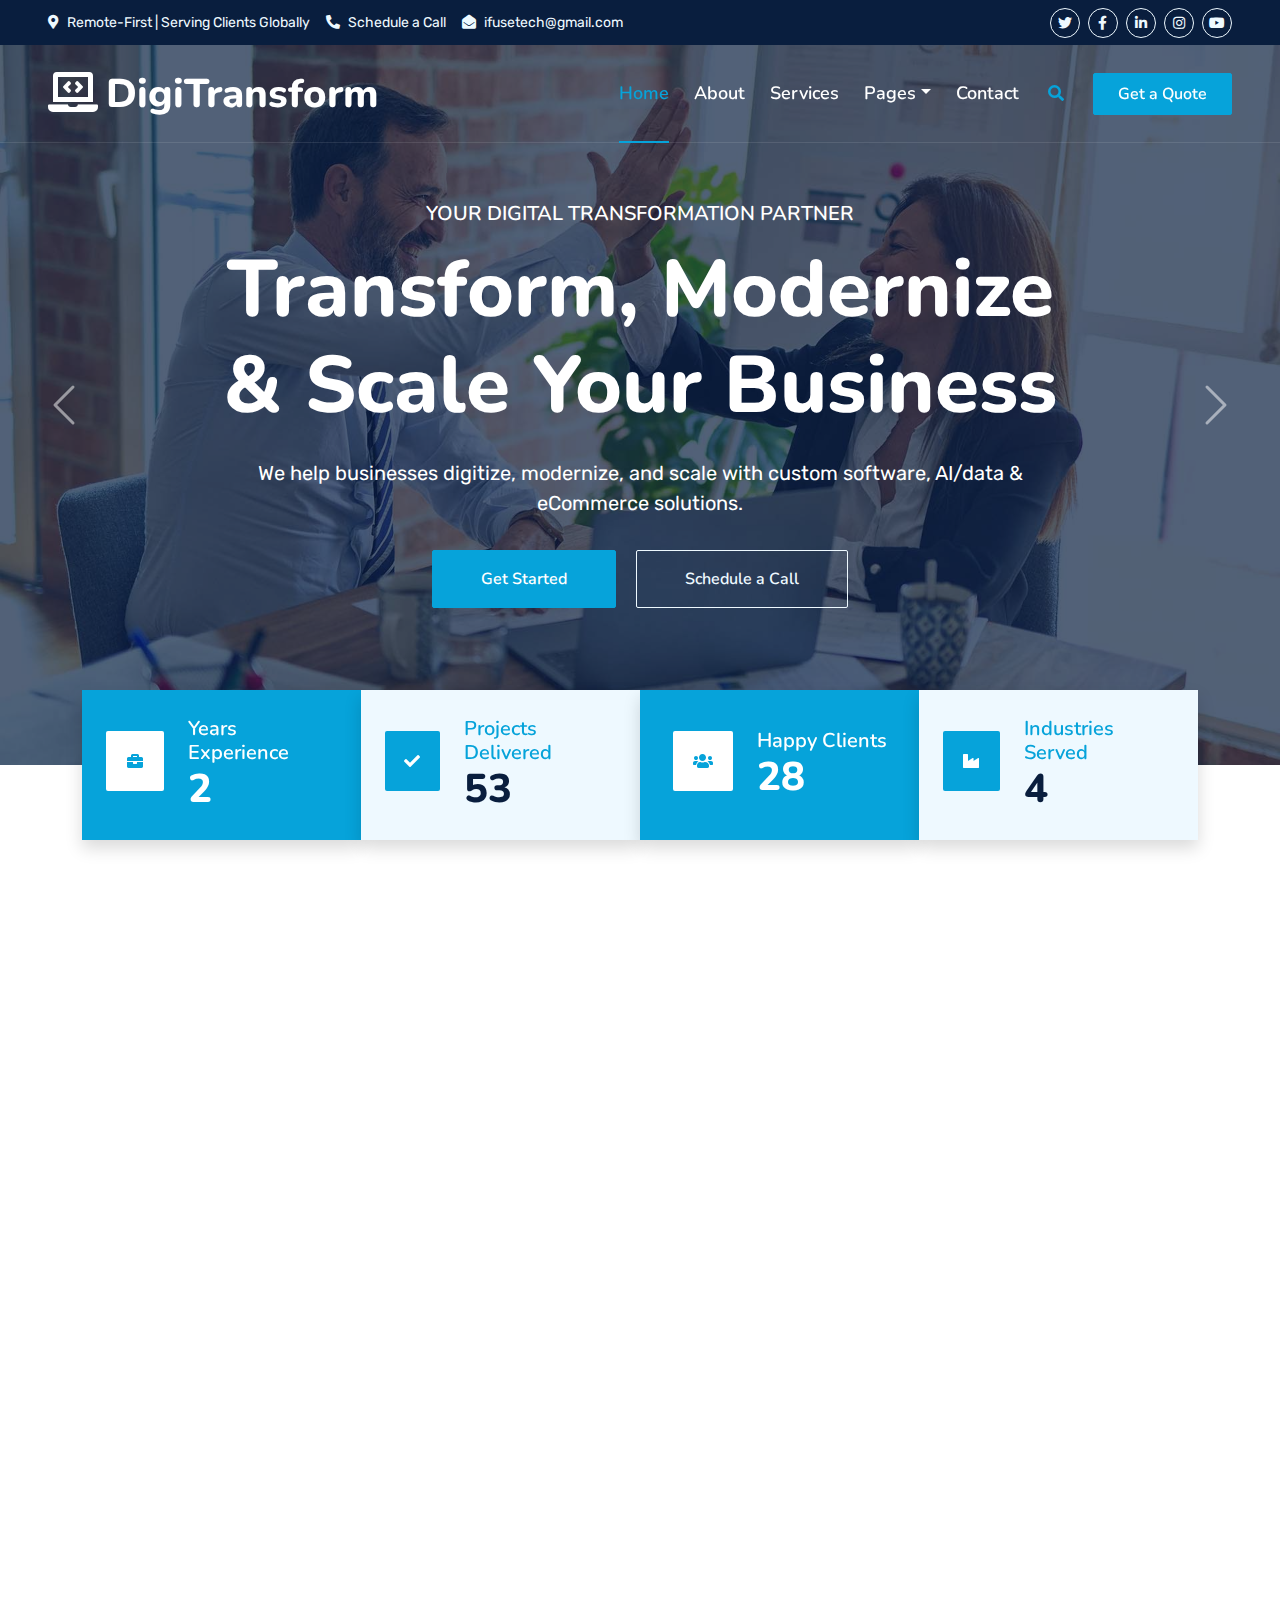
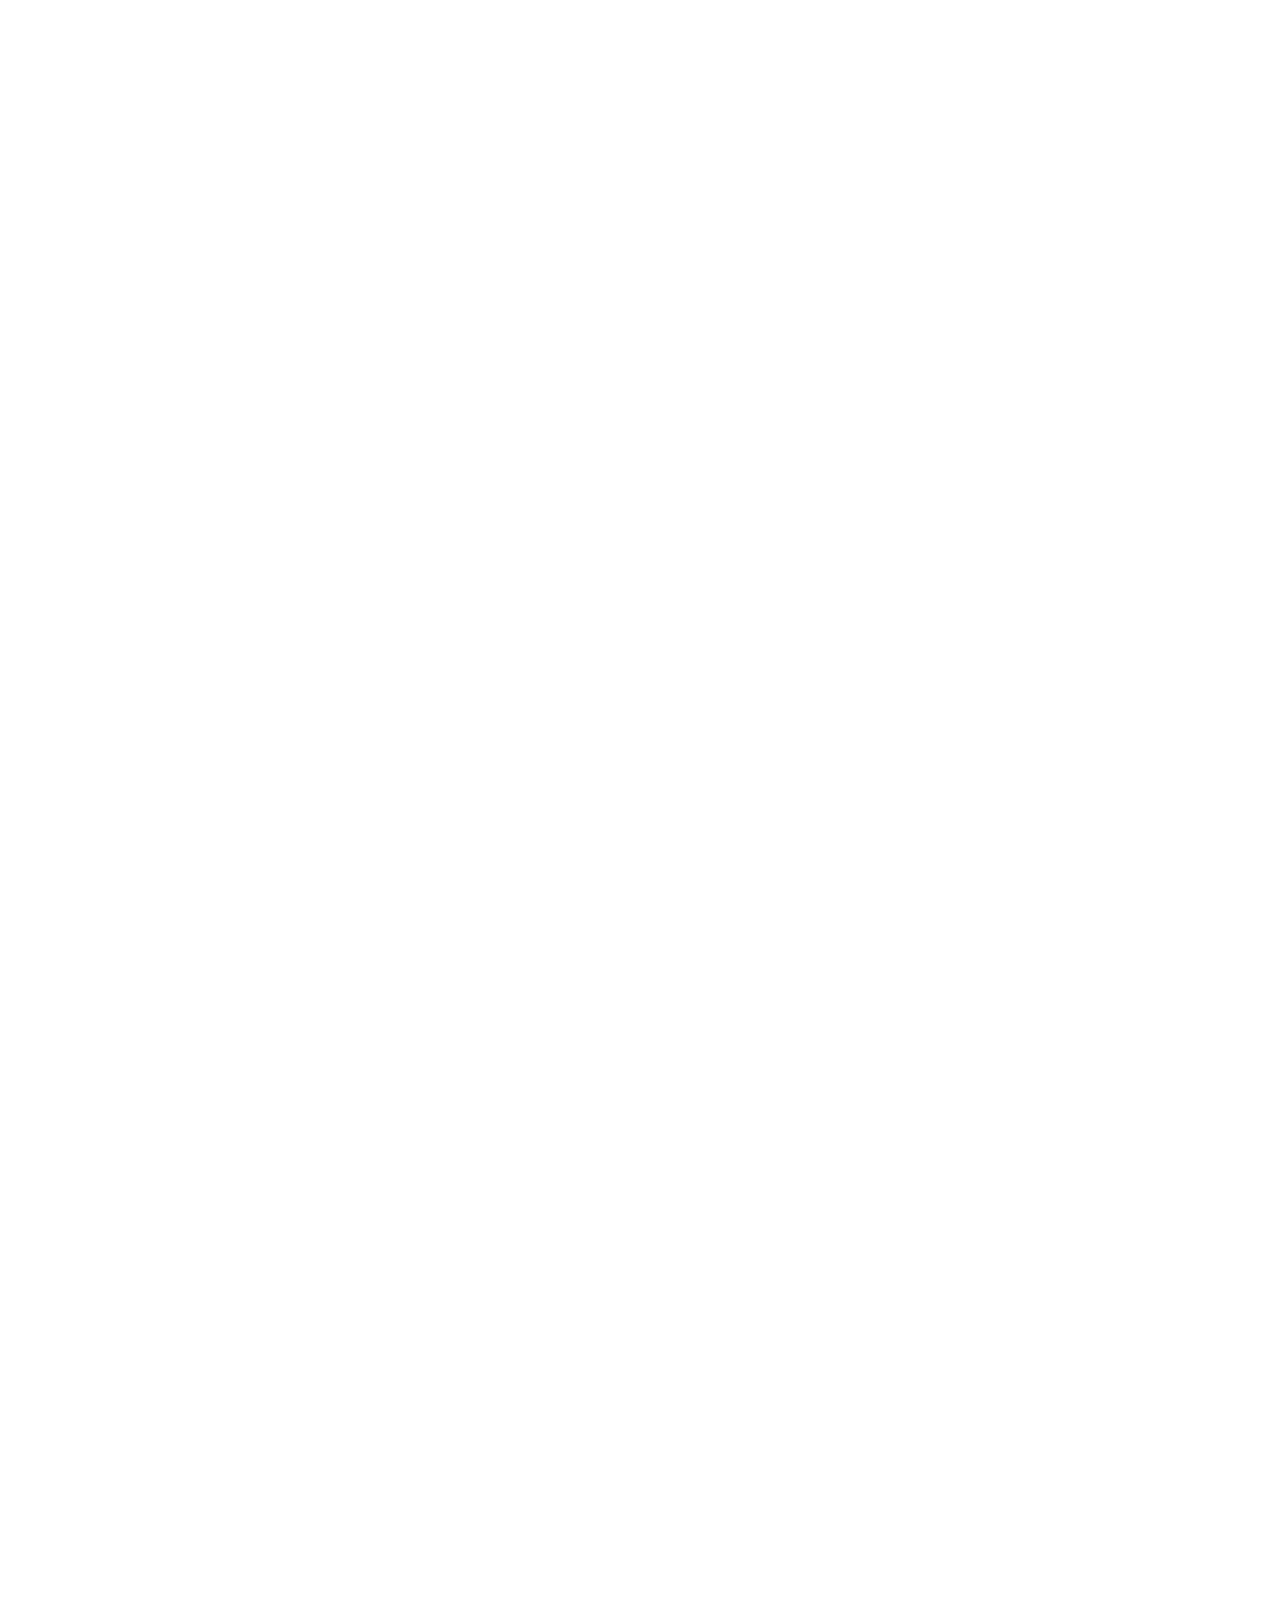
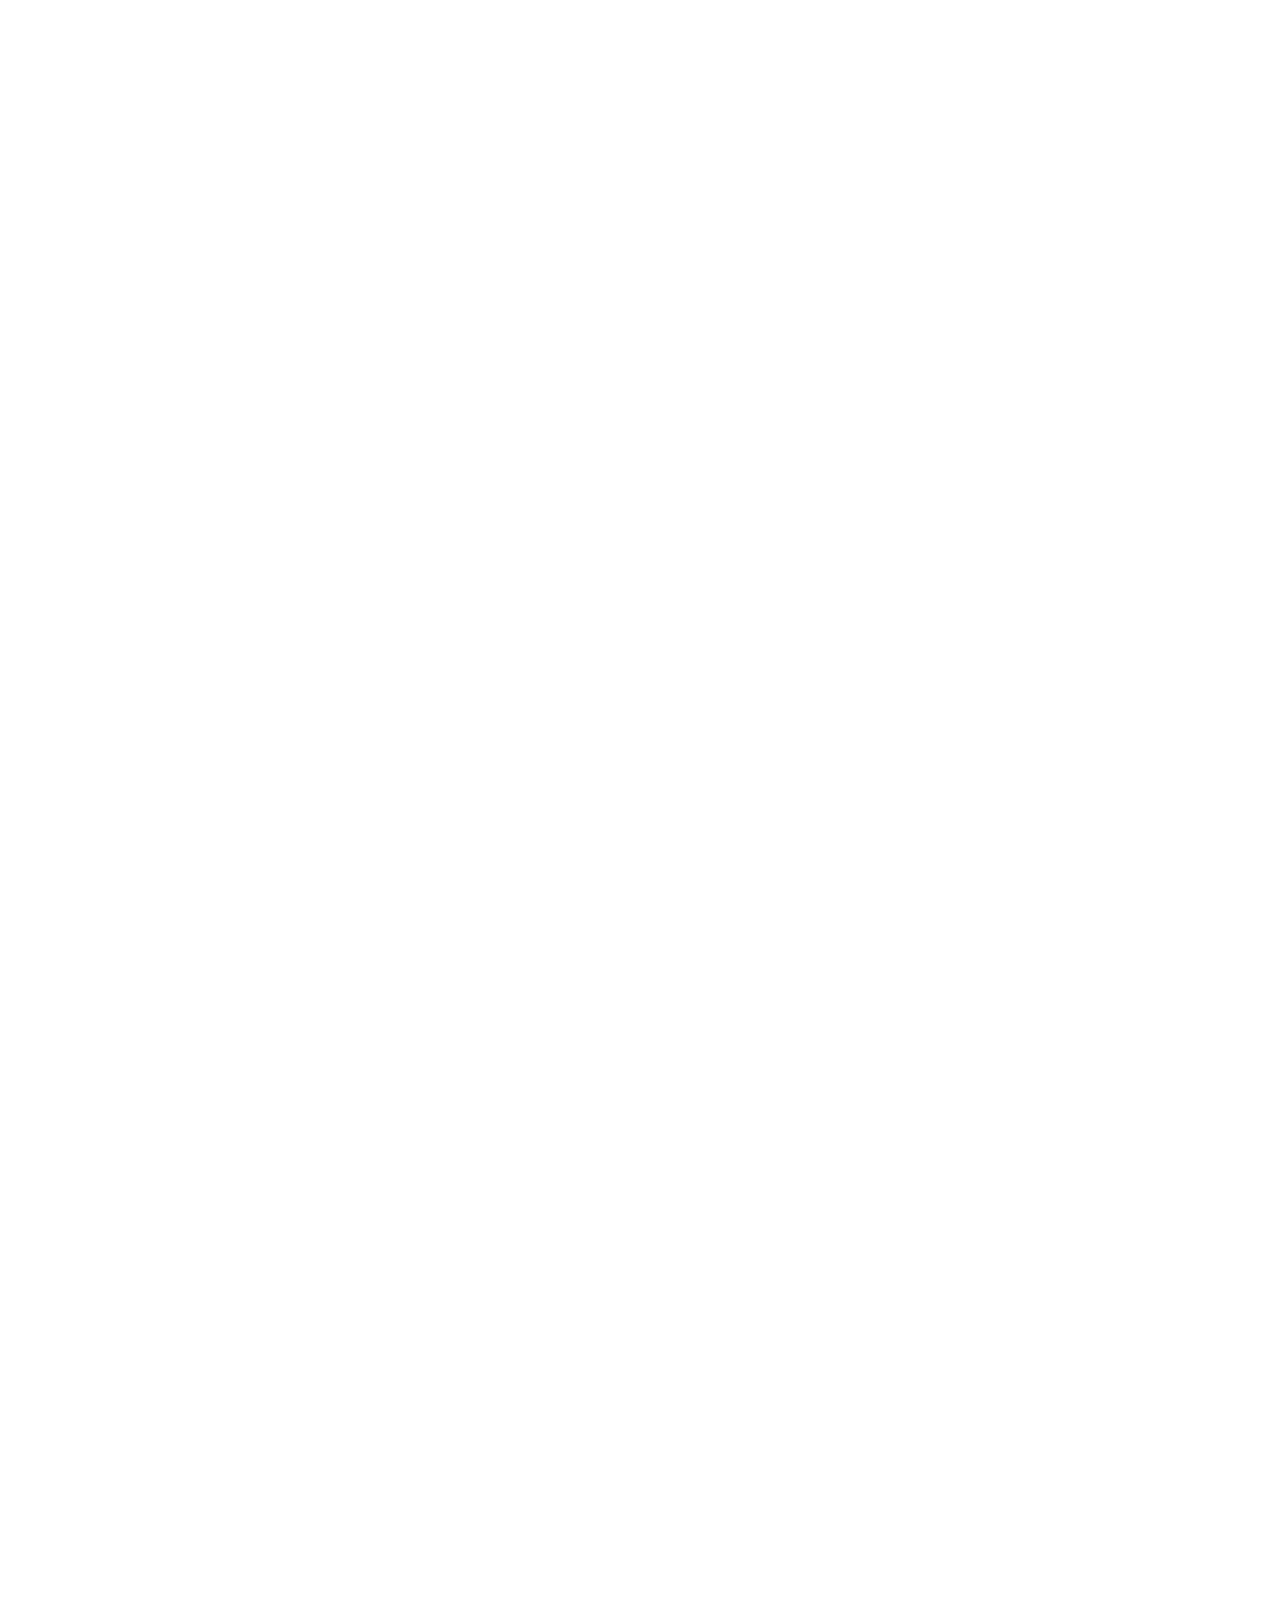
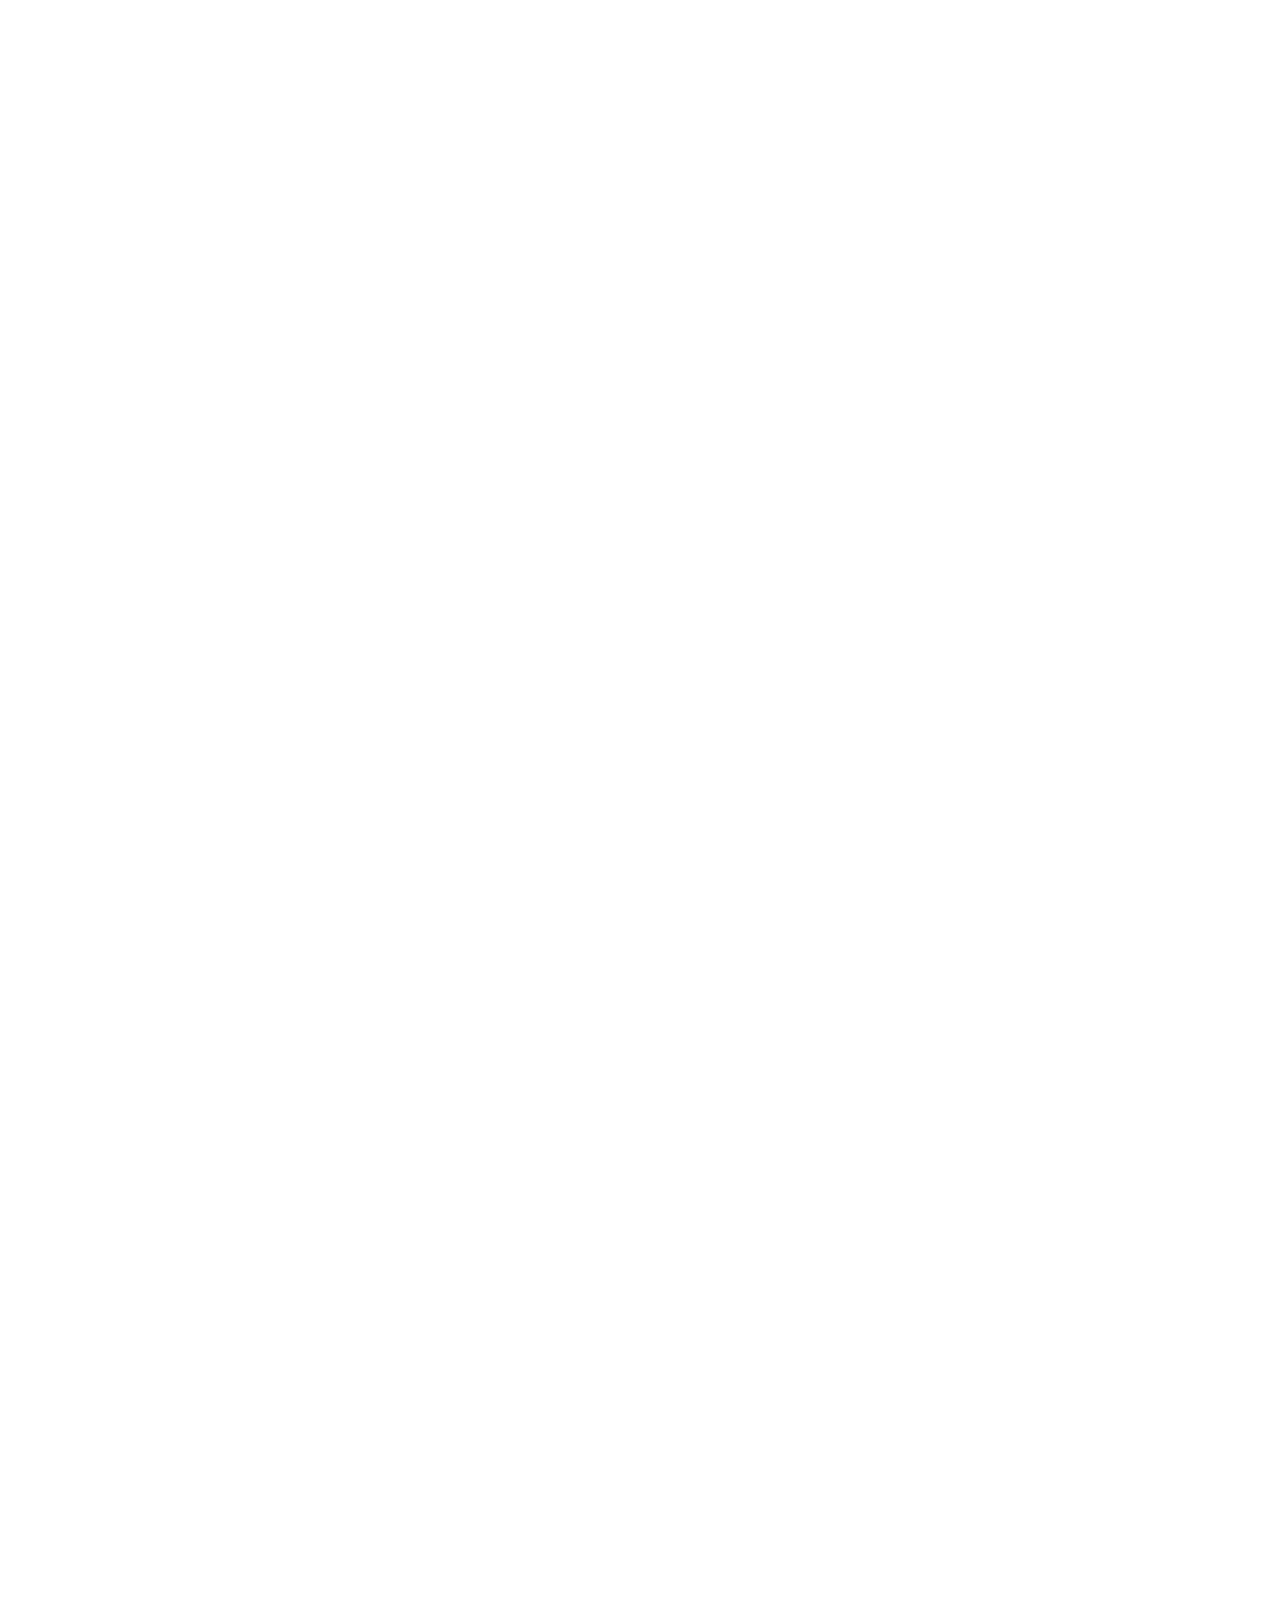
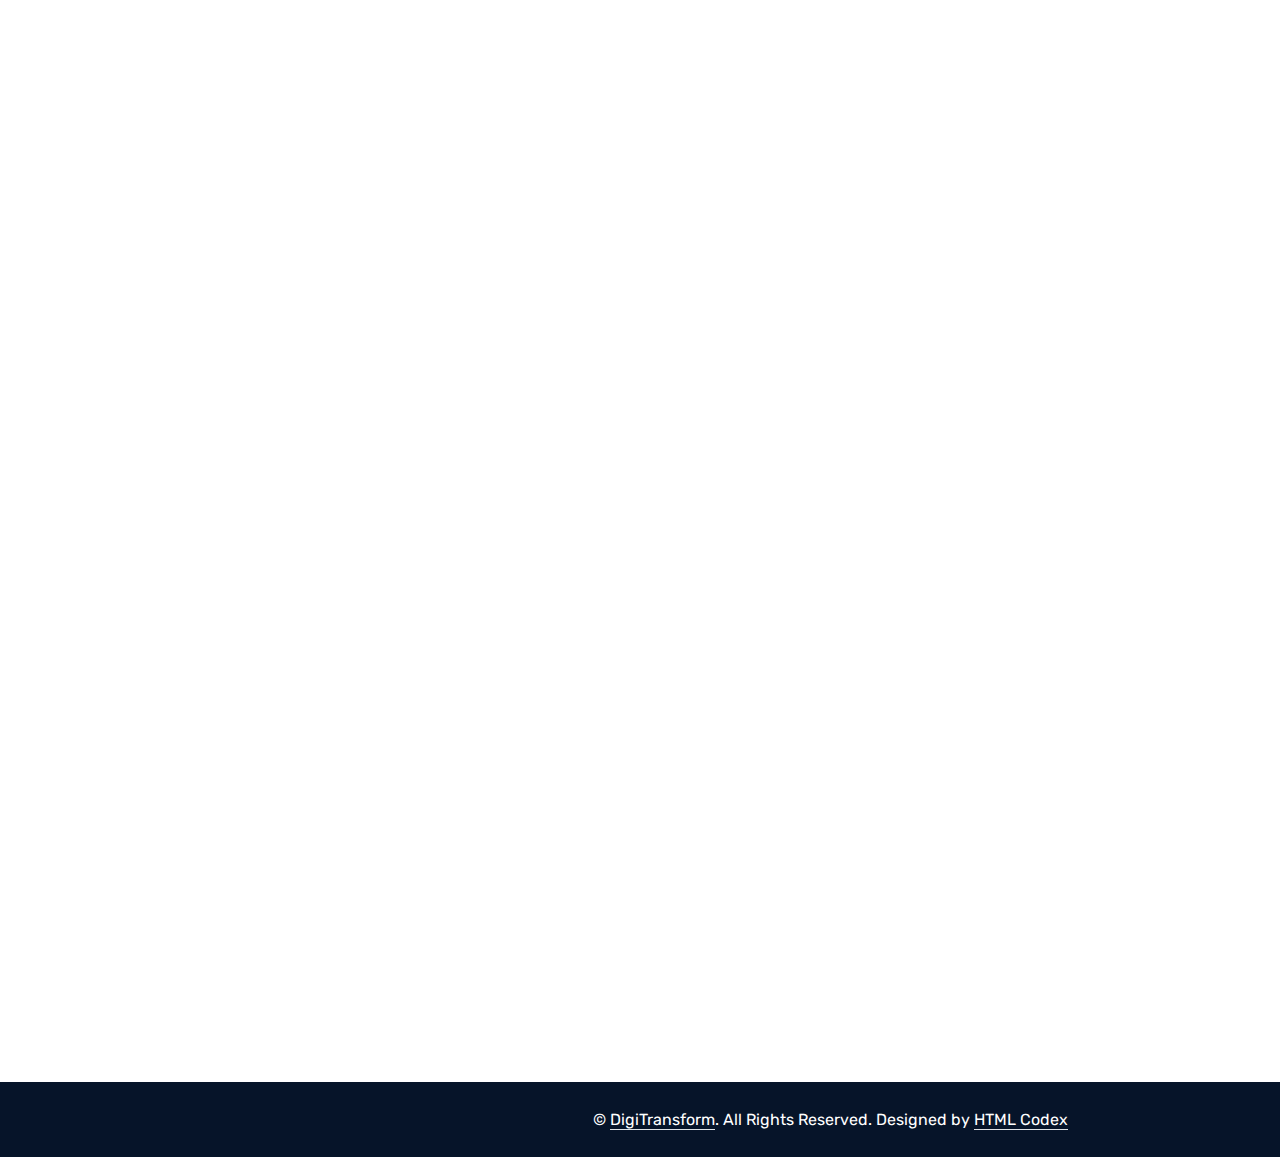
<file: index.html>
<!DOCTYPE html>
<html lang="en">

<head>
    <meta charset="utf-8">
    <title>Digital Transformation & IT Services Partner</title>
    <meta content="width=device-width, initial-scale=1.0" name="viewport">
    <meta content="Digital Transformation, AI, ML, Gen-AI, E-commerce, Custom Software Development, IT Consulting" name="keywords">
    <meta content="We help businesses digitize, modernize, and scale with custom software, AI/data & eCommerce solutions." name="description">

    <!-- Favicon -->
    <link href="img/favicon.ico" rel="icon">

    <!-- Google Web Fonts -->
    <link rel="preconnect" href="https://fonts.googleapis.com">
    <link rel="preconnect" href="https://fonts.gstatic.com" crossorigin>
    <link href="https://fonts.googleapis.com/css2?family=Nunito:wght@400;600;700;800&family=Rubik:wght@400;500;600;700&display=swap" rel="stylesheet">

    <!-- Icon Font Stylesheet -->
    <link href="https://cdnjs.cloudflare.com/ajax/libs/font-awesome/5.10.0/css/all.min.css" rel="stylesheet">
    <link href="https://cdn.jsdelivr.net/npm/bootstrap-icons@1.4.1/font/bootstrap-icons.css" rel="stylesheet">

    <!-- Libraries Stylesheet -->
    <link href="lib/owlcarousel/assets/owl.carousel.min.css" rel="stylesheet">
    <link href="lib/animate/animate.min.css" rel="stylesheet">

    <!-- Customized Bootstrap Stylesheet -->
    <link href="css/bootstrap.min.css" rel="stylesheet">

    <!-- Template Stylesheet -->
    <link href="css/style.css" rel="stylesheet">
</head>

<body>
    <!-- Spinner Start -->
    <div id="spinner" class="show bg-white position-fixed translate-middle w-100 vh-100 top-50 start-50 d-flex align-items-center justify-content-center">
        <div class="spinner"></div>
    </div>
    <!-- Spinner End -->


    <!-- Topbar Start -->
    <div class="container-fluid bg-dark px-5 d-none d-lg-block">
        <div class="row gx-0">
            <div class="col-lg-8 text-center text-lg-start mb-2 mb-lg-0">
                <div class="d-inline-flex align-items-center" style="height: 45px;">
                    <small class="me-3 text-light"><i class="fa fa-map-marker-alt me-2"></i>Remote-First | Serving Clients Globally</small>
                    <small class="me-3 text-light"><i class="fa fa-phone-alt me-2"></i>Schedule a Call</small>
                    <small class="text-light"><i class="fa fa-envelope-open me-2"></i>ifusetech@gmail.com</small>
                </div>
            </div>
            <div class="col-lg-4 text-center text-lg-end">
                <div class="d-inline-flex align-items-center" style="height: 45px;">
                    <a class="btn btn-sm btn-outline-light btn-sm-square rounded-circle me-2" href=""><i class="fab fa-twitter fw-normal"></i></a>
                    <a class="btn btn-sm btn-outline-light btn-sm-square rounded-circle me-2" href=""><i class="fab fa-facebook-f fw-normal"></i></a>
                    <a class="btn btn-sm btn-outline-light btn-sm-square rounded-circle me-2" href=""><i class="fab fa-linkedin-in fw-normal"></i></a>
                    <a class="btn btn-sm btn-outline-light btn-sm-square rounded-circle me-2" href=""><i class="fab fa-instagram fw-normal"></i></a>
                    <a class="btn btn-sm btn-outline-light btn-sm-square rounded-circle" href=""><i class="fab fa-youtube fw-normal"></i></a>
                </div>
            </div>
        </div>
    </div>
    <!-- Topbar End -->


    <!-- Navbar & Carousel Start -->
    <div class="container-fluid position-relative p-0">
        <nav class="navbar navbar-expand-lg navbar-dark px-5 py-3 py-lg-0">
            <a href="index.html" class="navbar-brand p-0">
                <h1 class="m-0"><i class="fa fa-laptop-code me-2"></i>DigiTransform</h1>
            </a>
            <button class="navbar-toggler" type="button" data-bs-toggle="collapse" data-bs-target="#navbarCollapse">
                <span class="fa fa-bars"></span>
            </button>
            <div class="collapse navbar-collapse" id="navbarCollapse">
                <div class="navbar-nav ms-auto py-0">
                    <a href="index.html" class="nav-item nav-link active">Home</a>
                    <a href="about.html" class="nav-item nav-link">About</a>
                    <a href="service.html" class="nav-item nav-link">Services</a>
                    <div class="nav-item dropdown">
                        <a href="#" class="nav-link dropdown-toggle" data-bs-toggle="dropdown">Pages</a>
                        <div class="dropdown-menu m-0">
                            <a href="feature.html" class="dropdown-item">Our features</a>
                            <a href="team.html" class="dropdown-item">Industries</a>
                            <a href="testimonial.html" class="dropdown-item">Case Studies</a>
                            <a href="quote.html" class="dropdown-item">Free Quote</a>
                        </div>
                    </div>
                    <a href="contact.html" class="nav-item nav-link">Contact</a>
                </div>
                <butaton type="button" class="btn text-primary ms-3" data-bs-toggle="modal" data-bs-target="#searchModal"><i class="fa fa-search"></i></butaton>
                <a href="quote.html" class="btn btn-primary py-2 px-4 ms-3">Get a Quote</a>
            </div>
        </nav>

        <div id="header-carousel" class="carousel slide carousel-fade" data-bs-ride="carousel">
            <div class="carousel-inner">
                <div class="carousel-item active">
                    <img class="w-100" src="img/carousel-1.jpg" alt="Image">
                    <div class="carousel-caption d-flex flex-column align-items-center justify-content-center">
                        <div class="p-3" style="max-width: 900px;">
                            <h5 class="text-white text-uppercase mb-3 animated slideInDown">Your Digital Transformation Partner</h5>
                            <h1 class="display-1 text-white mb-md-4 animated zoomIn">Transform, Modernize & Scale Your Business</h1>
                            <p class="fs-5 text-white mb-4 pb-2 animated slideInDown">We help businesses digitize, modernize, and scale with custom software, AI/data & eCommerce solutions.</p>
                            <a href="quote.html" class="btn btn-primary py-md-3 px-md-5 me-3 animated slideInLeft">Get Started</a>
                            <a href="contact.html" class="btn btn-outline-light py-md-3 px-md-5 animated slideInRight">Schedule a Call</a>
                        </div>
                    </div>
                </div>
                <div class="carousel-item">
                    <img class="w-100" src="img/carousel-2.jpg" alt="Image">
                    <div class="carousel-caption d-flex flex-column align-items-center justify-content-center">
                        <div class="p-3" style="max-width: 900px;">
                            <h5 class="text-white text-uppercase mb-3 animated slideInDown">AI & Data-Driven Solutions</h5>
                            <h1 class="display-1 text-white mb-md-4 animated zoomIn">Unlock the Power of AI & Analytics</h1>
                            <p class="fs-5 text-white mb-4 pb-2 animated slideInDown">Leverage cutting-edge AI, ML, and Gen-AI technologies to drive innovation and growth.</p>
                            <a href="quote.html" class="btn btn-primary py-md-3 px-md-5 me-3 animated slideInLeft">Explore Services</a>
                            <a href="contact.html" class="btn btn-outline-light py-md-3 px-md-5 animated slideInRight">Contact Us</a>
                        </div>
                    </div>
                </div>
            </div>
            <button class="carousel-control-prev" type="button" data-bs-target="#header-carousel"
                data-bs-slide="prev">
                <span class="carousel-control-prev-icon" aria-hidden="true"></span>
                <span class="visually-hidden">Previous</span>
            </button>
            <button class="carousel-control-next" type="button" data-bs-target="#header-carousel"
                data-bs-slide="next">
                <span class="carousel-control-next-icon" aria-hidden="true"></span>
                <span class="visually-hidden">Next</span>
            </button>
        </div>
    </div>
    <!-- Navbar & Carousel End -->


    <!-- Full Screen Search Start -->
    <div class="modal fade" id="searchModal" tabindex="-1">
        <div class="modal-dialog modal-fullscreen">
            <div class="modal-content" style="background: rgba(9, 30, 62, .7);">
                <div class="modal-header border-0">
                    <button type="button" class="btn bg-white btn-close" data-bs-dismiss="modal" aria-label="Close"></button>
                </div>
                <div class="modal-body d-flex align-items-center justify-content-center">
                    <div class="input-group" style="max-width: 600px;">
                        <input type="text" class="form-control bg-transparent border-primary p-3" placeholder="Type search keyword">
                        <button class="btn btn-primary px-4"><i class="bi bi-search"></i></button>
                    </div>
                </div>
            </div>
        </div>
    </div>
    <!-- Full Screen Search End -->


    <!-- Facts Start -->
    <div class="container-fluid facts py-5 pt-lg-0">
        <div class="container py-5 pt-lg-0">
            <div class="row gx-0">
                <div class="col-lg-3 wow zoomIn" data-wow-delay="0.1s">
                    <div class="bg-primary shadow d-flex align-items-center justify-content-center p-4" style="height: 150px;">
                        <div class="bg-white d-flex align-items-center justify-content-center rounded mb-2" style="width: 60px; height: 60px;">
                            <i class="fa fa-briefcase text-primary"></i>
                        </div>
                        <div class="ps-4">
                            <h5 class="text-white mb-0">Years Experience</h5>
                            <h1 class="text-white mb-0" data-toggle="counter-up">5</h1>
                        </div>
                    </div>
                </div>
                <div class="col-lg-3 wow zoomIn" data-wow-delay="0.3s">
                    <div class="bg-light shadow d-flex align-items-center justify-content-center p-4" style="height: 150px;">
                        <div class="bg-primary d-flex align-items-center justify-content-center rounded mb-2" style="width: 60px; height: 60px;">
                            <i class="fa fa-check text-white"></i>
                        </div>
                        <div class="ps-4">
                            <h5 class="text-primary mb-0">Projects Delivered</h5>
                            <h1 class="mb-0" data-toggle="counter-up">150</h1>
                        </div>
                    </div>
                </div>
                <div class="col-lg-3 wow zoomIn" data-wow-delay="0.5s">
                    <div class="bg-primary shadow d-flex align-items-center justify-content-center p-4" style="height: 150px;">
                        <div class="bg-white d-flex align-items-center justify-content-center rounded mb-2" style="width: 60px; height: 60px;">
                            <i class="fa fa-users text-primary"></i>
                        </div>
                        <div class="ps-4">
                            <h5 class="text-white mb-0">Happy Clients</h5>
                            <h1 class="text-white mb-0" data-toggle="counter-up">80</h1>
                        </div>
                    </div>
                </div>
                <div class="col-lg-3 wow zoomIn" data-wow-delay="0.7s">
                    <div class="bg-light shadow d-flex align-items-center justify-content-center p-4" style="height: 150px;">
                        <div class="bg-primary d-flex align-items-center justify-content-center rounded mb-2" style="width: 60px; height: 60px;">
                            <i class="fa fa-industry text-white"></i>
                        </div>
                        <div class="ps-4">
                            <h5 class="text-primary mb-0">Industries Served</h5>
                            <h1 class="mb-0" data-toggle="counter-up">10</h1>
                        </div>
                    </div>
                </div>
            </div>
        </div>
    </div>
    <!-- Facts Start -->


    <!-- About Start -->
    <div class="container-fluid py-5 wow fadeInUp" data-wow-delay="0.1s">
        <div class="container py-5">
            <div class="row g-5">
                <div class="col-lg-7">
                    <div class="section-title position-relative pb-3 mb-5">
                        <h5 class="fw-bold text-primary text-uppercase">About Us</h5>
                        <h1 class="mb-0">Your Trusted Partner in Digital Transformation & IT Innovation</h1>
                    </div>
                    <p class="mb-4">We specialize in helping businesses navigate the digital landscape with cutting-edge technology solutions. From AI-powered analytics to custom e-commerce platforms, we deliver tailored solutions that drive growth, efficiency, and competitive advantage. Our expertise spans across industries including retail, cosmetics, manufacturing, and SMEs seeking digital modernization.</p>
                    <div class="row g-0 mb-3">
                        <div class="col-sm-6 wow zoomIn" data-wow-delay="0.2s">
                            <h5 class="mb-3"><i class="fa fa-check text-primary me-3"></i>Agile & Lean Approach</h5>
                            <h5 class="mb-3"><i class="fa fa-check text-primary me-3"></i>AI/ML Expertise</h5>
                        </div>
                        <div class="col-sm-6 wow zoomIn" data-wow-delay="0.4s">
                            <h5 class="mb-3"><i class="fa fa-check text-primary me-3"></i>E-commerce Specialists</h5>
                            <h5 class="mb-3"><i class="fa fa-check text-primary me-3"></i>Cost-Efficient Solutions</h5>
                        </div>
                    </div>
                    <div class="d-flex align-items-center mb-4 wow fadeIn" data-wow-delay="0.6s">
                        <div class="bg-primary d-flex align-items-center justify-content-center rounded" style="width: 60px; height: 60px;">
                            <i class="fa fa-phone-alt text-white"></i>
                        </div>
                        <div class="ps-4">
                            <h5 class="mb-2">Ready to transform your business?</h5>
                            <h4 class="text-primary mb-0">Schedule a Discovery Call</h4>
                        </div>
                    </div>
                    <a href="quote.html" class="btn btn-primary py-3 px-5 mt-3 wow zoomIn" data-wow-delay="0.9s">Get Started Today</a>
                </div>
                <div class="col-lg-5" style="min-height: 500px;">
                    <div class="position-relative h-100">
                        <img class="position-absolute w-100 h-100 rounded wow zoomIn" data-wow-delay="0.9s" src="img/about.jpg" style="object-fit: cover;">
                    </div>
                </div>
            </div>
        </div>
    </div>
    <!-- About End -->


    <!-- Features Start -->
    <div class="container-fluid py-5 wow fadeInUp" data-wow-delay="0.1s">
        <div class="container py-5">
            <div class="section-title text-center position-relative pb-3 mb-5 mx-auto" style="max-width: 700px;">
                <h5 class="fw-bold text-primary text-uppercase">Why Choose Us</h5>
                <h1 class="mb-0">What Makes Us Different in Digital Transformation</h1>
            </div>
            <div class="row g-5">
                <div class="col-lg-4">
                    <div class="row g-5">
                        <div class="col-12 wow zoomIn" data-wow-delay="0.2s">
                            <div class="bg-primary rounded d-flex align-items-center justify-content-center mb-3" style="width: 60px; height: 60px;">
                                <i class="fa fa-rocket text-white"></i>
                            </div>
                            <h4>Startup-Friendly & Agile</h4>
                            <p class="mb-0">Fast turnaround with lean methodologies designed for startups and growing businesses seeking rapid innovation</p>
                        </div>
                        <div class="col-12 wow zoomIn" data-wow-delay="0.6s">
                            <div class="bg-primary rounded d-flex align-items-center justify-content-center mb-3" style="width: 60px; height: 60px;">
                                <i class="fa fa-gem text-white"></i>
                            </div>
                            <h4>E-commerce Expertise</h4>
                            <p class="mb-0">Deep experience in jewelry, cosmetics, and retail e-commerce with proven commerce acceleration strategies</p>
                        </div>
                    </div>
                </div>
                <div class="col-lg-4  wow zoomIn" data-wow-delay="0.9s" style="min-height: 350px;">
                    <div class="position-relative h-100">
                        <img class="position-absolute w-100 h-100 rounded wow zoomIn" data-wow-delay="0.1s" src="img/feature.jpg" style="object-fit: cover;">
                    </div>
                </div>
                <div class="col-lg-4">
                    <div class="row g-5">
                        <div class="col-12 wow zoomIn" data-wow-delay="0.4s">
                            <div class="bg-primary rounded d-flex align-items-center justify-content-center mb-3" style="width: 60px; height: 60px;">
                                <i class="fa fa-brain text-white"></i>
                            </div>
                            <h4>AI & Data Innovation</h4>
                            <p class="mb-0">Cutting-edge AI, ML, and Gen-AI capabilities to unlock insights and automate intelligent processes</p>
                        </div>
                        <div class="col-12 wow zoomIn" data-wow-delay="0.8s">
                            <div class="bg-primary rounded d-flex align-items-center justify-content-center mb-3" style="width: 60px; height: 60px;">
                                <i class="fa fa-dollar-sign text-white"></i>
                            </div>
                            <h4>Cost-Efficient Quality</h4>
                            <p class="mb-0">Premium quality solutions at competitive prices with transparent pricing and no hidden costs</p>
                        </div>
                    </div>
                </div>
            </div>
        </div>
    </div>
    <!-- Features Start -->


    <!-- Service Start -->
    <div class="container-fluid py-5 wow fadeInUp" data-wow-delay="0.1s">
        <div class="container py-5">
            <div class="section-title text-center position-relative pb-3 mb-5 mx-auto" style="max-width: 700px;">
                <h5 class="fw-bold text-primary text-uppercase">What We Do</h5>
                <h1 class="mb-0">Comprehensive Digital Solutions for Modern Businesses</h1>
            </div>
            <div class="row g-5">
                <div class="col-lg-4 col-md-6 wow zoomIn" data-wow-delay="0.3s">
                    <div class="service-item bg-light rounded d-flex flex-column align-items-center justify-content-center text-center">
                        <div class="service-icon">
                            <i class="fa fa-sync-alt text-white"></i>
                        </div>
                        <h4 class="mb-3">Digital Transformation</h4>
                        <p class="m-0">End-to-end enterprise transformation, legacy system modernization, and process automation</p>
                        <a class="btn btn-lg btn-primary rounded" href="service.html">
                            <i class="bi bi-arrow-right"></i>
                        </a>
                    </div>
                </div>
                <div class="col-lg-4 col-md-6 wow zoomIn" data-wow-delay="0.6s">
                    <div class="service-item bg-light rounded d-flex flex-column align-items-center justify-content-center text-center">
                        <div class="service-icon">
                            <i class="fa fa-brain text-white"></i>
                        </div>
                        <h4 class="mb-3">AI, ML & Gen-AI Services</h4>
                        <p class="m-0">Advanced analytics, machine learning models, generative AI solutions, and intelligent automation</p>
                        <a class="btn btn-lg btn-primary rounded" href="service.html">
                            <i class="bi bi-arrow-right"></i>
                        </a>
                    </div>
                </div>
                <div class="col-lg-4 col-md-6 wow zoomIn" data-wow-delay="0.9s">
                    <div class="service-item bg-light rounded d-flex flex-column align-items-center justify-content-center text-center">
                        <div class="service-icon">
                            <i class="fa fa-shopping-cart text-white"></i>
                        </div>
                        <h4 class="mb-3">E-commerce Solutions</h4>
                        <p class="m-0">Custom e-commerce platforms, commerce acceleration, and omnichannel retail experiences</p>
                        <a class="btn btn-lg btn-primary rounded" href="service.html">
                            <i class="bi bi-arrow-right"></i>
                        </a>
                    </div>
                </div>
                <div class="col-lg-4 col-md-6 wow zoomIn" data-wow-delay="0.3s">
                    <div class="service-item bg-light rounded d-flex flex-column align-items-center justify-content-center text-center">
                        <div class="service-icon">
                            <i class="fa fa-code text-white"></i>
                        </div>
                        <h4 class="mb-3">Custom Software Development</h4>
                        <p class="m-0">Tailored web, mobile, and enterprise applications built with modern tech stacks</p>
                        <a class="btn btn-lg btn-primary rounded" href="service.html">
                            <i class="bi bi-arrow-right"></i>
                        </a>
                    </div>
                </div>
                <div class="col-lg-4 col-md-6 wow zoomIn" data-wow-delay="0.6s">
                    <div class="service-item bg-light rounded d-flex flex-column align-items-center justify-content-center text-center">
                        <div class="service-icon">
                            <i class="fa fa-lightbulb text-white"></i>
                        </div>
                        <h4 class="mb-3">Tech Consulting & Strategy</h4>
                        <p class="m-0">Strategic technology roadmaps, architecture design, and digital innovation consulting</p>
                        <a class="btn btn-lg btn-primary rounded" href="service.html">
                            <i class="bi bi-arrow-right"></i>
                        </a>
                    </div>
                </div>
                <div class="col-lg-4 col-md-6 wow zoomIn" data-wow-delay="0.9s">
                    <div class="position-relative bg-primary rounded h-100 d-flex flex-column align-items-center justify-content-center text-center p-5">
                        <h3 class="text-white mb-3">Ready to Get Started?</h3>
                        <p class="text-white mb-3">Tell us about your needs and let's discuss how we can help transform your business</p>
                        <a href="quote.html" class="btn btn-dark py-2 px-4">Request a Quote</a>
                    </div>
                </div>
            </div>
        </div>
    </div>
    <!-- Service End -->


    <!-- Quote Start -->
    <div class="container-fluid py-5 wow fadeInUp" data-wow-delay="0.1s">
        <div class="container py-5">
            <div class="row g-5">
                <div class="col-lg-7">
                    <div class="section-title position-relative pb-3 mb-5">
                        <h5 class="fw-bold text-primary text-uppercase">Get Started Today</h5>
                        <h1 class="mb-0">Tell Us About Your Needs & Let's Transform Your Business</h1>
                    </div>
                    <div class="row gx-3">
                        <div class="col-sm-6 wow zoomIn" data-wow-delay="0.2s">
                            <h5 class="mb-4"><i class="fa fa-reply text-primary me-3"></i>Response within 24 hours</h5>
                        </div>
                        <div class="col-sm-6 wow zoomIn" data-wow-delay="0.4s">
                            <h5 class="mb-4"><i class="fa fa-calendar-check text-primary me-3"></i>Free discovery call</h5>
                        </div>
                    </div>
                    <p class="mb-4">Whether you're looking to modernize legacy systems, build a custom e-commerce platform, implement AI solutions, or accelerate your digital transformation journey, we're here to help. Share your requirements and our experts will get back to you with a tailored proposal and timeline.</p>
                    <div class="d-flex align-items-center mt-2 wow zoomIn" data-wow-delay="0.6s">
                        <div class="bg-primary d-flex align-items-center justify-content-center rounded" style="width: 60px; height: 60px;">
                            <i class="fa fa-calendar-alt text-white"></i>
                        </div>
                        <div class="ps-4">
                            <h5 class="mb-2">Schedule a discovery call</h5>
                            <h4 class="text-primary mb-0">Let's discuss your project</h4>
                        </div>
                    </div>
                </div>
                <div class="col-lg-5">
                    <div class="bg-primary rounded h-100 d-flex align-items-center p-5 wow zoomIn" data-wow-delay="0.9s">
                        <form>
                            <div class="row g-3">
                                <div class="col-xl-12">
                                    <input type="text" class="form-control bg-light border-0" placeholder="Your Name" style="height: 55px;">
                                </div>
                                <div class="col-12">
                                    <input type="email" class="form-control bg-light border-0" placeholder="Your Email" style="height: 55px;">
                                </div>
                                <div class="col-12">
                                    <select class="form-select bg-light border-0" style="height: 55px;">
                                        <option selected>Select A Service</option>
                                        <option value="1">Digital Transformation</option>
                                        <option value="2">AI, ML & Gen-AI Services</option>
                                        <option value="3">E-commerce Solutions</option>
                                        <option value="4">Custom Software Development</option>
                                        <option value="5">Tech Consulting & Strategy</option>
                                        <option value="6">Legacy System Modernization</option>
                                    </select>
                                </div>
                                <div class="col-12">
                                    <textarea class="form-control bg-light border-0" rows="3" placeholder="Message"></textarea>
                                </div>
                                <div class="col-12">
                                    <button class="btn btn-dark w-100 py-3" type="submit">Request A Quote</button>
                                </div>
                            </div>
                        </form>
                    </div>
                </div>
            </div>
        </div>
    </div>
    <!-- Quote End -->


    <!-- Industries Start -->
    <div class="container-fluid py-5 wow fadeInUp" data-wow-delay="0.1s">
        <div class="container py-5">
            <div class="section-title text-center position-relative pb-3 mb-5 mx-auto" style="max-width: 700px;">
                <h5 class="fw-bold text-primary text-uppercase">Industries We Serve</h5>
                <h1 class="mb-0">Delivering Excellence Across Multiple Verticals</h1>
            </div>
            <div class="row g-4">
                <div class="col-lg-3 col-md-6 wow zoomIn" data-wow-delay="0.1s">
                    <div class="bg-light rounded text-center p-4" style="min-height: 200px;">
                        <div class="bg-primary rounded d-flex align-items-center justify-content-center mb-3 mx-auto" style="width: 60px; height: 60px;">
                            <i class="fa fa-shopping-bag text-white"></i>
                        </div>
                        <h5 class="mb-2">E-commerce & Retail</h5>
                        <p class="mb-0">Online stores, marketplaces, and omnichannel solutions</p>
                    </div>
                </div>
                <div class="col-lg-3 col-md-6 wow zoomIn" data-wow-delay="0.3s">
                    <div class="bg-light rounded text-center p-4" style="min-height: 200px;">
                        <div class="bg-primary rounded d-flex align-items-center justify-content-center mb-3 mx-auto" style="width: 60px; height: 60px;">
                            <i class="fa fa-gem text-white"></i>
                        </div>
                        <h5 class="mb-2">Jewelry & Luxury</h5>
                        <p class="mb-0">Custom jewelry platforms and luxury retail experiences</p>
                    </div>
                </div>
                <div class="col-lg-3 col-md-6 wow zoomIn" data-wow-delay="0.5s">
                    <div class="bg-light rounded text-center p-4" style="min-height: 200px;">
                        <div class="bg-primary rounded d-flex align-items-center justify-content-center mb-3 mx-auto" style="width: 60px; height: 60px;">
                            <i class="fa fa-spa text-white"></i>
                        </div>
                        <h5 class="mb-2">Cosmetics & Beauty</h5>
                        <p class="mb-0">Beauty e-commerce and personalized shopping experiences</p>
                    </div>
                </div>
                <div class="col-lg-3 col-md-6 wow zoomIn" data-wow-delay="0.7s">
                    <div class="bg-light rounded text-center p-4" style="min-height: 200px;">
                        <div class="bg-primary rounded d-flex align-items-center justify-content-center mb-3 mx-auto" style="width: 60px; height: 60px;">
                            <i class="fa fa-industry text-white"></i>
                        </div>
                        <h5 class="mb-2">Manufacturing</h5>
                        <p class="mb-0">Digital transformation and process automation</p>
                    </div>
                </div>
                <div class="col-lg-3 col-md-6 wow zoomIn" data-wow-delay="0.2s">
                    <div class="bg-light rounded text-center p-4" style="min-height: 200px;">
                        <div class="bg-primary rounded d-flex align-items-center justify-content-center mb-3 mx-auto" style="width: 60px; height: 60px;">
                            <i class="fa fa-building text-white"></i>
                        </div>
                        <h5 class="mb-2">SMEs & Startups</h5>
                        <p class="mb-0">Scalable solutions for growing businesses</p>
                    </div>
                </div>
                <div class="col-lg-3 col-md-6 wow zoomIn" data-wow-delay="0.4s">
                    <div class="bg-light rounded text-center p-4" style="min-height: 200px;">
                        <div class="bg-primary rounded d-flex align-items-center justify-content-center mb-3 mx-auto" style="width: 60px; height: 60px;">
                            <i class="fa fa-heartbeat text-white"></i>
                        </div>
                        <h5 class="mb-2">Healthcare</h5>
                        <p class="mb-0">Digital health solutions and patient management systems</p>
                    </div>
                </div>
                <div class="col-lg-3 col-md-6 wow zoomIn" data-wow-delay="0.6s">
                    <div class="bg-light rounded text-center p-4" style="min-height: 200px;">
                        <div class="bg-primary rounded d-flex align-items-center justify-content-center mb-3 mx-auto" style="width: 60px; height: 60px;">
                            <i class="fa fa-graduation-cap text-white"></i>
                        </div>
                        <h5 class="mb-2">Education & EdTech</h5>
                        <p class="mb-0">Learning platforms and educational technology</p>
                    </div>
                </div>
                <div class="col-lg-3 col-md-6 wow zoomIn" data-wow-delay="0.8s">
                    <div class="bg-light rounded text-center p-4" style="min-height: 200px;">
                        <div class="bg-primary rounded d-flex align-items-center justify-content-center mb-3 mx-auto" style="width: 60px; height: 60px;">
                            <i class="fa fa-utensils text-white"></i>
                        </div>
                        <h5 class="mb-2">Food & Hospitality</h5>
                        <p class="mb-0">Restaurant tech and hospitality management systems</p>
                    </div>
                </div>
            </div>
        </div>
    </div>
    <!-- Industries End -->


    <!-- Testimonial Start -->
    <div class="container-fluid py-5 wow fadeInUp" data-wow-delay="0.1s">
        <div class="container py-5">
            <div class="section-title text-center position-relative pb-3 mb-4 mx-auto" style="max-width: 700px;">
                <h5 class="fw-bold text-primary text-uppercase">Client Success Stories</h5>
                <h1 class="mb-0">What Our Clients Say About Our Digital Transformation Services</h1>
            </div>
            <div class="owl-carousel testimonial-carousel wow fadeInUp" data-wow-delay="0.6s">
                <div class="testimonial-item bg-light my-4">
                    <div class="d-flex align-items-center border-bottom pt-5 pb-4 px-5">
                        <img class="img-fluid rounded" src="img/testimonial-1.jpg" style="width: 60px; height: 60px;" >
                        <div class="ps-4">
                            <h4 class="text-primary mb-1">Sarah Johnson</h4>
                            <small class="text-uppercase">CEO, Luxury Jewelry Brand</small>
                        </div>
                    </div>
                    <div class="pt-4 pb-5 px-5">
                        "Their e-commerce expertise transformed our online presence. Sales increased by 300% within 6 months of launching our new platform. The team understood our luxury brand perfectly."
                    </div>
                </div>
                <div class="testimonial-item bg-light my-4">
                    <div class="d-flex align-items-center border-bottom pt-5 pb-4 px-5">
                        <img class="img-fluid rounded" src="img/testimonial-2.jpg" style="width: 60px; height: 60px;" >
                        <div class="ps-4">
                            <h4 class="text-primary mb-1">Michael Chen</h4>
                            <small class="text-uppercase">CTO, Tech Startup</small>
                        </div>
                    </div>
                    <div class="pt-4 pb-5 px-5">
                        "The AI-powered analytics solution they built gave us insights we never had before. Their agile approach and fast turnaround were exactly what our startup needed."
                    </div>
                </div>
                <div class="testimonial-item bg-light my-4">
                    <div class="d-flex align-items-center border-bottom pt-5 pb-4 px-5">
                        <img class="img-fluid rounded" src="img/testimonial-3.jpg" style="width: 60px; height: 60px;" >
                        <div class="ps-4">
                            <h4 class="text-primary mb-1">Emily Rodriguez</h4>
                            <small class="text-uppercase">Director, Cosmetics Company</small>
                        </div>
                    </div>
                    <div class="pt-4 pb-5 px-5">
                        "Outstanding work on our digital transformation project. They modernized our legacy systems and the results exceeded expectations. Highly professional and cost-efficient."
                    </div>
                </div>
                <div class="testimonial-item bg-light my-4">
                    <div class="d-flex align-items-center border-bottom pt-5 pb-4 px-5">
                        <img class="img-fluid rounded" src="img/testimonial-4.jpg" style="width: 60px; height: 60px;" >
                        <div class="ps-4">
                            <h4 class="text-primary mb-1">David Thompson</h4>
                            <small class="text-uppercase">Operations Manager, Manufacturing</small>
                        </div>
                    </div>
                    <div class="pt-4 pb-5 px-5">
                        "The custom automation solution streamlined our entire production workflow. We've seen a 40% increase in efficiency. Their team is knowledgeable and responsive."
                    </div>
                </div>
            </div>
            <div class="text-center mt-4">
                <a href="testimonial.html" class="btn btn-primary py-3 px-5">View All Case Studies</a>
            </div>
        </div>
    </div>
    <!-- Testimonial End -->


    <!-- Team Start -->
    <div class="container-fluid py-5 wow fadeInUp" data-wow-delay="0.1s">
        <div class="container py-5">
            <div class="section-title text-center position-relative pb-3 mb-5 mx-auto" style="max-width: 600px;">
                <h5 class="fw-bold text-primary text-uppercase">Team Members</h5>
                <h1 class="mb-0">Professional Stuffs Ready to Help Your Business</h1>
            </div>
            <div class="row g-5">
                <div class="col-lg-4 wow slideInUp" data-wow-delay="0.3s">
                    <div class="team-item bg-light rounded overflow-hidden">
                        <div class="team-img position-relative overflow-hidden">
                            <img class="img-fluid w-100" src="img/team-1.jpg" alt="">
                            <div class="team-social">
                                <a class="btn btn-lg btn-primary btn-lg-square rounded" href=""><i class="fab fa-twitter fw-normal"></i></a>
                                <a class="btn btn-lg btn-primary btn-lg-square rounded" href=""><i class="fab fa-facebook-f fw-normal"></i></a>
                                <a class="btn btn-lg btn-primary btn-lg-square rounded" href=""><i class="fab fa-instagram fw-normal"></i></a>
                                <a class="btn btn-lg btn-primary btn-lg-square rounded" href=""><i class="fab fa-linkedin-in fw-normal"></i></a>
                            </div>
                        </div>
                        <div class="text-center py-4">
                            <h4 class="text-primary">Full Name</h4>
                            <p class="text-uppercase m-0">Designation</p>
                        </div>
                    </div>
                </div>
                <div class="col-lg-4 wow slideInUp" data-wow-delay="0.6s">
                    <div class="team-item bg-light rounded overflow-hidden">
                        <div class="team-img position-relative overflow-hidden">
                            <img class="img-fluid w-100" src="img/team-2.jpg" alt="">
                            <div class="team-social">
                                <a class="btn btn-lg btn-primary btn-lg-square rounded" href=""><i class="fab fa-twitter fw-normal"></i></a>
                                <a class="btn btn-lg btn-primary btn-lg-square rounded" href=""><i class="fab fa-facebook-f fw-normal"></i></a>
                                <a class="btn btn-lg btn-primary btn-lg-square rounded" href=""><i class="fab fa-instagram fw-normal"></i></a>
                                <a class="btn btn-lg btn-primary btn-lg-square rounded" href=""><i class="fab fa-linkedin-in fw-normal"></i></a>
                            </div>
                        </div>
                        <div class="text-center py-4">
                            <h4 class="text-primary">Full Name</h4>
                            <p class="text-uppercase m-0">Designation</p>
                        </div>
                    </div>
                </div>
                <div class="col-lg-4 wow slideInUp" data-wow-delay="0.9s">
                    <div class="team-item bg-light rounded overflow-hidden">
                        <div class="team-img position-relative overflow-hidden">
                            <img class="img-fluid w-100" src="img/team-3.jpg" alt="">
                            <div class="team-social">
                                <a class="btn btn-lg btn-primary btn-lg-square rounded" href=""><i class="fab fa-twitter fw-normal"></i></a>
                                <a class="btn btn-lg btn-primary btn-lg-square rounded" href=""><i class="fab fa-facebook-f fw-normal"></i></a>
                                <a class="btn btn-lg btn-primary btn-lg-square rounded" href=""><i class="fab fa-instagram fw-normal"></i></a>
                                <a class="btn btn-lg btn-primary btn-lg-square rounded" href=""><i class="fab fa-linkedin-in fw-normal"></i></a>
                            </div>
                        </div>
                        <div class="text-center py-4">
                            <h4 class="text-primary">Full Name</h4>
                            <p class="text-uppercase m-0">Designation</p>
                        </div>
                    </div>
                </div>
            </div>
        </div>
    </div>
    <!-- Team End -->


    <!-- Vendor Start -->
    <div class="container-fluid py-5 wow fadeInUp" data-wow-delay="0.1s">
        <div class="container py-5 mb-5">
            <div class="bg-white">
                <div class="owl-carousel vendor-carousel">
                    <img src="img/vendor-1.jpg" alt="">
                    <img src="img/vendor-2.jpg" alt="">
                    <img src="img/vendor-3.jpg" alt="">
                    <img src="img/vendor-4.jpg" alt="">
                    <img src="img/vendor-5.jpg" alt="">
                    <img src="img/vendor-6.jpg" alt="">
                    <img src="img/vendor-7.jpg" alt="">
                    <img src="img/vendor-8.jpg" alt="">
                    <img src="img/vendor-9.jpg" alt="">
                </div>
            </div>
        </div>
    </div>
    <!-- Vendor End -->
    

    <!-- Footer Start -->
    <div class="container-fluid bg-dark text-light mt-5 wow fadeInUp" data-wow-delay="0.1s">
        <div class="container">
            <div class="row gx-5">
                <div class="col-lg-4 col-md-6 footer-about">
                    <div class="d-flex flex-column align-items-center justify-content-center text-center h-100 bg-primary p-4">
                        <a href="index.html" class="navbar-brand">
                            <h1 class="m-0 text-white"><i class="fa fa-laptop-code me-2"></i>DigiTransform</h1>
                        </a>
                        <p class="mt-3 mb-4">Your trusted partner in digital transformation, AI innovation, and e-commerce excellence. We help businesses digitize, modernize, and scale with cutting-edge technology solutions.</p>
                        <form action="">
                            <div class="input-group">
                                <input type="text" class="form-control border-white p-3" placeholder="Your Email">
                                <button class="btn btn-dark">Subscribe</button>
                            </div>
                        </form>
                    </div>
                </div>
                <div class="col-lg-8 col-md-6">
                    <div class="row gx-5">
                        <div class="col-lg-4 col-md-12 pt-5 mb-5">
                            <div class="section-title section-title-sm position-relative pb-3 mb-4">
                                <h3 class="text-light mb-0">Get In Touch</h3>
                            </div>
                            <div class="d-flex mb-2">
                                <i class="bi bi-geo-alt text-primary me-2"></i>
                                <p class="mb-0">123 Street, New York, USA</p>
                            </div>
                            <div class="d-flex mb-2">
                                <i class="bi bi-envelope-open text-primary me-2"></i>
                                <p class="mb-0">info@example.com</p>
                            </div>
                            <div class="d-flex mb-2">
                                <i class="bi bi-telephone text-primary me-2"></i>
                                <p class="mb-0">+012 345 67890</p>
                            </div>
                            <div class="d-flex mt-4">
                                <a class="btn btn-primary btn-square me-2" href="#"><i class="fab fa-twitter fw-normal"></i></a>
                                <a class="btn btn-primary btn-square me-2" href="#"><i class="fab fa-facebook-f fw-normal"></i></a>
                                <a class="btn btn-primary btn-square me-2" href="#"><i class="fab fa-linkedin-in fw-normal"></i></a>
                                <a class="btn btn-primary btn-square" href="#"><i class="fab fa-instagram fw-normal"></i></a>
                            </div>
                        </div>
                        <div class="col-lg-4 col-md-12 pt-0 pt-lg-5 mb-5">
                            <div class="section-title section-title-sm position-relative pb-3 mb-4">
                                <h3 class="text-light mb-0">Quick Links</h3>
                            </div>
                            <div class="link-animated d-flex flex-column justify-content-start">
                                <a class="text-light mb-2" href="index.html"><i class="bi bi-arrow-right text-primary me-2"></i>Home</a>
                                <a class="text-light mb-2" href="about.html"><i class="bi bi-arrow-right text-primary me-2"></i>About Us</a>
                                <a class="text-light mb-2" href="service.html"><i class="bi bi-arrow-right text-primary me-2"></i>Our Services</a>
                                <a class="text-light mb-2" href="team.html"><i class="bi bi-arrow-right text-primary me-2"></i>Industries</a>
                                <a class="text-light mb-2" href="testimonial.html"><i class="bi bi-arrow-right text-primary me-2"></i>Case Studies</a>
                                <a class="text-light" href="contact.html"><i class="bi bi-arrow-right text-primary me-2"></i>Contact Us</a>
                            </div>
                        </div>
                        <div class="col-lg-4 col-md-12 pt-0 pt-lg-5 mb-5">
                            <div class="section-title section-title-sm position-relative pb-3 mb-4">
                                <h3 class="text-light mb-0">Our Services</h3>
                            </div>
                            <div class="link-animated d-flex flex-column justify-content-start">
                                <a class="text-light mb-2" href="service.html"><i class="bi bi-arrow-right text-primary me-2"></i>Digital Transformation</a>
                                <a class="text-light mb-2" href="service.html"><i class="bi bi-arrow-right text-primary me-2"></i>AI & ML Services</a>
                                <a class="text-light mb-2" href="service.html"><i class="bi bi-arrow-right text-primary me-2"></i>E-commerce Solutions</a>
                                <a class="text-light mb-2" href="service.html"><i class="bi bi-arrow-right text-primary me-2"></i>Custom Software</a>
                                <a class="text-light mb-2" href="service.html"><i class="bi bi-arrow-right text-primary me-2"></i>Tech Consulting</a>
                                <a class="text-light" href="quote.html"><i class="bi bi-arrow-right text-primary me-2"></i>Get a Quote</a>
                            </div>
                        </div>
                    </div>
                </div>
            </div>
        </div>
    </div>
    <div class="container-fluid text-white" style="background: #061429;">
        <div class="container text-center">
            <div class="row justify-content-end">
                <div class="col-lg-8 col-md-6">
                    <div class="d-flex align-items-center justify-content-center" style="height: 75px;">
                        <p class="mb-0">&copy; <a class="text-white border-bottom" href="#">DigiTransform</a>. All Rights Reserved.

						<!--/*** The author’s attribution link must remain intact in the template. ***/-->
                        <!--/*** If you wish to remove this credit link, please purchase the Pro Version . ***/-->
                        Designed by <a class="text-white border-bottom" href="https://htmlcodex.com">HTML Codex</a></p>
                    </div>
                </div>
            </div>
        </div>
    </div>
    <!-- Footer End -->


    <!-- Back to Top -->
    <a href="#" class="btn btn-lg btn-primary btn-lg-square rounded back-to-top"><i class="bi bi-arrow-up"></i></a>


    <!-- JavaScript Libraries -->
    <script src="https://code.jquery.com/jquery-3.4.1.min.js"></script>
    <script src="https://cdn.jsdelivr.net/npm/bootstrap@5.0.0/dist/js/bootstrap.bundle.min.js"></script>
    <script src="lib/wow/wow.min.js"></script>
    <script src="lib/easing/easing.min.js"></script>
    <script src="lib/waypoints/waypoints.min.js"></script>
    <script src="lib/counterup/counterup.min.js"></script>
    <script src="lib/owlcarousel/owl.carousel.min.js"></script>

    <!-- Template Javascript -->
    <script src="js/main.js"></script>
</body>

</html>
</file>
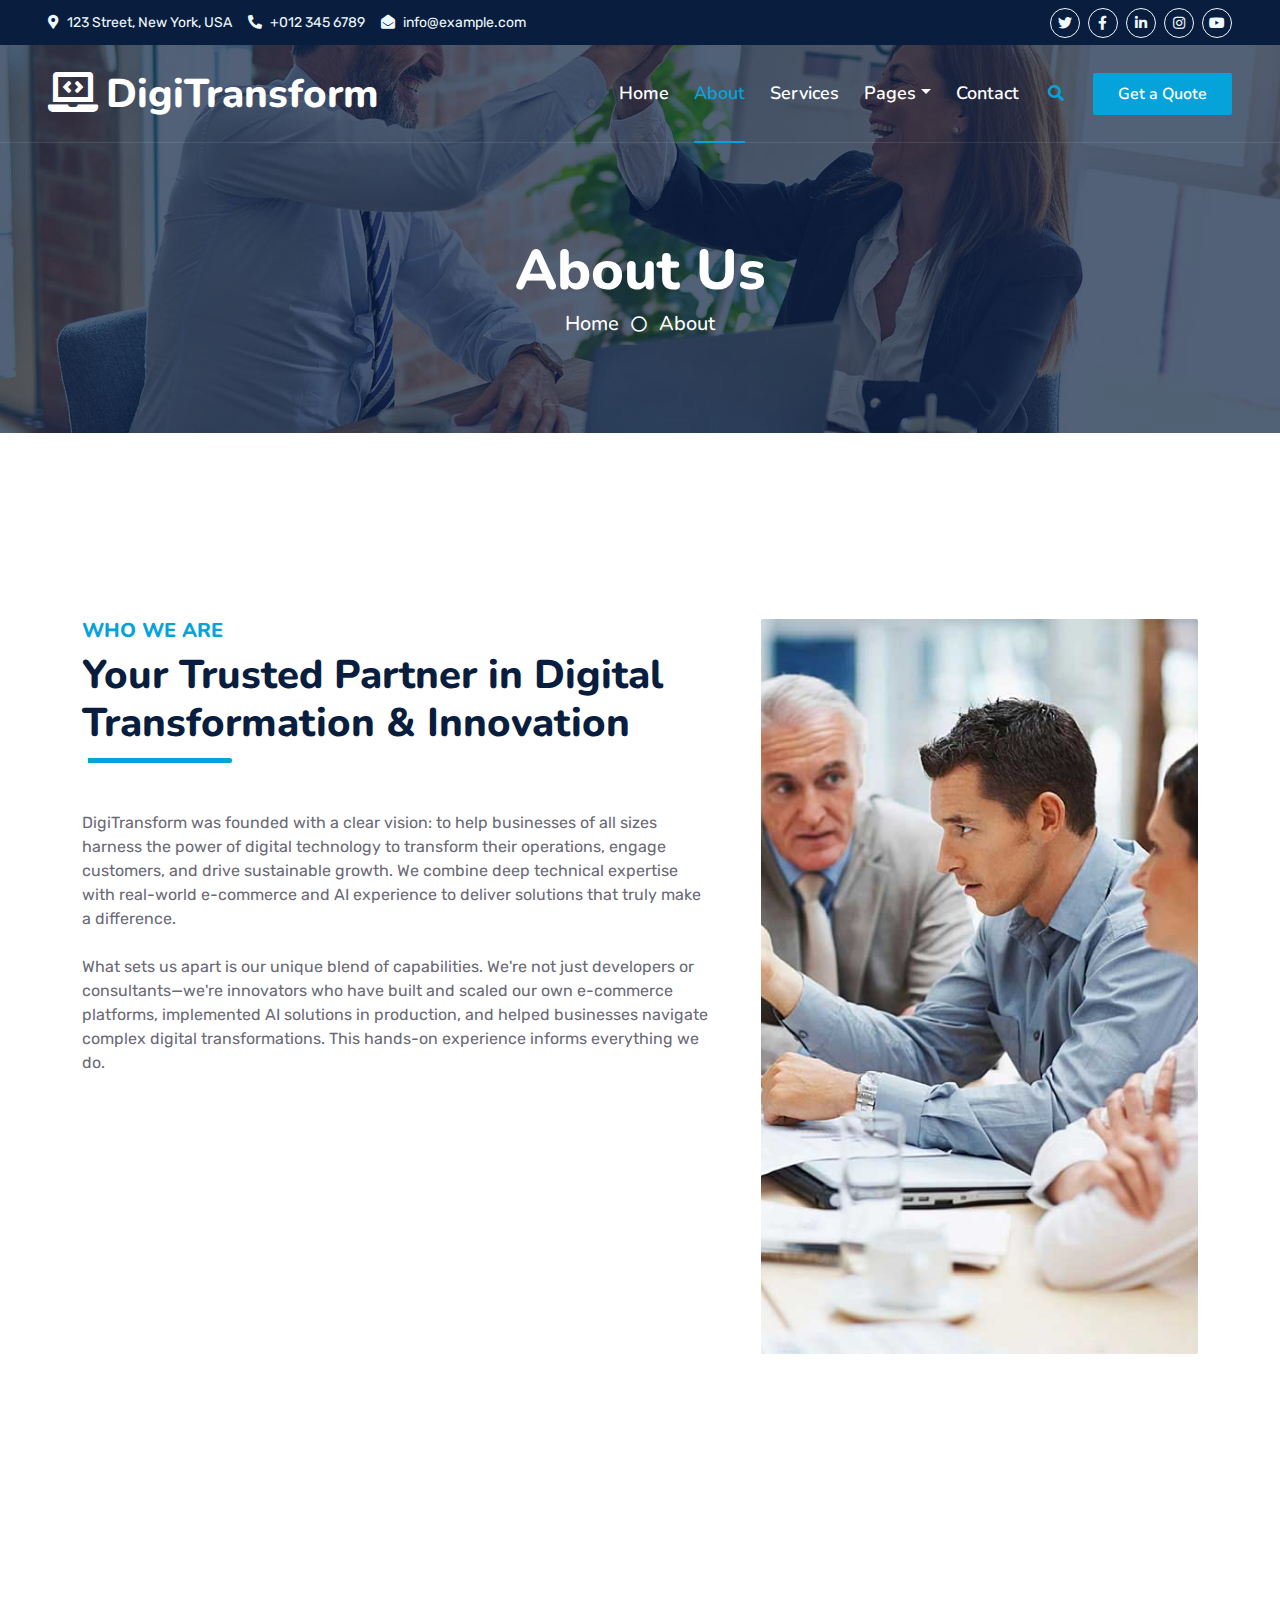
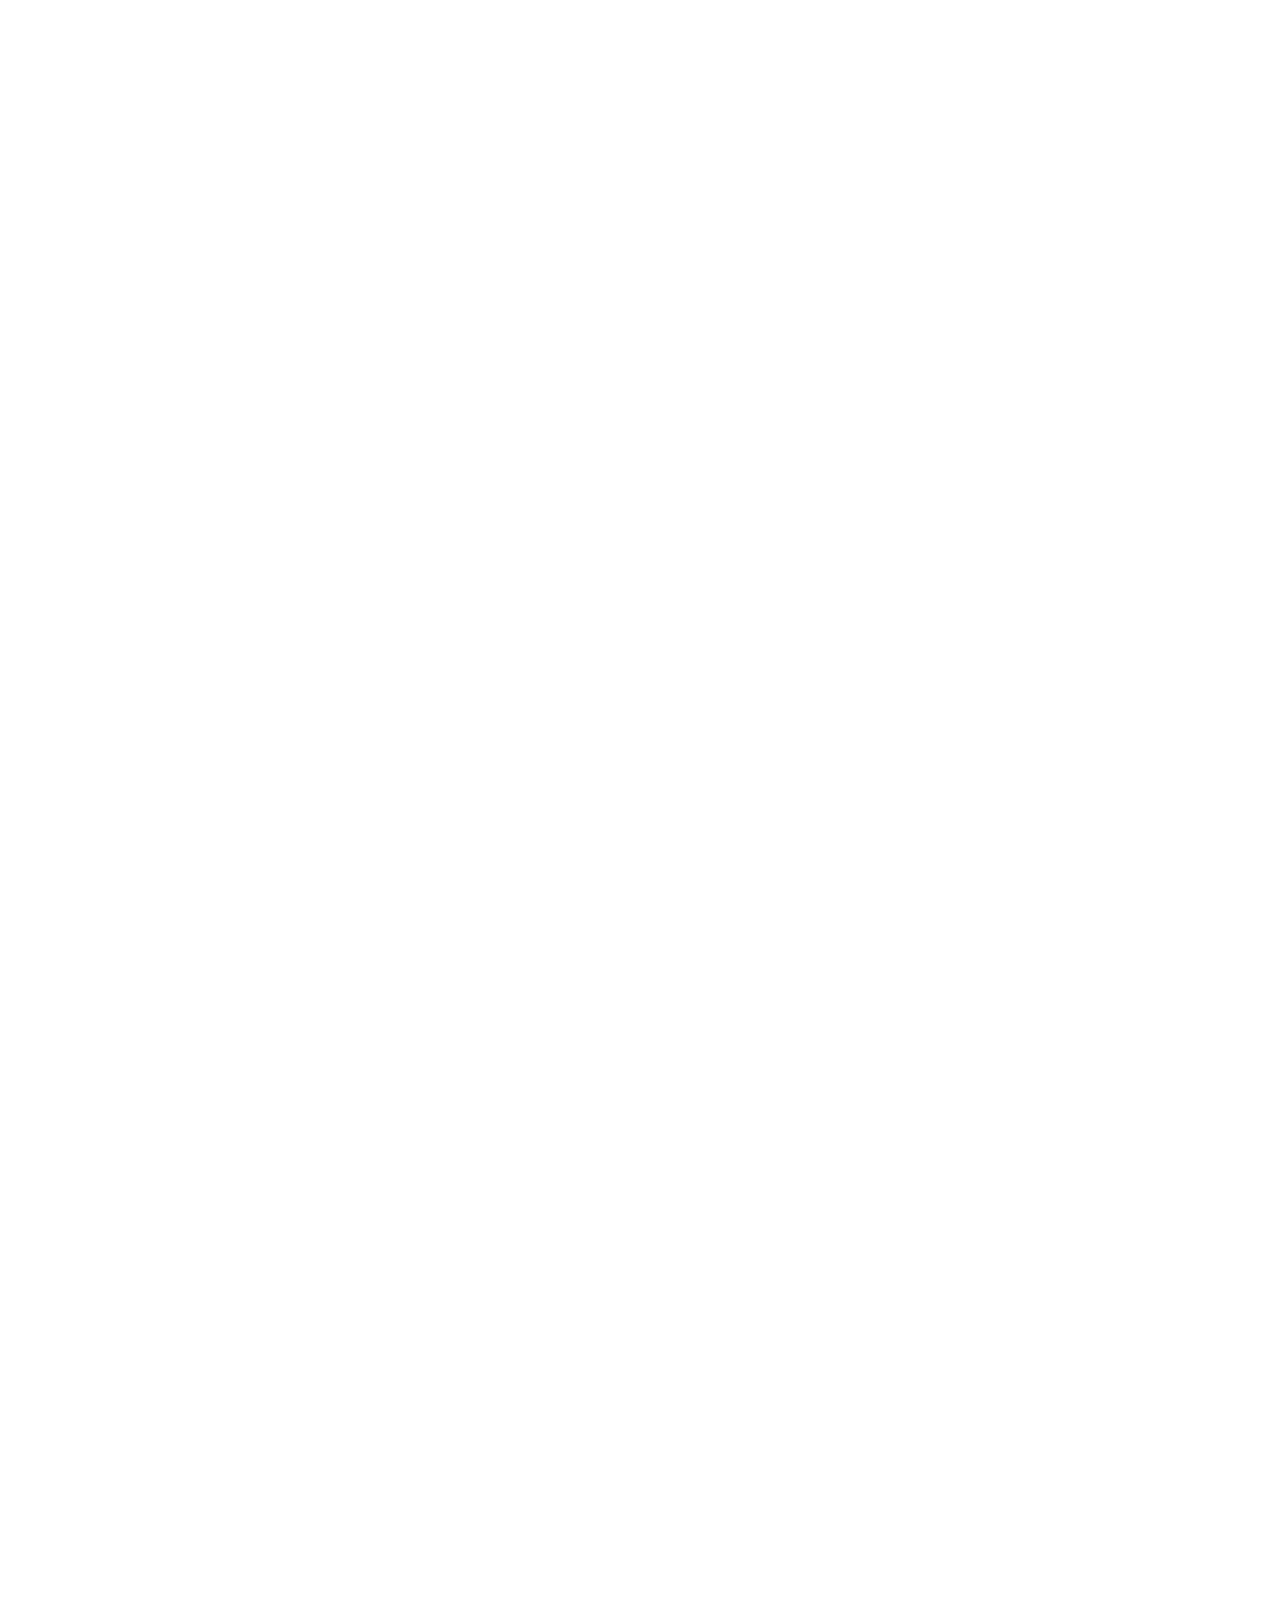
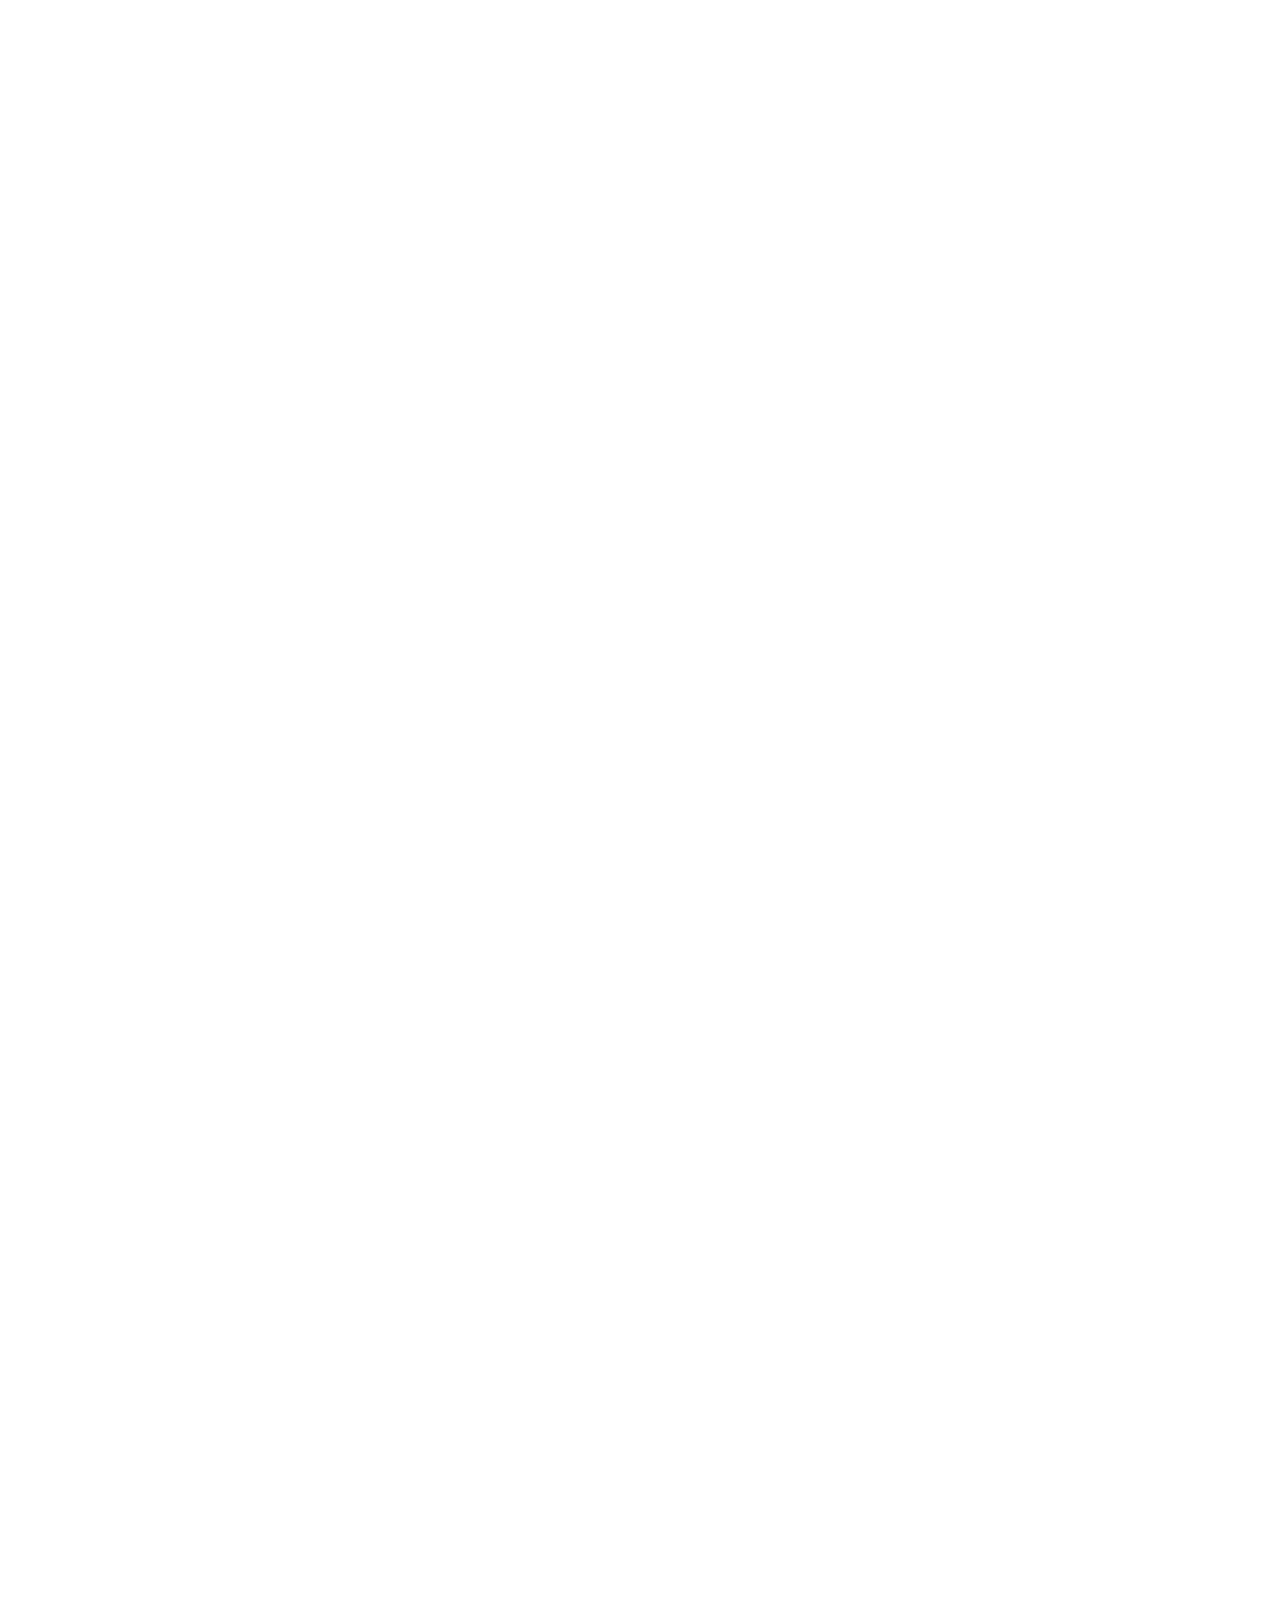
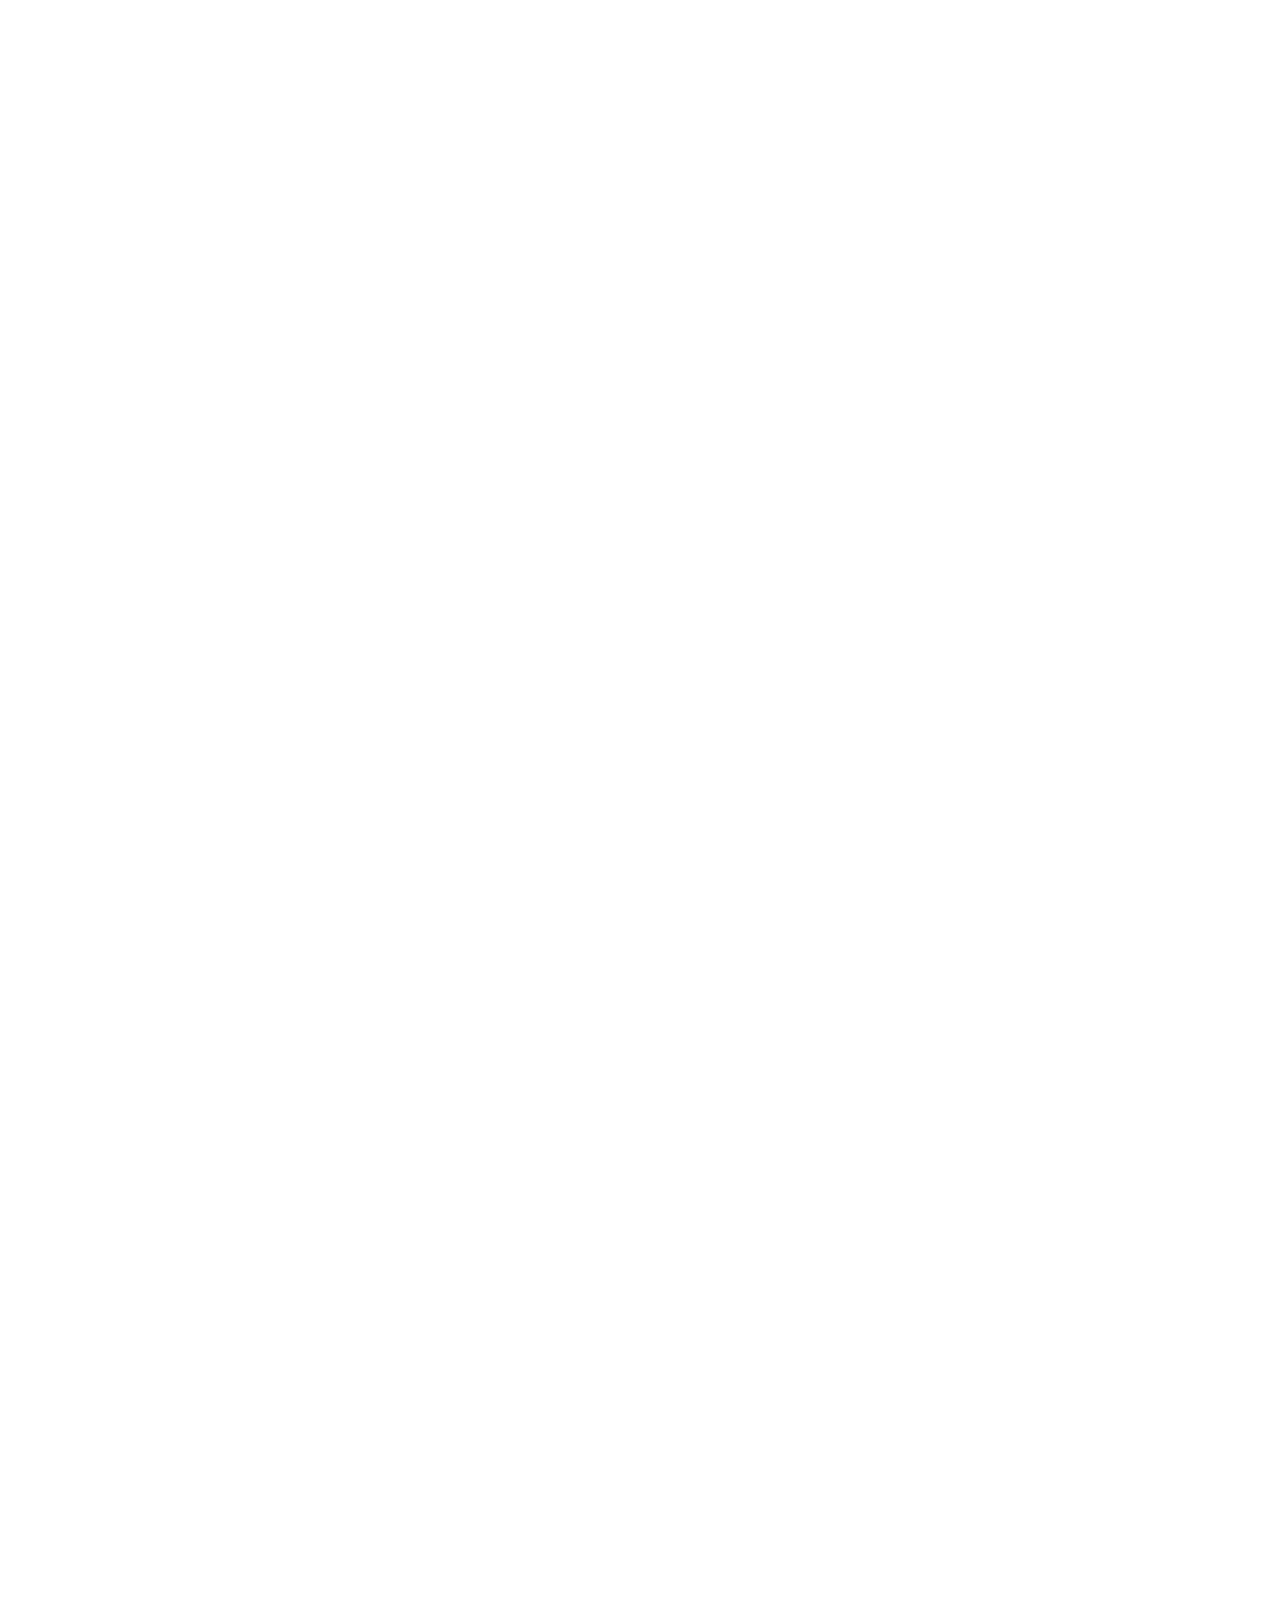
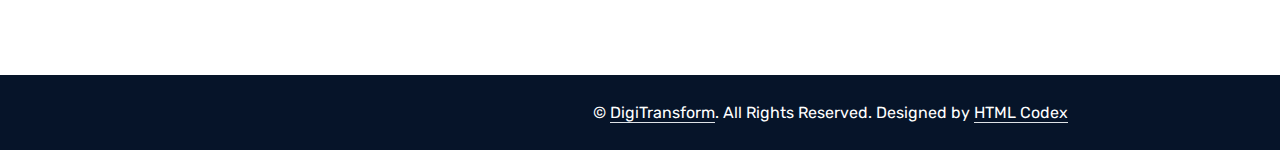
<file: about.html>
<!DOCTYPE html>
<html lang="en">

<head>
    <meta charset="utf-8">
    <title>About Us - DigiTransform | Your Digital Transformation Partner</title>
    <meta content="width=device-width, initial-scale=1.0" name="viewport">
    <meta content="About DigiTransform, Digital Transformation, AI Experts, E-commerce Specialists, Mission, Vision, Values" name="keywords">
    <meta content="Learn about DigiTransform - your trusted partner in digital transformation, AI innovation, and e-commerce excellence." name="description">

    <!-- Favicon -->
    <link href="img/favicon.ico" rel="icon">

    <!-- Google Web Fonts -->
    <link rel="preconnect" href="https://fonts.googleapis.com">
    <link rel="preconnect" href="https://fonts.gstatic.com" crossorigin>
    <link href="https://fonts.googleapis.com/css2?family=Nunito:wght@400;600;700;800&family=Rubik:wght@400;500;600;700&display=swap" rel="stylesheet">

    <!-- Icon Font Stylesheet -->
    <link href="https://cdnjs.cloudflare.com/ajax/libs/font-awesome/5.10.0/css/all.min.css" rel="stylesheet">
    <link href="https://cdn.jsdelivr.net/npm/bootstrap-icons@1.4.1/font/bootstrap-icons.css" rel="stylesheet">

    <!-- Libraries Stylesheet -->
    <link href="lib/owlcarousel/assets/owl.carousel.min.css" rel="stylesheet">
    <link href="lib/animate/animate.min.css" rel="stylesheet">

    <!-- Customized Bootstrap Stylesheet -->
    <link href="css/bootstrap.min.css" rel="stylesheet">

    <!-- Template Stylesheet -->
    <link href="css/style.css" rel="stylesheet">
</head>

<body>
    <!-- Spinner Start -->
    <div id="spinner" class="show bg-white position-fixed translate-middle w-100 vh-100 top-50 start-50 d-flex align-items-center justify-content-center">
        <div class="spinner"></div>
    </div>
    <!-- Spinner End -->


    <!-- Topbar Start -->
    <div class="container-fluid bg-dark px-5 d-none d-lg-block">
        <div class="row gx-0">
            <div class="col-lg-8 text-center text-lg-start mb-2 mb-lg-0">
                <div class="d-inline-flex align-items-center" style="height: 45px;">
                    <small class="me-3 text-light"><i class="fa fa-map-marker-alt me-2"></i>123 Street, New York, USA</small>
                    <small class="me-3 text-light"><i class="fa fa-phone-alt me-2"></i>+012 345 6789</small>
                    <small class="text-light"><i class="fa fa-envelope-open me-2"></i>info@example.com</small>
                </div>
            </div>
            <div class="col-lg-4 text-center text-lg-end">
                <div class="d-inline-flex align-items-center" style="height: 45px;">
                    <a class="btn btn-sm btn-outline-light btn-sm-square rounded-circle me-2" href=""><i class="fab fa-twitter fw-normal"></i></a>
                    <a class="btn btn-sm btn-outline-light btn-sm-square rounded-circle me-2" href=""><i class="fab fa-facebook-f fw-normal"></i></a>
                    <a class="btn btn-sm btn-outline-light btn-sm-square rounded-circle me-2" href=""><i class="fab fa-linkedin-in fw-normal"></i></a>
                    <a class="btn btn-sm btn-outline-light btn-sm-square rounded-circle me-2" href=""><i class="fab fa-instagram fw-normal"></i></a>
                    <a class="btn btn-sm btn-outline-light btn-sm-square rounded-circle" href=""><i class="fab fa-youtube fw-normal"></i></a>
                </div>
            </div>
        </div>
    </div>
    <!-- Topbar End -->


    <!-- Navbar Start -->
    <div class="container-fluid position-relative p-0">
        <nav class="navbar navbar-expand-lg navbar-dark px-5 py-3 py-lg-0">
            <a href="index.html" class="navbar-brand p-0">
                <h1 class="m-0"><i class="fa fa-laptop-code me-2"></i>DigiTransform</h1>
            </a>
            <button class="navbar-toggler" type="button" data-bs-toggle="collapse" data-bs-target="#navbarCollapse">
                <span class="fa fa-bars"></span>
            </button>
            <div class="collapse navbar-collapse" id="navbarCollapse">
                <div class="navbar-nav ms-auto py-0">
                    <a href="index.html" class="nav-item nav-link">Home</a>
                    <a href="about.html" class="nav-item nav-link active">About</a>
                    <a href="service.html" class="nav-item nav-link">Services</a>
                    <div class="nav-item dropdown">
                        <a href="#" class="nav-link dropdown-toggle" data-bs-toggle="dropdown">Pages</a>
                        <div class="dropdown-menu m-0">
                            <a href="feature.html" class="dropdown-item">Our features</a>
                            <a href="team.html" class="dropdown-item">Industries</a>
                            <a href="testimonial.html" class="dropdown-item">Case Studies</a>
                            <a href="quote.html" class="dropdown-item">Free Quote</a>
                        </div>
                    </div>
                    <a href="contact.html" class="nav-item nav-link">Contact</a>
                </div>
                <butaton type="button" class="btn text-primary ms-3" data-bs-toggle="modal" data-bs-target="#searchModal"><i class="fa fa-search"></i></butaton>
                <a href="quote.html" class="btn btn-primary py-2 px-4 ms-3">Get a Quote</a>
            </div>
        </nav>

        <div class="container-fluid bg-primary py-5 bg-header" style="margin-bottom: 90px;">
            <div class="row py-5">
                <div class="col-12 pt-lg-5 mt-lg-5 text-center">
                    <h1 class="display-4 text-white animated zoomIn">About Us</h1>
                    <a href="index.html" class="h5 text-white">Home</a>
                    <i class="far fa-circle text-white px-2"></i>
                    <a href="" class="h5 text-white">About</a>
                </div>
            </div>
        </div>
    </div>
    <!-- Navbar End -->


    <!-- Full Screen Search Start -->
    <div class="modal fade" id="searchModal" tabindex="-1">
        <div class="modal-dialog modal-fullscreen">
            <div class="modal-content" style="background: rgba(9, 30, 62, .7);">
                <div class="modal-header border-0">
                    <button type="button" class="btn bg-white btn-close" data-bs-dismiss="modal" aria-label="Close"></button>
                </div>
                <div class="modal-body d-flex align-items-center justify-content-center">
                    <div class="input-group" style="max-width: 600px;">
                        <input type="text" class="form-control bg-transparent border-primary p-3" placeholder="Type search keyword">
                        <button class="btn btn-primary px-4"><i class="bi bi-search"></i></button>
                    </div>
                </div>
            </div>
        </div>
    </div>
    <!-- Full Screen Search End -->


    <!-- About Start -->
    <div class="container-fluid py-5 wow fadeInUp" data-wow-delay="0.1s">
        <div class="container py-5">
            <div class="row g-5">
                <div class="col-lg-7">
                    <div class="section-title position-relative pb-3 mb-5">
                        <h5 class="fw-bold text-primary text-uppercase">Who We Are</h5>
                        <h1 class="mb-0">Your Trusted Partner in Digital Transformation & Innovation</h1>
                    </div>
                    <p class="mb-4">DigiTransform was founded with a clear vision: to help businesses of all sizes harness the power of digital technology to transform their operations, engage customers, and drive sustainable growth. We combine deep technical expertise with real-world e-commerce and AI experience to deliver solutions that truly make a difference.</p>
                    <p class="mb-4">What sets us apart is our unique blend of capabilities. We're not just developers or consultants—we're innovators who have built and scaled our own e-commerce platforms, implemented AI solutions in production, and helped businesses navigate complex digital transformations. This hands-on experience informs everything we do.</p>
                    <div class="row g-0 mb-3">
                        <div class="col-sm-6 wow zoomIn" data-wow-delay="0.2s">
                            <h5 class="mb-3"><i class="fa fa-check text-primary me-3"></i>E-commerce Specialists</h5>
                            <h5 class="mb-3"><i class="fa fa-check text-primary me-3"></i>AI/ML Experts</h5>
                        </div>
                        <div class="col-sm-6 wow zoomIn" data-wow-delay="0.4s">
                            <h5 class="mb-3"><i class="fa fa-check text-primary me-3"></i>Agile & Transparent</h5>
                            <h5 class="mb-3"><i class="fa fa-check text-primary me-3"></i>Customer-Centric</h5>
                        </div>
                    </div>
                    <div class="d-flex align-items-center mb-4 wow fadeIn" data-wow-delay="0.6s">
                        <div class="bg-primary d-flex align-items-center justify-content-center rounded" style="width: 60px; height: 60px;">
                            <i class="fa fa-handshake text-white"></i>
                        </div>
                        <div class="ps-4">
                            <h5 class="mb-2">Ready to transform your business?</h5>
                            <h4 class="text-primary mb-0">Let's start a conversation</h4>
                        </div>
                    </div>
                    <a href="quote.html" class="btn btn-primary py-3 px-5 mt-3 wow zoomIn" data-wow-delay="0.9s">Get Started Today</a>
                </div>
                <div class="col-lg-5" style="min-height: 500px;">
                    <div class="position-relative h-100">
                        <img class="position-absolute w-100 h-100 rounded wow zoomIn" data-wow-delay="0.9s" src="img/about.jpg" style="object-fit: cover;">
                    </div>
                </div>
            </div>
        </div>
    </div>
    <!-- About End -->

    <!-- Vision, Mission, Values Start -->
    <div class="container-fluid py-5 wow fadeInUp" data-wow-delay="0.1s" style="background: #f8f9fa;">
        <div class="container py-5">
            <div class="section-title text-center position-relative pb-3 mb-5 mx-auto" style="max-width: 700px;">
                <h5 class="fw-bold text-primary text-uppercase">Our Foundation</h5>
                <h1 class="mb-0">Vision, Mission & Core Values</h1>
            </div>
            <div class="row g-5">
                <!-- Vision -->
                <div class="col-lg-4 wow zoomIn" data-wow-delay="0.2s">
                    <div class="bg-white rounded h-100 p-5 text-center">
                        <div class="bg-primary rounded-circle d-inline-flex align-items-center justify-content-center mb-4" style="width: 80px; height: 80px;">
                            <i class="fa fa-eye text-white" style="font-size: 40px;"></i>
                        </div>
                        <h4 class="mb-3">Our Vision</h4>
                        <p class="mb-0">To be the go-to digital transformation partner for businesses seeking to innovate, scale, and thrive in the digital age. We envision a world where every business, regardless of size, has access to world-class technology solutions that drive meaningful growth.</p>
                    </div>
                </div>
                <!-- Mission -->
                <div class="col-lg-4 wow zoomIn" data-wow-delay="0.4s">
                    <div class="bg-white rounded h-100 p-5 text-center">
                        <div class="bg-secondary rounded-circle d-inline-flex align-items-center justify-content-center mb-4" style="width: 80px; height: 80px;">
                            <i class="fa fa-bullseye text-white" style="font-size: 40px;"></i>
                        </div>
                        <h4 class="mb-3">Our Mission</h4>
                        <p class="mb-0">To empower businesses through innovative digital solutions that combine cutting-edge technology with practical business value. We deliver custom software, AI-powered tools, and e-commerce platforms that solve real problems and create lasting competitive advantages.</p>
                    </div>
                </div>
                <!-- Why We Started -->
                <div class="col-lg-4 wow zoomIn" data-wow-delay="0.6s">
                    <div class="bg-white rounded h-100 p-5 text-center">
                        <div class="bg-primary rounded-circle d-inline-flex align-items-center justify-content-center mb-4" style="width: 80px; height: 80px;">
                            <i class="fa fa-rocket text-white" style="font-size: 40px;"></i>
                        </div>
                        <h4 class="mb-3">Why We Started</h4>
                        <p class="mb-0">We saw too many businesses struggling with outdated systems, missed opportunities in e-commerce, and untapped potential in AI. We founded DigiTransform to bridge this gap—bringing enterprise-grade solutions to businesses of all sizes with a startup-friendly approach.</p>
                    </div>
                </div>
            </div>
        </div>
    </div>
    <!-- Vision, Mission, Values End -->


    <!-- Core Values Start -->
    <div class="container-fluid py-5 wow fadeInUp" data-wow-delay="0.1s">
        <div class="container py-5">
            <div class="section-title text-center position-relative pb-3 mb-5 mx-auto" style="max-width: 700px;">
                <h5 class="fw-bold text-primary text-uppercase">Our Core Values</h5>
                <h1 class="mb-0">What We Believe In & Stand For</h1>
            </div>
            <div class="row g-4">
                <div class="col-lg-3 col-md-6 wow zoomIn" data-wow-delay="0.1s">
                    <div class="value-item bg-light rounded text-center p-4 h-100">
                        <div class="bg-primary rounded-circle d-inline-flex align-items-center justify-content-center mb-3" style="width: 70px; height: 70px;">
                            <i class="fa fa-users text-white" style="font-size: 35px;"></i>
                        </div>
                        <h5 class="mb-3">Customer-Centricity</h5>
                        <p class="mb-0">Your success is our success. We listen, understand your unique challenges, and build solutions that deliver real business value.</p>
                    </div>
                </div>
                <div class="col-lg-3 col-md-6 wow zoomIn" data-wow-delay="0.2s">
                    <div class="value-item bg-light rounded text-center p-4 h-100">
                        <div class="bg-secondary rounded-circle d-inline-flex align-items-center justify-content-center mb-3" style="width: 70px; height: 70px;">
                            <i class="fa fa-award text-white" style="font-size: 35px;"></i>
                        </div>
                        <h5 class="mb-3">Quality Excellence</h5>
                        <p class="mb-0">We never compromise on quality. Every line of code, every design decision, every integration is built to the highest standards.</p>
                    </div>
                </div>
                <div class="col-lg-3 col-md-6 wow zoomIn" data-wow-delay="0.3s">
                    <div class="value-item bg-light rounded text-center p-4 h-100">
                        <div class="bg-primary rounded-circle d-inline-flex align-items-center justify-content-center mb-3" style="width: 70px; height: 70px;">
                            <i class="fa fa-lightbulb text-white" style="font-size: 35px;"></i>
                        </div>
                        <h5 class="mb-3">Innovation First</h5>
                        <p class="mb-0">We stay ahead of technology trends, constantly learning and adopting cutting-edge tools to give you a competitive edge.</p>
                    </div>
                </div>
                <div class="col-lg-3 col-md-6 wow zoomIn" data-wow-delay="0.4s">
                    <div class="value-item bg-light rounded text-center p-4 h-100">
                        <div class="bg-secondary rounded-circle d-inline-flex align-items-center justify-content-center mb-3" style="width: 70px; height: 70px;">
                            <i class="fa fa-eye text-white" style="font-size: 35px;"></i>
                        </div>
                        <h5 class="mb-3">Transparency</h5>
                        <p class="mb-0">Clear communication, honest timelines, and no hidden costs. You always know where your project stands.</p>
                    </div>
                </div>
                <div class="col-lg-3 col-md-6 wow zoomIn" data-wow-delay="0.5s">
                    <div class="value-item bg-light rounded text-center p-4 h-100">
                        <div class="bg-primary rounded-circle d-inline-flex align-items-center justify-content-center mb-3" style="width: 70px; height: 70px;">
                            <i class="fa fa-handshake text-white" style="font-size: 35px;"></i>
                        </div>
                        <h5 class="mb-3">Long-Term Partnerships</h5>
                        <p class="mb-0">We're not just vendors—we're partners invested in your long-term success. We build relationships that last.</p>
                    </div>
                </div>
                <div class="col-lg-3 col-md-6 wow zoomIn" data-wow-delay="0.6s">
                    <div class="value-item bg-light rounded text-center p-4 h-100">
                        <div class="bg-secondary rounded-circle d-inline-flex align-items-center justify-content-center mb-3" style="width: 70px; height: 70px;">
                            <i class="fa fa-sync-alt text-white" style="font-size: 35px;"></i>
                        </div>
                        <h5 class="mb-3">Agile & Adaptive</h5>
                        <p class="mb-0">We embrace change and iterate quickly. Our agile approach ensures you get value early and often.</p>
                    </div>
                </div>
                <div class="col-lg-3 col-md-6 wow zoomIn" data-wow-delay="0.7s">
                    <div class="value-item bg-light rounded text-center p-4 h-100">
                        <div class="bg-primary rounded-circle d-inline-flex align-items-center justify-content-center mb-3" style="width: 70px; height: 70px;">
                            <i class="fa fa-shield-alt text-white" style="font-size: 35px;"></i>
                        </div>
                        <h5 class="mb-3">Security & Compliance</h5>
                        <p class="mb-0">Your data and your customers' data are sacred. We build with security and compliance at the core.</p>
                    </div>
                </div>
                <div class="col-lg-3 col-md-6 wow zoomIn" data-wow-delay="0.8s">
                    <div class="value-item bg-light rounded text-center p-4 h-100">
                        <div class="bg-secondary rounded-circle d-inline-flex align-items-center justify-content-center mb-3" style="width: 70px; height: 70px;">
                            <i class="fa fa-graduation-cap text-white" style="font-size: 35px;"></i>
                        </div>
                        <h5 class="mb-3">Continuous Learning</h5>
                        <p class="mb-0">Technology evolves rapidly. We invest in continuous learning to bring you the best and latest solutions.</p>
                    </div>
                </div>
            </div>
        </div>
    </div>
    <!-- Core Values End -->


    <!-- What Makes Us Different Start -->
    <div class="container-fluid py-5 wow fadeInUp" data-wow-delay="0.1s" style="background: #f8f9fa;">
        <div class="container py-5">
            <div class="section-title text-center position-relative pb-3 mb-5 mx-auto" style="max-width: 700px;">
                <h5 class="fw-bold text-primary text-uppercase">Our Differentiators</h5>
                <h1 class="mb-0">What Makes DigiTransform Different</h1>
            </div>
            <div class="row g-5">
                <div class="col-lg-6 wow fadeInLeft" data-wow-delay="0.1s">
                    <div class="bg-white rounded p-5 h-100">
                        <div class="d-flex align-items-center mb-4">
                            <div class="bg-primary rounded-circle d-flex align-items-center justify-content-center me-3" style="width: 60px; height: 60px; flex-shrink: 0;">
                                <i class="fa fa-shopping-cart text-white" style="font-size: 30px;"></i>
                            </div>
                            <h4 class="mb-0">Real E-commerce Experience</h4>
                        </div>
                        <p class="mb-0">We're not just consultants—we've built and scaled our own e-commerce platforms, including a luxury jewelry store. We understand product catalogs, payment gateways, inventory management, and customer experience from the inside out. This hands-on experience means we anticipate challenges before they arise.</p>
                    </div>
                </div>
                <div class="col-lg-6 wow fadeInRight" data-wow-delay="0.2s">
                    <div class="bg-white rounded p-5 h-100">
                        <div class="d-flex align-items-center mb-4">
                            <div class="bg-secondary rounded-circle d-flex align-items-center justify-content-center me-3" style="width: 60px; height: 60px; flex-shrink: 0;">
                                <i class="fa fa-brain text-white" style="font-size: 30px;"></i>
                            </div>
                            <h4 class="mb-0">AI & Data Expertise</h4>
                        </div>
                        <p class="mb-0">We're actively working on cutting-edge AI projects including cosmetic product enrichment, 3D imaging, and generative AI applications. Our team stays current with the latest in machine learning, NLP, and computer vision—bringing enterprise-grade AI capabilities to businesses of all sizes.</p>
                    </div>
                </div>
                <div class="col-lg-6 wow fadeInLeft" data-wow-delay="0.3s">
                    <div class="bg-white rounded p-5 h-100">
                        <div class="d-flex align-items-center mb-4">
                            <div class="bg-primary rounded-circle d-flex align-items-center justify-content-center me-3" style="width: 60px; height: 60px; flex-shrink: 0;">
                                <i class="fa fa-code text-white" style="font-size: 30px;"></i>
                            </div>
                            <h4 class="mb-0">Full-Stack Technical Depth</h4>
                        </div>
                        <p class="mb-0">From frontend React applications to backend microservices, from cloud infrastructure to database optimization—we have deep technical expertise across the entire stack. This means seamless integration, better architecture decisions, and solutions that scale.</p>
                    </div>
                </div>
                <div class="col-lg-6 wow fadeInRight" data-wow-delay="0.4s">
                    <div class="bg-white rounded p-5 h-100">
                        <div class="d-flex align-items-center mb-4">
                            <div class="bg-secondary rounded-circle d-flex align-items-center justify-content-center me-3" style="width: 60px; height: 60px; flex-shrink: 0;">
                                <i class="fa fa-rocket text-white" style="font-size: 30px;"></i>
                            </div>
                            <h4 class="mb-0">Startup-Friendly Approach</h4>
                        </div>
                        <p class="mb-0">We understand the constraints and urgency of startups and SMEs. Our agile methodology, transparent pricing, and focus on MVP delivery mean you get to market faster without sacrificing quality. We're flexible, responsive, and committed to your success.</p>
                    </div>
                </div>
            </div>
        </div>
    </div>
    <!-- What Makes Us Different End -->

    <!-- Our Approach Start -->
    <div class="container-fluid py-5 wow fadeInUp" data-wow-delay="0.1s">
        <div class="container py-5">
            <div class="section-title text-center position-relative pb-3 mb-5 mx-auto" style="max-width: 700px;">
                <h5 class="fw-bold text-primary text-uppercase">How We Work</h5>
                <h1 class="mb-0">Our Delivery Model & Approach</h1>
            </div>
            <div class="row g-5 align-items-center">
                <div class="col-lg-6 wow fadeInLeft" data-wow-delay="0.1s">
                    <img class="img-fluid rounded" src="img/about.jpg" alt="">
                </div>
                <div class="col-lg-6 wow fadeInRight" data-wow-delay="0.2s">
                    <div class="approach-item mb-4">
                        <div class="d-flex align-items-start">
                            <div class="bg-primary rounded-circle d-flex align-items-center justify-content-center me-3" style="width: 50px; height: 50px; flex-shrink: 0;">
                                <span class="text-white fw-bold">1</span>
                            </div>
                            <div>
                                <h5 class="mb-2">Discovery & Understanding</h5>
                                <p class="mb-0">We start by deeply understanding your business, challenges, and goals. No cookie-cutter solutions—every engagement begins with listening.</p>
                            </div>
                        </div>
                    </div>
                    <div class="approach-item mb-4">
                        <div class="d-flex align-items-start">
                            <div class="bg-secondary rounded-circle d-flex align-items-center justify-content-center me-3" style="width: 50px; height: 50px; flex-shrink: 0;">
                                <span class="text-white fw-bold">2</span>
                            </div>
                            <div>
                                <h5 class="mb-2">Collaborative Planning</h5>
                                <p class="mb-0">We work with you to define scope, priorities, and success metrics. You're involved in every major decision, ensuring alignment throughout.</p>
                            </div>
                        </div>
                    </div>
                    <div class="approach-item mb-4">
                        <div class="d-flex align-items-start">
                            <div class="bg-primary rounded-circle d-flex align-items-center justify-content-center me-3" style="width: 50px; height: 50px; flex-shrink: 0;">
                                <span class="text-white fw-bold">3</span>
                            </div>
                            <div>
                                <h5 class="mb-2">Agile Development</h5>
                                <p class="mb-0">We deliver in sprints, showing you working software early and often. This iterative approach means faster feedback, lower risk, and better outcomes.</p>
                            </div>
                        </div>
                    </div>
                    <div class="approach-item mb-4">
                        <div class="d-flex align-items-start">
                            <div class="bg-secondary rounded-circle d-flex align-items-center justify-content-center me-3" style="width: 50px; height: 50px; flex-shrink: 0;">
                                <span class="text-white fw-bold">4</span>
                            </div>
                            <div>
                                <h5 class="mb-2">Quality Assurance</h5>
                                <p class="mb-0">Rigorous testing, code reviews, and security audits ensure what we deliver is production-ready and built to last.</p>
                            </div>
                        </div>
                    </div>
                    <div class="approach-item">
                        <div class="d-flex align-items-start">
                            <div class="bg-primary rounded-circle d-flex align-items-center justify-content-center me-3" style="width: 50px; height: 50px; flex-shrink: 0;">
                                <span class="text-white fw-bold">5</span>
                            </div>
                            <div>
                                <h5 class="mb-2">Ongoing Support & Partnership</h5>
                                <p class="mb-0">Launch is just the beginning. We provide ongoing support, monitoring, and continuous improvement to ensure long-term success.</p>
                            </div>
                        </div>
                    </div>
                </div>
            </div>
        </div>
    </div>
    <!-- Our Approach End -->

    <!-- Team & Capabilities Start -->
    <div class="container-fluid py-5 wow fadeInUp" data-wow-delay="0.1s" style="background: #f8f9fa;">
        <div class="container py-5">
            <div class="section-title text-center position-relative pb-3 mb-5 mx-auto" style="max-width: 700px;">
                <h5 class="fw-bold text-primary text-uppercase">Our Team</h5>
                <h1 class="mb-0">Founders, Experts & Extended Network</h1>
            </div>
            <div class="row g-5 mb-5">
                <div class="col-lg-4 wow zoomIn" data-wow-delay="0.1s">
                    <div class="bg-white rounded p-4 text-center h-100">
                        <div class="bg-primary rounded-circle d-inline-flex align-items-center justify-content-center mb-3" style="width: 80px; height: 80px;">
                            <i class="fa fa-user-tie text-white" style="font-size: 40px;"></i>
                        </div>
                        <h4 class="mb-3">Core Founders</h4>
                        <p class="mb-0">Experienced technologists with backgrounds in e-commerce, AI/ML, and enterprise software. We bring hands-on expertise from building and scaling real products.</p>
                    </div>
                </div>
                <div class="col-lg-4 wow zoomIn" data-wow-delay="0.2s">
                    <div class="bg-white rounded p-4 text-center h-100">
                        <div class="bg-secondary rounded-circle d-inline-flex align-items-center justify-content-center mb-3" style="width: 80px; height: 80px;">
                            <i class="fa fa-users-cog text-white" style="font-size: 40px;"></i>
                        </div>
                        <h4 class="mb-3">Specialist Contractors</h4>
                        <p class="mb-0">A curated network of senior developers, designers, and domain experts we collaborate with for specialized skills and scalability.</p>
                    </div>
                </div>
                <div class="col-lg-4 wow zoomIn" data-wow-delay="0.3s">
                    <div class="bg-white rounded p-4 text-center h-100">
                        <div class="bg-primary rounded-circle d-inline-flex align-items-center justify-content-center mb-3" style="width: 80px; height: 80px;">
                            <i class="fa fa-network-wired text-white" style="font-size: 40px;"></i>
                        </div>
                        <h4 class="mb-3">Extended Network</h4>
                        <p class="mb-0">Strategic partnerships with technology vendors, cloud providers, and industry experts ensure we can tackle projects of any scale.</p>
                    </div>
                </div>
            </div>
            <div class="text-center">
                <p class="mb-4">Our lean, agile structure means lower overhead costs for you, faster decision-making, and direct access to senior expertise on every project.</p>
                <a href="contact.html" class="btn btn-primary py-3 px-5">Join Our Growing Client Family</a>
            </div>
        </div>
    </div>
    <!-- Team & Capabilities End -->
    

    <!-- Footer Start -->
    <div class="container-fluid bg-dark text-light mt-5 wow fadeInUp" data-wow-delay="0.1s">
        <div class="container">
            <div class="row gx-5">
                <div class="col-lg-4 col-md-6 footer-about">
                    <div class="d-flex flex-column align-items-center justify-content-center text-center h-100 bg-primary p-4">
                        <a href="index.html" class="navbar-brand">
                            <h1 class="m-0 text-white"><i class="fa fa-laptop-code me-2"></i>DigiTransform</h1>
                        </a>
                        <p class="mt-3 mb-4">Your trusted partner in digital transformation, AI innovation, and e-commerce excellence. We help businesses digitize, modernize, and scale with cutting-edge technology solutions.</p>
                        <form action="">
                            <div class="input-group">
                                <input type="text" class="form-control border-white p-3" placeholder="Your Email">
                                <button class="btn btn-dark">Subscribe</button>
                            </div>
                        </form>
                    </div>
                </div>
                <div class="col-lg-8 col-md-6">
                    <div class="row gx-5">
                        <div class="col-lg-4 col-md-12 pt-5 mb-5">
                            <div class="section-title section-title-sm position-relative pb-3 mb-4">
                                <h3 class="text-light mb-0">Get In Touch</h3>
                            </div>
                            <div class="d-flex mb-2">
                                <i class="bi bi-geo-alt text-primary me-2"></i>
                                <p class="mb-0">123 Street, New York, USA</p>
                            </div>
                            <div class="d-flex mb-2">
                                <i class="bi bi-envelope-open text-primary me-2"></i>
                                <p class="mb-0">info@example.com</p>
                            </div>
                            <div class="d-flex mb-2">
                                <i class="bi bi-telephone text-primary me-2"></i>
                                <p class="mb-0">+012 345 67890</p>
                            </div>
                            <div class="d-flex mt-4">
                                <a class="btn btn-primary btn-square me-2" href="#"><i class="fab fa-twitter fw-normal"></i></a>
                                <a class="btn btn-primary btn-square me-2" href="#"><i class="fab fa-facebook-f fw-normal"></i></a>
                                <a class="btn btn-primary btn-square me-2" href="#"><i class="fab fa-linkedin-in fw-normal"></i></a>
                                <a class="btn btn-primary btn-square" href="#"><i class="fab fa-instagram fw-normal"></i></a>
                            </div>
                        </div>
                        <div class="col-lg-4 col-md-12 pt-0 pt-lg-5 mb-5">
                            <div class="section-title section-title-sm position-relative pb-3 mb-4">
                                <h3 class="text-light mb-0">Quick Links</h3>
                            </div>
                            <div class="link-animated d-flex flex-column justify-content-start">
                                <a class="text-light mb-2" href="index.html"><i class="bi bi-arrow-right text-primary me-2"></i>Home</a>
                                <a class="text-light mb-2" href="about.html"><i class="bi bi-arrow-right text-primary me-2"></i>About Us</a>
                                <a class="text-light mb-2" href="service.html"><i class="bi bi-arrow-right text-primary me-2"></i>Our Services</a>
                                <a class="text-light mb-2" href="team.html"><i class="bi bi-arrow-right text-primary me-2"></i>Industries</a>
                                <a class="text-light mb-2" href="testimonial.html"><i class="bi bi-arrow-right text-primary me-2"></i>Case Studies</a>
                                <a class="text-light" href="contact.html"><i class="bi bi-arrow-right text-primary me-2"></i>Contact Us</a>
                            </div>
                        </div>
                        <div class="col-lg-4 col-md-12 pt-0 pt-lg-5 mb-5">
                            <div class="section-title section-title-sm position-relative pb-3 mb-4">
                                <h3 class="text-light mb-0">Our Services</h3>
                            </div>
                            <div class="link-animated d-flex flex-column justify-content-start">
                                <a class="text-light mb-2" href="service.html"><i class="bi bi-arrow-right text-primary me-2"></i>Digital Transformation</a>
                                <a class="text-light mb-2" href="service.html"><i class="bi bi-arrow-right text-primary me-2"></i>AI & ML Services</a>
                                <a class="text-light mb-2" href="service.html"><i class="bi bi-arrow-right text-primary me-2"></i>E-commerce Solutions</a>
                                <a class="text-light mb-2" href="service.html"><i class="bi bi-arrow-right text-primary me-2"></i>Custom Software</a>
                                <a class="text-light mb-2" href="service.html"><i class="bi bi-arrow-right text-primary me-2"></i>Tech Consulting</a>
                                <a class="text-light" href="quote.html"><i class="bi bi-arrow-right text-primary me-2"></i>Get a Quote</a>
                            </div>
                        </div>
                    </div>
                </div>
            </div>
        </div>
    </div>
    <div class="container-fluid text-white" style="background: #061429;">
        <div class="container text-center">
            <div class="row justify-content-end">
                <div class="col-lg-8 col-md-6">
                    <div class="d-flex align-items-center justify-content-center" style="height: 75px;">
                        <p class="mb-0">&copy; <a class="text-white border-bottom" href="#">DigiTransform</a>. All Rights Reserved.
                            
						<!--/*** The author’s attribution link must remain intact in the template. ***/-->
                        <!--/*** If you wish to remove this credit link, please purchase the Pro Version . ***/-->
                        Designed by <a class="text-white border-bottom" href="https://htmlcodex.com">HTML Codex</a></p>
                    </div>
                </div>
            </div>
        </div>
    </div>
    <!-- Footer End -->


    <!-- Back to Top -->
    <a href="#" class="btn btn-lg btn-primary btn-lg-square rounded back-to-top"><i class="bi bi-arrow-up"></i></a>


    <!-- JavaScript Libraries -->
    <script src="https://code.jquery.com/jquery-3.4.1.min.js"></script>
    <script src="https://cdn.jsdelivr.net/npm/bootstrap@5.0.0/dist/js/bootstrap.bundle.min.js"></script>
    <script src="lib/wow/wow.min.js"></script>
    <script src="lib/easing/easing.min.js"></script>
    <script src="lib/waypoints/waypoints.min.js"></script>
    <script src="lib/counterup/counterup.min.js"></script>
    <script src="lib/owlcarousel/owl.carousel.min.js"></script>

    <!-- Template Javascript -->
    <script src="js/main.js"></script>
</body>

</html>
</file>
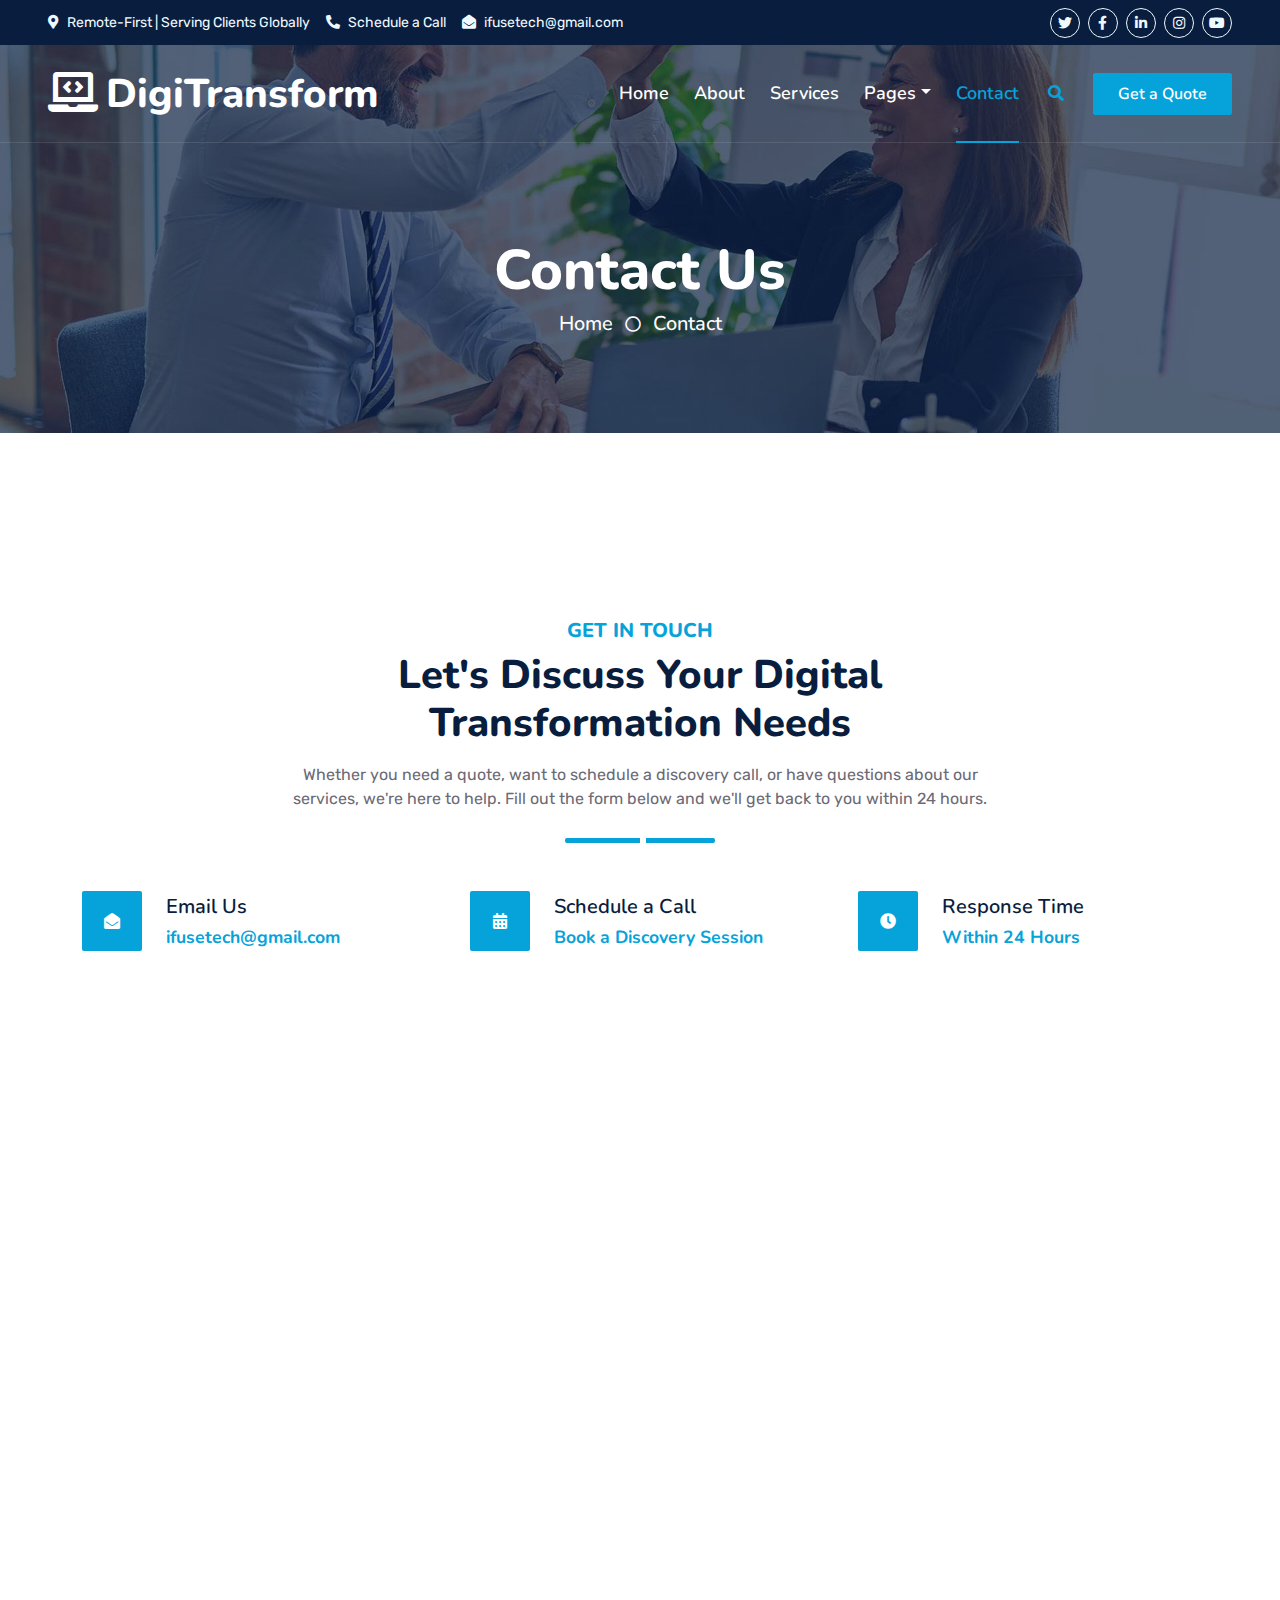
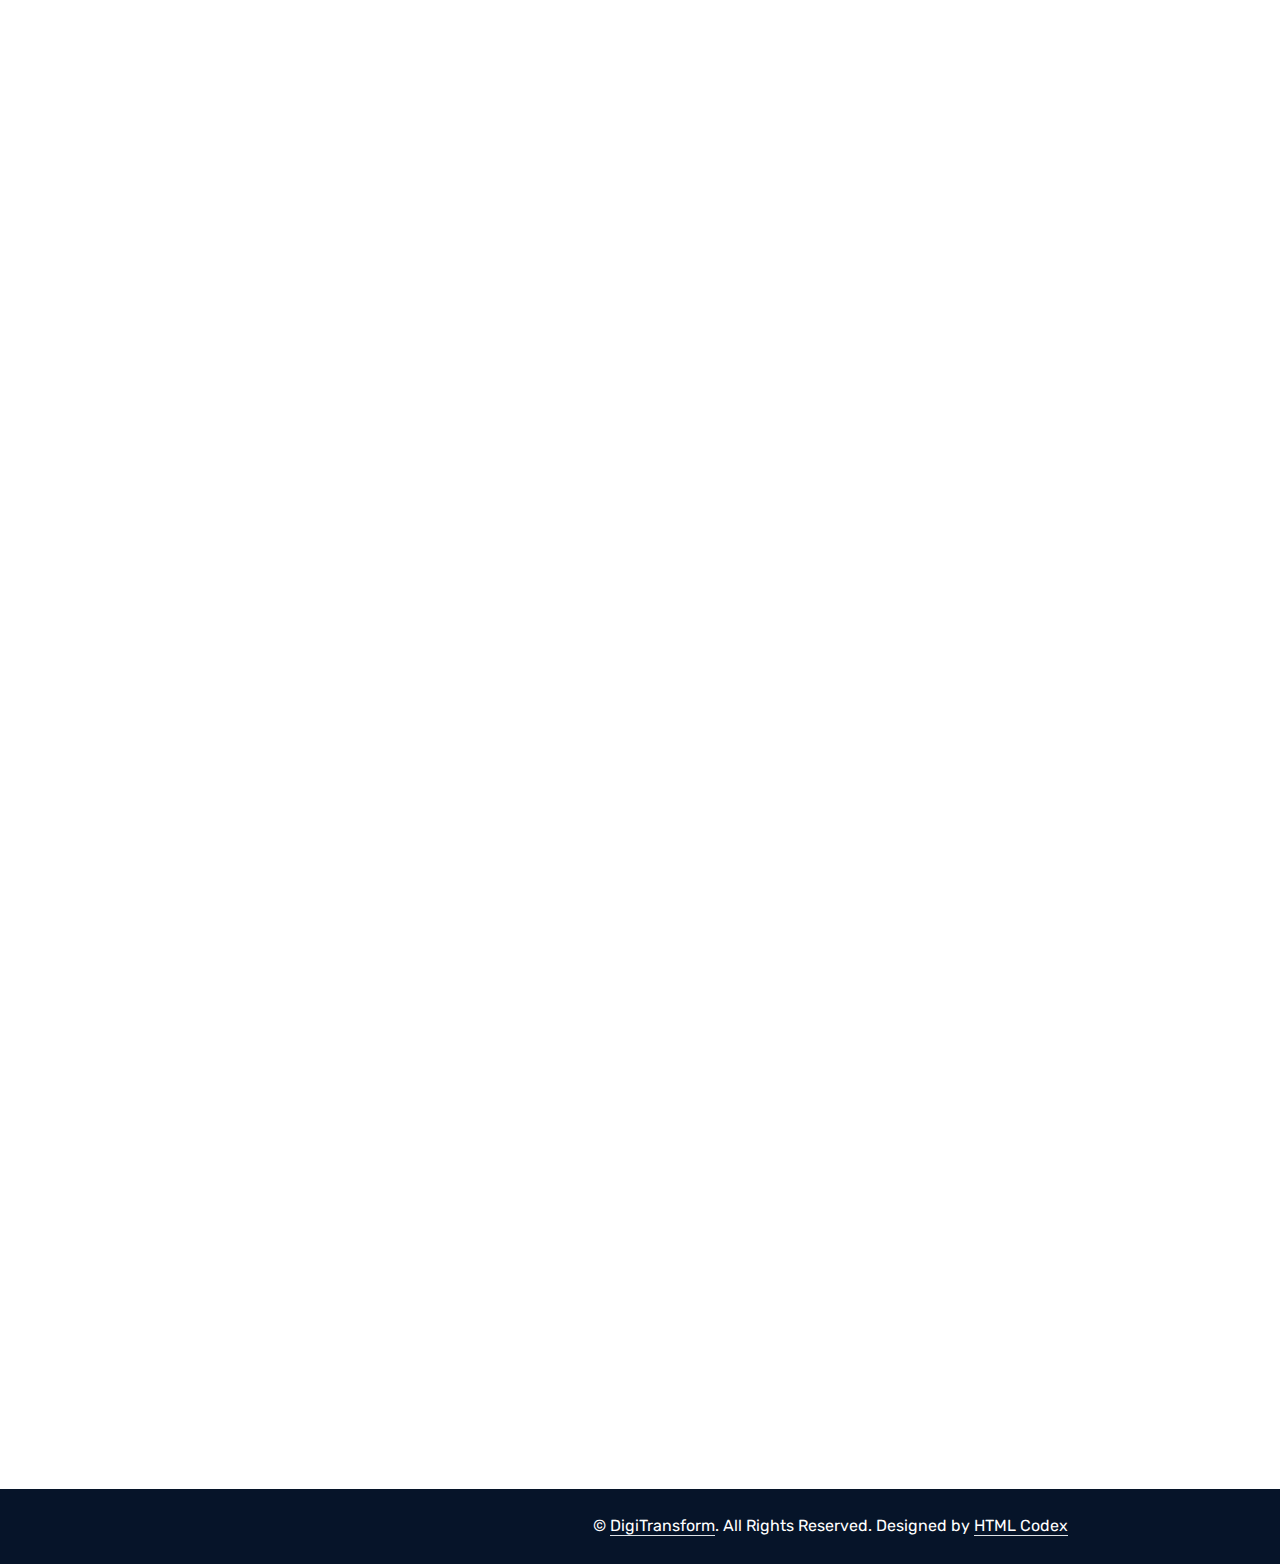
<file: contact.html>
<!DOCTYPE html>
<html lang="en">

<head>
    <meta charset="utf-8">
    <title>Contact Us - Get In Touch | DigiTransform</title>
    <meta content="width=device-width, initial-scale=1.0" name="viewport">
    <meta content="Contact DigiTransform, Get a Quote, Schedule a Call, Digital Transformation Consultation" name="keywords">
    <meta content="Get in touch with DigiTransform for your digital transformation needs. Request a quote or schedule a discovery call." name="description">

    <!-- Favicon -->
    <link href="img/favicon.ico" rel="icon">

    <!-- Google Web Fonts -->
    <link rel="preconnect" href="https://fonts.googleapis.com">
    <link rel="preconnect" href="https://fonts.gstatic.com" crossorigin>
    <link href="https://fonts.googleapis.com/css2?family=Nunito:wght@400;600;700;800&family=Rubik:wght@400;500;600;700&display=swap" rel="stylesheet">

    <!-- Icon Font Stylesheet -->
    <link href="https://cdnjs.cloudflare.com/ajax/libs/font-awesome/5.10.0/css/all.min.css" rel="stylesheet">
    <link href="https://cdn.jsdelivr.net/npm/bootstrap-icons@1.4.1/font/bootstrap-icons.css" rel="stylesheet">

    <!-- Libraries Stylesheet -->
    <link href="lib/owlcarousel/assets/owl.carousel.min.css" rel="stylesheet">
    <link href="lib/animate/animate.min.css" rel="stylesheet">

    <!-- Customized Bootstrap Stylesheet -->
    <link href="css/bootstrap.min.css" rel="stylesheet">

    <!-- Template Stylesheet -->
    <link href="css/style.css" rel="stylesheet">
</head>

<body>
    <!-- Spinner Start -->
    <div id="spinner" class="show bg-white position-fixed translate-middle w-100 vh-100 top-50 start-50 d-flex align-items-center justify-content-center">
        <div class="spinner"></div>
    </div>
    <!-- Spinner End -->


    <!-- Topbar Start -->
    <div class="container-fluid bg-dark px-5 d-none d-lg-block">
        <div class="row gx-0">
            <div class="col-lg-8 text-center text-lg-start mb-2 mb-lg-0">
                <div class="d-inline-flex align-items-center" style="height: 45px;">
                    <small class="me-3 text-light"><i class="fa fa-map-marker-alt me-2"></i>Remote-First | Serving Clients Globally</small>
                    <small class="me-3 text-light"><i class="fa fa-phone-alt me-2"></i>Schedule a Call</small>
                    <small class="text-light"><i class="fa fa-envelope-open me-2"></i>ifusetech@gmail.com</small>
                </div>
            </div>
            <div class="col-lg-4 text-center text-lg-end">
                <div class="d-inline-flex align-items-center" style="height: 45px;">
                    <a class="btn btn-sm btn-outline-light btn-sm-square rounded-circle me-2" href=""><i class="fab fa-twitter fw-normal"></i></a>
                    <a class="btn btn-sm btn-outline-light btn-sm-square rounded-circle me-2" href=""><i class="fab fa-facebook-f fw-normal"></i></a>
                    <a class="btn btn-sm btn-outline-light btn-sm-square rounded-circle me-2" href=""><i class="fab fa-linkedin-in fw-normal"></i></a>
                    <a class="btn btn-sm btn-outline-light btn-sm-square rounded-circle me-2" href=""><i class="fab fa-instagram fw-normal"></i></a>
                    <a class="btn btn-sm btn-outline-light btn-sm-square rounded-circle" href=""><i class="fab fa-youtube fw-normal"></i></a>
                </div>
            </div>
        </div>
    </div>
    <!-- Topbar End -->


    <!-- Navbar Start -->
    <div class="container-fluid position-relative p-0">
        <nav class="navbar navbar-expand-lg navbar-dark px-5 py-3 py-lg-0">
            <a href="index.html" class="navbar-brand p-0">
                <h1 class="m-0"><i class="fa fa-laptop-code me-2"></i>DigiTransform</h1>
            </a>
            <button class="navbar-toggler" type="button" data-bs-toggle="collapse" data-bs-target="#navbarCollapse">
                <span class="fa fa-bars"></span>
            </button>
            <div class="collapse navbar-collapse" id="navbarCollapse">
                <div class="navbar-nav ms-auto py-0">
                    <a href="index.html" class="nav-item nav-link">Home</a>
                    <a href="about.html" class="nav-item nav-link">About</a>
                    <a href="service.html" class="nav-item nav-link">Services</a>
                    <div class="nav-item dropdown">
                        <a href="#" class="nav-link dropdown-toggle" data-bs-toggle="dropdown">Pages</a>
                        <div class="dropdown-menu m-0">
                            <a href="feature.html" class="dropdown-item">Our features</a>
                            <a href="team.html" class="dropdown-item">Industries</a>
                            <a href="testimonial.html" class="dropdown-item">Case Studies</a>
                            <a href="quote.html" class="dropdown-item">Free Quote</a>
                        </div>
                    </div>
                    <a href="contact.html" class="nav-item nav-link active">Contact</a>
                </div>
                <butaton type="button" class="btn text-primary ms-3" data-bs-toggle="modal" data-bs-target="#searchModal"><i class="fa fa-search"></i></butaton>
                <a href="quote.html" class="btn btn-primary py-2 px-4 ms-3">Get a Quote</a>
            </div>
        </nav>

        <div class="container-fluid bg-primary py-5 bg-header" style="margin-bottom: 90px;">
            <div class="row py-5">
                <div class="col-12 pt-lg-5 mt-lg-5 text-center">
                    <h1 class="display-4 text-white animated zoomIn">Contact Us</h1>
                    <a href="index.html" class="h5 text-white">Home</a>
                    <i class="far fa-circle text-white px-2"></i>
                    <a href="" class="h5 text-white">Contact</a>
                </div>
            </div>
        </div>
    </div>
    <!-- Navbar End -->


    <!-- Full Screen Search Start -->
    <div class="modal fade" id="searchModal" tabindex="-1">
        <div class="modal-dialog modal-fullscreen">
            <div class="modal-content" style="background: rgba(9, 30, 62, .7);">
                <div class="modal-header border-0">
                    <button type="button" class="btn bg-white btn-close" data-bs-dismiss="modal" aria-label="Close"></button>
                </div>
                <div class="modal-body d-flex align-items-center justify-content-center">
                    <div class="input-group" style="max-width: 600px;">
                        <input type="text" class="form-control bg-transparent border-primary p-3" placeholder="Type search keyword">
                        <button class="btn btn-primary px-4"><i class="bi bi-search"></i></button>
                    </div>
                </div>
            </div>
        </div>
    </div>
    <!-- Full Screen Search End -->


    <!-- Contact Start -->
    <div class="container-fluid py-5 wow fadeInUp" data-wow-delay="0.1s">
        <div class="container py-5">
            <div class="section-title text-center position-relative pb-3 mb-5 mx-auto" style="max-width: 700px;">
                <h5 class="fw-bold text-primary text-uppercase">Get In Touch</h5>
                <h1 class="mb-0">Let's Discuss Your Digital Transformation Needs</h1>
                <p class="mt-3">Whether you need a quote, want to schedule a discovery call, or have questions about our services, we're here to help. Fill out the form below and we'll get back to you within 24 hours.</p>
            </div>
            <div class="row g-5 mb-5">
                <div class="col-lg-4">
                    <div class="d-flex align-items-center wow fadeIn" data-wow-delay="0.1s">
                        <div class="bg-primary d-flex align-items-center justify-content-center rounded" style="width: 60px; height: 60px;">
                            <i class="fa fa-envelope-open text-white"></i>
                        </div>
                        <div class="ps-4">
                            <h5 class="mb-2">Email Us</h5>
                            <h4 class="text-primary mb-0" style="font-size: 1.1rem;">ifusetech@gmail.com</h4>
                        </div>
                    </div>
                </div>
                <div class="col-lg-4">
                    <div class="d-flex align-items-center wow fadeIn" data-wow-delay="0.4s">
                        <div class="bg-primary d-flex align-items-center justify-content-center rounded" style="width: 60px; height: 60px;">
                            <i class="fa fa-calendar-alt text-white"></i>
                        </div>
                        <div class="ps-4">
                            <h5 class="mb-2">Schedule a Call</h5>
                            <h4 class="text-primary mb-0" style="font-size: 1.1rem;">Book a Discovery Session</h4>
                        </div>
                    </div>
                </div>
                <div class="col-lg-4">
                    <div class="d-flex align-items-center wow fadeIn" data-wow-delay="0.8s">
                        <div class="bg-primary d-flex align-items-center justify-content-center rounded" style="width: 60px; height: 60px;">
                            <i class="fa fa-clock text-white"></i>
                        </div>
                        <div class="ps-4">
                            <h5 class="mb-2">Response Time</h5>
                            <h4 class="text-primary mb-0" style="font-size: 1.1rem;">Within 24 Hours</h4>
                        </div>
                    </div>
                </div>
            </div>
            <div class="row g-5">
                <div class="col-lg-6 wow slideInUp" data-wow-delay="0.3s">
                    <h4 class="mb-4">Send Us a Message</h4>
                    <p class="mb-4">Fill out the form below with your details and requirements. We'll review your message and get back to you with next steps.</p>
                    <form action="https://formspree.io/f/xdkogpvb" method="POST" id="contactForm">
                        <div class="row g-3">
                            <div class="col-md-6">
                                <input type="text" name="name" class="form-control border-0 bg-light px-4" placeholder="Your Name *" style="height: 55px;" required>
                            </div>
                            <div class="col-md-6">
                                <input type="email" name="email" class="form-control border-0 bg-light px-4" placeholder="Your Email *" style="height: 55px;" required>
                            </div>
                            <div class="col-md-6">
                                <input type="text" name="company" class="form-control border-0 bg-light px-4" placeholder="Company Name" style="height: 55px;">
                            </div>
                            <div class="col-md-6">
                                <input type="tel" name="phone" class="form-control border-0 bg-light px-4" placeholder="Phone Number" style="height: 55px;">
                            </div>
                            <div class="col-12">
                                <select name="service" class="form-select border-0 bg-light px-4" style="height: 55px;">
                                    <option value="" selected>Select Service Interest</option>
                                    <option value="Digital Transformation">Digital Transformation</option>
                                    <option value="AI & ML Services">AI & ML Services</option>
                                    <option value="E-commerce Solutions">E-commerce Solutions</option>
                                    <option value="Custom Software Development">Custom Software Development</option>
                                    <option value="Tech Consulting">Tech Consulting & Strategy</option>
                                    <option value="Other">Other / Not Sure</option>
                                </select>
                            </div>
                            <div class="col-12">
                                <input type="text" name="subject" class="form-control border-0 bg-light px-4" placeholder="Subject" style="height: 55px;">
                            </div>
                            <div class="col-12">
                                <textarea name="message" class="form-control border-0 bg-light px-4 py-3" rows="5" placeholder="Tell us about your project or requirements *" required></textarea>
                            </div>
                            <div class="col-12">
                                <div class="form-check mb-3">
                                    <input class="form-check-input" type="checkbox" name="newsletter" id="newsletter" value="yes">
                                    <label class="form-check-label" for="newsletter">
                                        Subscribe to our newsletter for digital transformation insights
                                    </label>
                                </div>
                            </div>
                            <div class="col-12">
                                <button class="btn btn-primary w-100 py-3" type="submit">
                                    <i class="fa fa-paper-plane me-2"></i>Send Message
                                </button>
                            </div>
                            <div class="col-12">
                                <p class="text-muted small mb-0">* Required fields. We respect your privacy and will never share your information.</p>
                            </div>
                        </div>
                    </form>
                </div>
                <div class="col-lg-6 wow slideInUp" data-wow-delay="0.6s">
                    <h4 class="mb-4">Why Choose DigiTransform?</h4>
                    <div class="bg-light rounded p-4 mb-4">
                        <div class="d-flex align-items-start mb-3">
                            <div class="bg-primary rounded-circle d-flex align-items-center justify-content-center me-3" style="width: 45px; height: 45px; flex-shrink: 0;">
                                <i class="fa fa-check text-white"></i>
                            </div>
                            <div>
                                <h6 class="mb-1">Free Consultation</h6>
                                <p class="mb-0 small">Get expert advice on your digital transformation journey at no cost</p>
                            </div>
                        </div>
                        <div class="d-flex align-items-start mb-3">
                            <div class="bg-primary rounded-circle d-flex align-items-center justify-content-center me-3" style="width: 45px; height: 45px; flex-shrink: 0;">
                                <i class="fa fa-check text-white"></i>
                            </div>
                            <div>
                                <h6 class="mb-1">Transparent Pricing</h6>
                                <p class="mb-0 small">Clear, upfront quotes with no hidden fees or surprises</p>
                            </div>
                        </div>
                        <div class="d-flex align-items-start mb-3">
                            <div class="bg-primary rounded-circle d-flex align-items-center justify-content-center me-3" style="width: 45px; height: 45px; flex-shrink: 0;">
                                <i class="fa fa-check text-white"></i>
                            </div>
                            <div>
                                <h6 class="mb-1">Proven Expertise</h6>
                                <p class="mb-0 small">Real-world experience in e-commerce, AI/ML, and enterprise solutions</p>
                            </div>
                        </div>
                        <div class="d-flex align-items-start">
                            <div class="bg-primary rounded-circle d-flex align-items-center justify-content-center me-3" style="width: 45px; height: 45px; flex-shrink: 0;">
                                <i class="fa fa-check text-white"></i>
                            </div>
                            <div>
                                <h6 class="mb-1">Fast Response</h6>
                                <p class="mb-0 small">We respond to all inquiries within 24 hours, usually much faster</p>
                            </div>
                        </div>
                    </div>
                    <div class="bg-primary rounded p-4 text-white">
                        <h5 class="text-white mb-3">Prefer to Talk Directly?</h5>
                        <p class="mb-3">Schedule a free 30-minute discovery call to discuss your needs and explore how we can help.</p>
                        <a href="quote.html" class="btn btn-dark py-2 px-4">Schedule Discovery Call</a>
                    </div>
                </div>
            </div>
        </div>
    </div>
    <!-- Contact End -->


    <!-- FAQ Start -->
    <div class="container-fluid py-5 wow fadeInUp" data-wow-delay="0.1s" style="background: #f8f9fa;">
        <div class="container py-5">
            <div class="section-title text-center position-relative pb-3 mb-5 mx-auto" style="max-width: 700px;">
                <h5 class="fw-bold text-primary text-uppercase">Common Questions</h5>
                <h1 class="mb-0">Frequently Asked Questions</h1>
            </div>
            <div class="row g-5">
                <div class="col-lg-6 wow fadeInLeft" data-wow-delay="0.1s">
                    <div class="bg-white rounded p-4 mb-4">
                        <h5 class="mb-3"><i class="fa fa-question-circle text-primary me-2"></i>How quickly can you start on my project?</h5>
                        <p class="mb-0">We typically can start within 1-2 weeks after project kickoff. For urgent projects, we can often accommodate faster timelines.</p>
                    </div>
                    <div class="bg-white rounded p-4 mb-4">
                        <h5 class="mb-3"><i class="fa fa-question-circle text-primary me-2"></i>What is your pricing model?</h5>
                        <p class="mb-0">We offer flexible pricing including fixed-price projects, time & materials, and retainer arrangements. We'll provide a detailed quote after understanding your requirements.</p>
                    </div>
                    <div class="bg-white rounded p-4">
                        <h5 class="mb-3"><i class="fa fa-question-circle text-primary me-2"></i>Do you work with startups?</h5>
                        <p class="mb-0">Absolutely! We specialize in working with startups and SMEs. Our agile approach and MVP-focused methodology are perfect for fast-moving businesses.</p>
                    </div>
                </div>
                <div class="col-lg-6 wow fadeInRight" data-wow-delay="0.2s">
                    <div class="bg-white rounded p-4 mb-4">
                        <h5 class="mb-3"><i class="fa fa-question-circle text-primary me-2"></i>What industries do you serve?</h5>
                        <p class="mb-0">We work across multiple industries including e-commerce, retail, cosmetics, jewelry, manufacturing, healthcare, and more. Check our <a href="team.html">Industries page</a> for details.</p>
                    </div>
                    <div class="bg-white rounded p-4 mb-4">
                        <h5 class="mb-3"><i class="fa fa-question-circle text-primary me-2"></i>Do you provide ongoing support?</h5>
                        <p class="mb-0">Yes! We offer maintenance, support, and continuous improvement services to ensure your solution stays current and performs optimally.</p>
                    </div>
                    <div class="bg-white rounded p-4">
                        <h5 class="mb-3"><i class="fa fa-question-circle text-primary me-2"></i>Can you work with our existing team?</h5>
                        <p class="mb-0">Definitely. We're experienced in collaborating with in-house teams, integrating seamlessly with your existing processes and tools.</p>
                    </div>
                </div>
            </div>
        </div>
    </div>
    <!-- FAQ End -->
    

    <!-- Footer Start -->
    <div class="container-fluid bg-dark text-light mt-5 wow fadeInUp" data-wow-delay="0.1s">
        <div class="container">
            <div class="row gx-5">
                <div class="col-lg-4 col-md-6 footer-about">
                    <div class="d-flex flex-column align-items-center justify-content-center text-center h-100 bg-primary p-4">
                        <a href="index.html" class="navbar-brand">
                            <h1 class="m-0 text-white"><i class="fa fa-laptop-code me-2"></i>DigiTransform</h1>
                        </a>
                        <p class="mt-3 mb-4">Your trusted partner in digital transformation, AI innovation, and e-commerce excellence. We help businesses digitize, modernize, and scale with cutting-edge technology solutions.</p>
                        <form action="https://formspree.io/f/xdkogpvb" method="POST">
                            <div class="input-group">
                                <input type="email" name="email" class="form-control border-white p-3" placeholder="Your Email" required>
                                <button class="btn btn-dark" type="submit">Subscribe</button>
                            </div>
                        </form>
                    </div>
                </div>
                <div class="col-lg-8 col-md-6">
                    <div class="row gx-5">
                        <div class="col-lg-4 col-md-12 pt-5 mb-5">
                            <div class="section-title section-title-sm position-relative pb-3 mb-4">
                                <h3 class="text-light mb-0">Get In Touch</h3>
                            </div>
                            <div class="d-flex mb-2">
                                <i class="bi bi-geo-alt text-primary me-2"></i>
                                <p class="mb-0">123 Street, New York, USA</p>
                            </div>
                            <div class="d-flex mb-2">
                                <i class="bi bi-envelope-open text-primary me-2"></i>
                                <p class="mb-0">info@example.com</p>
                            </div>
                            <div class="d-flex mb-2">
                                <i class="bi bi-telephone text-primary me-2"></i>
                                <p class="mb-0">+012 345 67890</p>
                            </div>
                            <div class="d-flex mt-4">
                                <a class="btn btn-primary btn-square me-2" href="#"><i class="fab fa-twitter fw-normal"></i></a>
                                <a class="btn btn-primary btn-square me-2" href="#"><i class="fab fa-facebook-f fw-normal"></i></a>
                                <a class="btn btn-primary btn-square me-2" href="#"><i class="fab fa-linkedin-in fw-normal"></i></a>
                                <a class="btn btn-primary btn-square" href="#"><i class="fab fa-instagram fw-normal"></i></a>
                            </div>
                        </div>
                        <div class="col-lg-4 col-md-12 pt-0 pt-lg-5 mb-5">
                            <div class="section-title section-title-sm position-relative pb-3 mb-4">
                                <h3 class="text-light mb-0">Quick Links</h3>
                            </div>
                            <div class="link-animated d-flex flex-column justify-content-start">
                                <a class="text-light mb-2" href="index.html"><i class="bi bi-arrow-right text-primary me-2"></i>Home</a>
                                <a class="text-light mb-2" href="about.html"><i class="bi bi-arrow-right text-primary me-2"></i>About Us</a>
                                <a class="text-light mb-2" href="service.html"><i class="bi bi-arrow-right text-primary me-2"></i>Our Services</a>
                                <a class="text-light mb-2" href="team.html"><i class="bi bi-arrow-right text-primary me-2"></i>Industries</a>
                                <a class="text-light mb-2" href="testimonial.html"><i class="bi bi-arrow-right text-primary me-2"></i>Case Studies</a>
                                <a class="text-light" href="contact.html"><i class="bi bi-arrow-right text-primary me-2"></i>Contact Us</a>
                            </div>
                        </div>
                        <div class="col-lg-4 col-md-12 pt-0 pt-lg-5 mb-5">
                            <div class="section-title section-title-sm position-relative pb-3 mb-4">
                                <h3 class="text-light mb-0">Our Services</h3>
                            </div>
                            <div class="link-animated d-flex flex-column justify-content-start">
                                <a class="text-light mb-2" href="service.html"><i class="bi bi-arrow-right text-primary me-2"></i>Digital Transformation</a>
                                <a class="text-light mb-2" href="service.html"><i class="bi bi-arrow-right text-primary me-2"></i>AI & ML Services</a>
                                <a class="text-light mb-2" href="service.html"><i class="bi bi-arrow-right text-primary me-2"></i>E-commerce Solutions</a>
                                <a class="text-light mb-2" href="service.html"><i class="bi bi-arrow-right text-primary me-2"></i>Custom Software</a>
                                <a class="text-light mb-2" href="service.html"><i class="bi bi-arrow-right text-primary me-2"></i>Tech Consulting</a>
                                <a class="text-light" href="quote.html"><i class="bi bi-arrow-right text-primary me-2"></i>Get a Quote</a>
                            </div>
                        </div>
                    </div>
                </div>
            </div>
        </div>
    </div>
    <div class="container-fluid text-white" style="background: #061429;">
        <div class="container text-center">
            <div class="row justify-content-end">
                <div class="col-lg-8 col-md-6">
                    <div class="d-flex align-items-center justify-content-center" style="height: 75px;">
                        <p class="mb-0">&copy; <a class="text-white border-bottom" href="#">DigiTransform</a>. All Rights Reserved.
						
						<!--/*** The author’s attribution link must remain intact in the template. ***/-->
                        <!--/*** If you wish to remove this credit link, please purchase the Pro Version . ***/-->
                        Designed by <a class="text-white border-bottom" href="https://htmlcodex.com">HTML Codex</a></p>
                    </div>
                </div>
            </div>
        </div>
    </div>
    <!-- Footer End -->


    <!-- Back to Top -->
    <a href="#" class="btn btn-lg btn-primary btn-lg-square rounded back-to-top"><i class="bi bi-arrow-up"></i></a>


    <!-- JavaScript Libraries -->
    <script src="https://code.jquery.com/jquery-3.4.1.min.js"></script>
    <script src="https://cdn.jsdelivr.net/npm/bootstrap@5.0.0/dist/js/bootstrap.bundle.min.js"></script>
    <script src="lib/wow/wow.min.js"></script>
    <script src="lib/easing/easing.min.js"></script>
    <script src="lib/waypoints/waypoints.min.js"></script>
    <script src="lib/counterup/counterup.min.js"></script>
    <script src="lib/owlcarousel/owl.carousel.min.js"></script>

    <!-- Template Javascript -->
    <script src="js/main.js"></script>
</body>

</html>
</file>
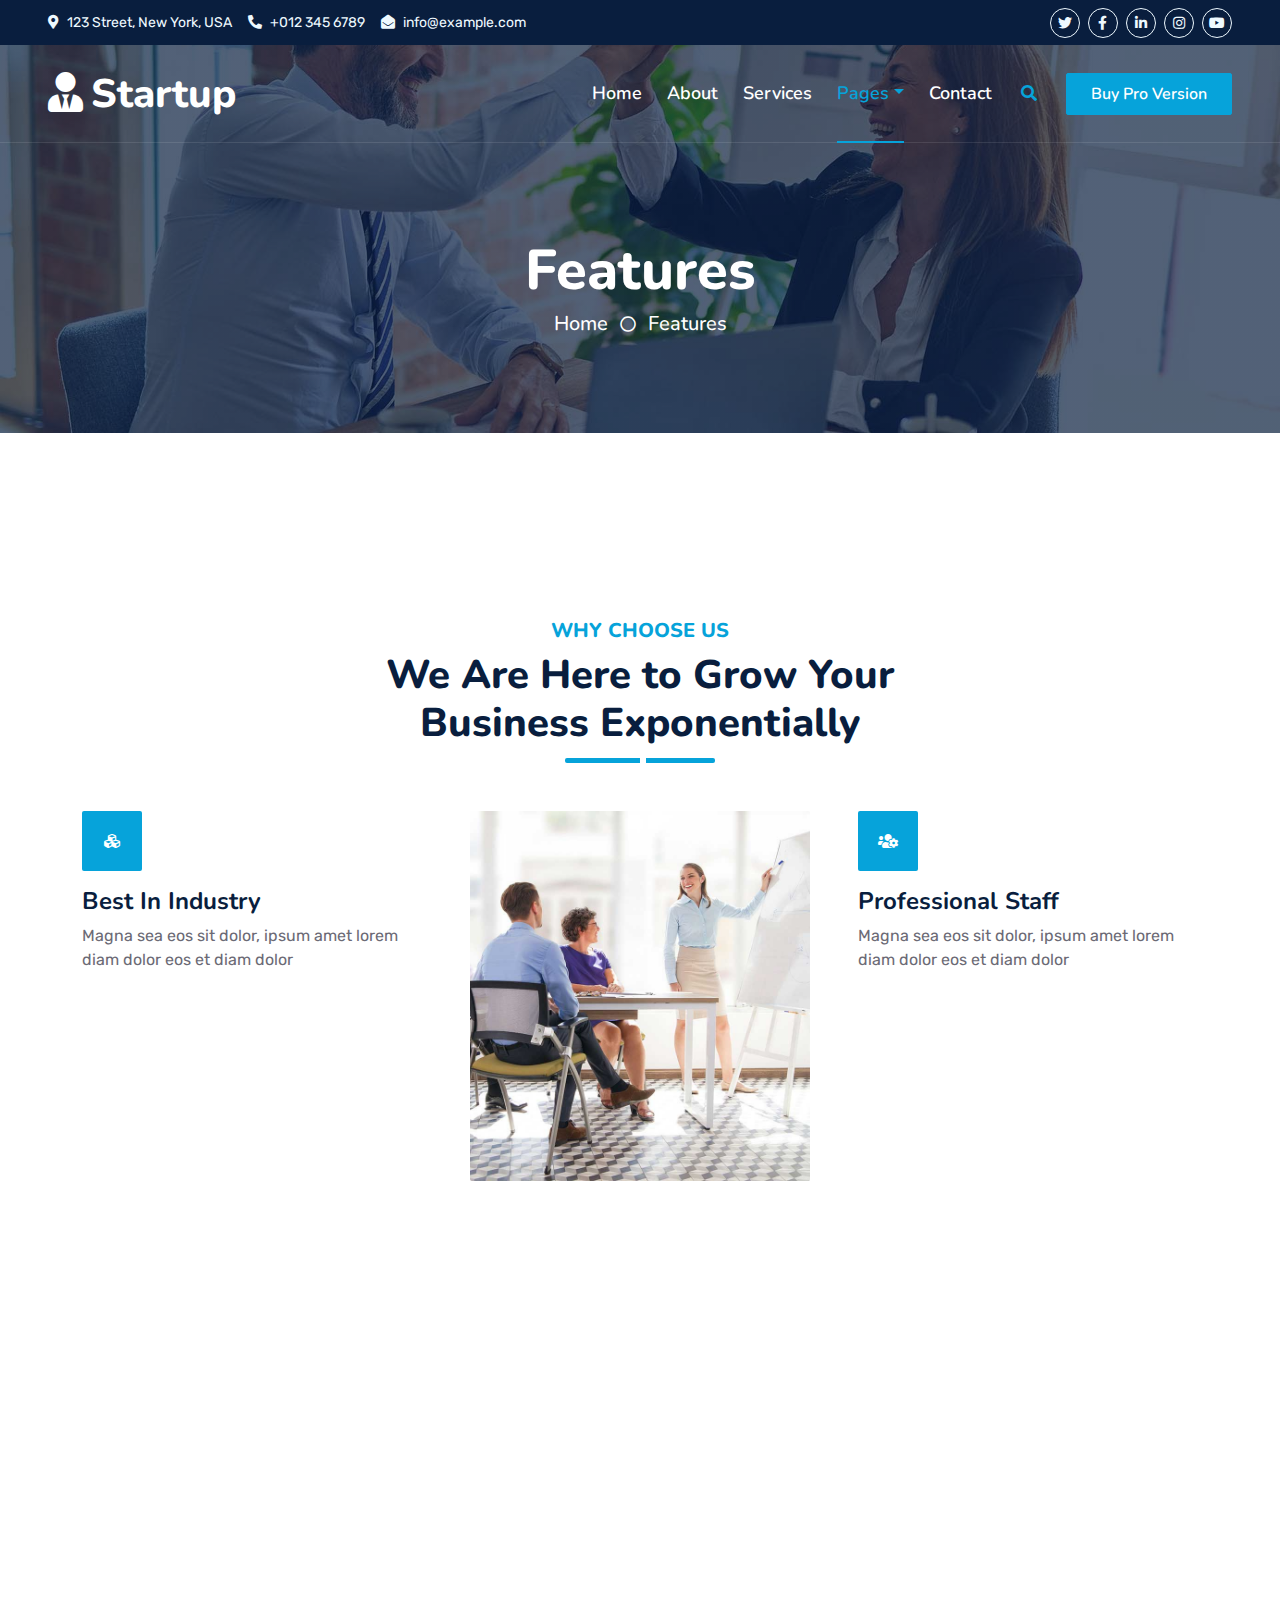
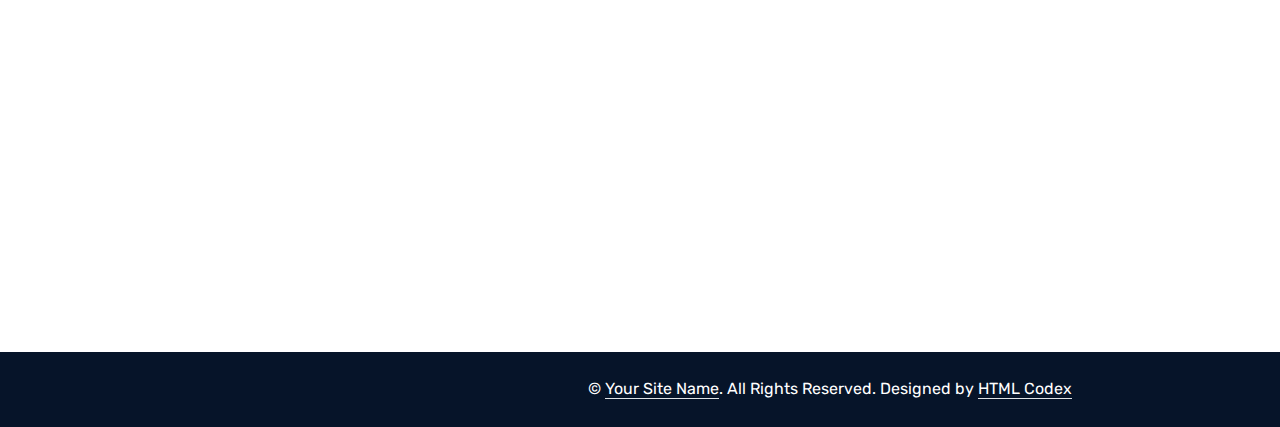
<file: feature.html>
<!DOCTYPE html>
<html lang="en">

<head>
    <meta charset="utf-8">
    <title>Startup - Startup Website Template</title>
    <meta content="width=device-width, initial-scale=1.0" name="viewport">
    <meta content="Free HTML Templates" name="keywords">
    <meta content="Free HTML Templates" name="description">

    <!-- Favicon -->
    <link href="img/favicon.ico" rel="icon">

    <!-- Google Web Fonts -->
    <link rel="preconnect" href="https://fonts.googleapis.com">
    <link rel="preconnect" href="https://fonts.gstatic.com" crossorigin>
    <link href="https://fonts.googleapis.com/css2?family=Nunito:wght@400;600;700;800&family=Rubik:wght@400;500;600;700&display=swap" rel="stylesheet">

    <!-- Icon Font Stylesheet -->
    <link href="https://cdnjs.cloudflare.com/ajax/libs/font-awesome/5.10.0/css/all.min.css" rel="stylesheet">
    <link href="https://cdn.jsdelivr.net/npm/bootstrap-icons@1.4.1/font/bootstrap-icons.css" rel="stylesheet">

    <!-- Libraries Stylesheet -->
    <link href="lib/owlcarousel/assets/owl.carousel.min.css" rel="stylesheet">
    <link href="lib/animate/animate.min.css" rel="stylesheet">

    <!-- Customized Bootstrap Stylesheet -->
    <link href="css/bootstrap.min.css" rel="stylesheet">

    <!-- Template Stylesheet -->
    <link href="css/style.css" rel="stylesheet">
</head>

<body>
    <!-- Spinner Start -->
    <div id="spinner" class="show bg-white position-fixed translate-middle w-100 vh-100 top-50 start-50 d-flex align-items-center justify-content-center">
        <div class="spinner"></div>
    </div>
    <!-- Spinner End -->


    <!-- Topbar Start -->
    <div class="container-fluid bg-dark px-5 d-none d-lg-block">
        <div class="row gx-0">
            <div class="col-lg-8 text-center text-lg-start mb-2 mb-lg-0">
                <div class="d-inline-flex align-items-center" style="height: 45px;">
                    <small class="me-3 text-light"><i class="fa fa-map-marker-alt me-2"></i>123 Street, New York, USA</small>
                    <small class="me-3 text-light"><i class="fa fa-phone-alt me-2"></i>+012 345 6789</small>
                    <small class="text-light"><i class="fa fa-envelope-open me-2"></i>info@example.com</small>
                </div>
            </div>
            <div class="col-lg-4 text-center text-lg-end">
                <div class="d-inline-flex align-items-center" style="height: 45px;">
                    <a class="btn btn-sm btn-outline-light btn-sm-square rounded-circle me-2" href=""><i class="fab fa-twitter fw-normal"></i></a>
                    <a class="btn btn-sm btn-outline-light btn-sm-square rounded-circle me-2" href=""><i class="fab fa-facebook-f fw-normal"></i></a>
                    <a class="btn btn-sm btn-outline-light btn-sm-square rounded-circle me-2" href=""><i class="fab fa-linkedin-in fw-normal"></i></a>
                    <a class="btn btn-sm btn-outline-light btn-sm-square rounded-circle me-2" href=""><i class="fab fa-instagram fw-normal"></i></a>
                    <a class="btn btn-sm btn-outline-light btn-sm-square rounded-circle" href=""><i class="fab fa-youtube fw-normal"></i></a>
                </div>
            </div>
        </div>
    </div>
    <!-- Topbar End -->


    <!-- Navbar Start -->
    <div class="container-fluid position-relative p-0">
        <nav class="navbar navbar-expand-lg navbar-dark px-5 py-3 py-lg-0">
            <a href="index.html" class="navbar-brand p-0">
                <h1 class="m-0"><i class="fa fa-user-tie me-2"></i>Startup</h1>
            </a>
            <button class="navbar-toggler" type="button" data-bs-toggle="collapse" data-bs-target="#navbarCollapse">
                <span class="fa fa-bars"></span>
            </button>
            <div class="collapse navbar-collapse" id="navbarCollapse">
                <div class="navbar-nav ms-auto py-0">
                    <a href="index.html" class="nav-item nav-link">Home</a>
                    <a href="about.html" class="nav-item nav-link">About</a>
                    <a href="service.html" class="nav-item nav-link">Services</a>
                    <div class="nav-item dropdown">
                        <a href="#" class="nav-link dropdown-toggle active" data-bs-toggle="dropdown">Pages</a>
                        <div class="dropdown-menu m-0">
                            <a href="feature.html" class="dropdown-item active">Our features</a>
                            <a href="team.html" class="dropdown-item">Team Members</a>
                            <a href="testimonial.html" class="dropdown-item">Testimonial</a>
                            <a href="quote.html" class="dropdown-item">Free Quote</a>
                        </div>
                    </div>
                    <a href="contact.html" class="nav-item nav-link">Contact</a>
                </div>
                <butaton type="button" class="btn text-primary ms-3" data-bs-toggle="modal" data-bs-target="#searchModal"><i class="fa fa-search"></i></butaton>
                <a href="https://htmlcodex.com/downloading/?item=1858" class="btn btn-primary py-2 px-4 ms-3">Buy Pro Version</a>
            </div>
        </nav>

        <div class="container-fluid bg-primary py-5 bg-header" style="margin-bottom: 90px;">
            <div class="row py-5">
                <div class="col-12 pt-lg-5 mt-lg-5 text-center">
                    <h1 class="display-4 text-white animated zoomIn">Features</h1>
                    <a href="" class="h5 text-white">Home</a>
                    <i class="far fa-circle text-white px-2"></i>
                    <a href="" class="h5 text-white">Features</a>
                </div>
            </div>
        </div>
    </div>
    <!-- Navbar End -->


    <!-- Full Screen Search Start -->
    <div class="modal fade" id="searchModal" tabindex="-1">
        <div class="modal-dialog modal-fullscreen">
            <div class="modal-content" style="background: rgba(9, 30, 62, .7);">
                <div class="modal-header border-0">
                    <button type="button" class="btn bg-white btn-close" data-bs-dismiss="modal" aria-label="Close"></button>
                </div>
                <div class="modal-body d-flex align-items-center justify-content-center">
                    <div class="input-group" style="max-width: 600px;">
                        <input type="text" class="form-control bg-transparent border-primary p-3" placeholder="Type search keyword">
                        <button class="btn btn-primary px-4"><i class="bi bi-search"></i></button>
                    </div>
                </div>
            </div>
        </div>
    </div>
    <!-- Full Screen Search End -->


    <!-- Features Start -->
    <div class="container-fluid py-5 wow fadeInUp" data-wow-delay="0.1s">
        <div class="container py-5">
            <div class="section-title text-center position-relative pb-3 mb-5 mx-auto" style="max-width: 600px;">
                <h5 class="fw-bold text-primary text-uppercase">Why Choose Us</h5>
                <h1 class="mb-0">We Are Here to Grow Your Business Exponentially</h1>
            </div>
            <div class="row g-5">
                <div class="col-lg-4">
                    <div class="row g-5">
                        <div class="col-12 wow zoomIn" data-wow-delay="0.2s">
                            <div class="bg-primary rounded d-flex align-items-center justify-content-center mb-3" style="width: 60px; height: 60px;">
                                <i class="fa fa-cubes text-white"></i>
                            </div>
                            <h4>Best In Industry</h4>
                            <p class="mb-0">Magna sea eos sit dolor, ipsum amet lorem diam dolor eos et diam dolor</p>
                        </div>
                        <div class="col-12 wow zoomIn" data-wow-delay="0.6s">
                            <div class="bg-primary rounded d-flex align-items-center justify-content-center mb-3" style="width: 60px; height: 60px;">
                                <i class="fa fa-award text-white"></i>
                            </div>
                            <h4>Award Winning</h4>
                            <p class="mb-0">Magna sea eos sit dolor, ipsum amet lorem diam dolor eos et diam dolor</p>
                        </div>
                    </div>
                </div>
                <div class="col-lg-4  wow zoomIn" data-wow-delay="0.9s" style="min-height: 350px;">
                    <div class="position-relative h-100">
                        <img class="position-absolute w-100 h-100 rounded wow zoomIn" data-wow-delay="0.1s" src="img/feature.jpg" style="object-fit: cover;">
                    </div>
                </div>
                <div class="col-lg-4">
                    <div class="row g-5">
                        <div class="col-12 wow zoomIn" data-wow-delay="0.4s">
                            <div class="bg-primary rounded d-flex align-items-center justify-content-center mb-3" style="width: 60px; height: 60px;">
                                <i class="fa fa-users-cog text-white"></i>
                            </div>
                            <h4>Professional Staff</h4>
                            <p class="mb-0">Magna sea eos sit dolor, ipsum amet lorem diam dolor eos et diam dolor</p>
                        </div>
                        <div class="col-12 wow zoomIn" data-wow-delay="0.8s">
                            <div class="bg-primary rounded d-flex align-items-center justify-content-center mb-3" style="width: 60px; height: 60px;">
                                <i class="fa fa-phone-alt text-white"></i>
                            </div>
                            <h4>24/7 Support</h4>
                            <p class="mb-0">Magna sea eos sit dolor, ipsum amet lorem diam dolor eos et diam dolor</p>
                        </div>
                    </div>
                </div>
            </div>
        </div>
    </div>
    <!-- Features Start -->


    <!-- Vendor Start -->
    <div class="container-fluid py-5 wow fadeInUp" data-wow-delay="0.1s">
        <div class="container py-5 mb-5">
            <div class="bg-white">
                <div class="owl-carousel vendor-carousel">
                    <img src="img/vendor-1.jpg" alt="">
                    <img src="img/vendor-2.jpg" alt="">
                    <img src="img/vendor-3.jpg" alt="">
                    <img src="img/vendor-4.jpg" alt="">
                    <img src="img/vendor-5.jpg" alt="">
                    <img src="img/vendor-6.jpg" alt="">
                    <img src="img/vendor-7.jpg" alt="">
                    <img src="img/vendor-8.jpg" alt="">
                    <img src="img/vendor-9.jpg" alt="">
                </div>
            </div>
        </div>
    </div>
    <!-- Vendor End -->
    

    <!-- Footer Start -->
    <div class="container-fluid bg-dark text-light mt-5 wow fadeInUp" data-wow-delay="0.1s">
        <div class="container">
            <div class="row gx-5">
                <div class="col-lg-4 col-md-6 footer-about">
                    <div class="d-flex flex-column align-items-center justify-content-center text-center h-100 bg-primary p-4">
                        <a href="index.html" class="navbar-brand">
                            <h1 class="m-0 text-white"><i class="fa fa-user-tie me-2"></i>Startup</h1>
                        </a>
                        <p class="mt-3 mb-4">Lorem diam sit erat dolor elitr et, diam lorem justo amet clita stet eos sit. Elitr dolor duo lorem, elitr clita ipsum sea. Diam amet erat lorem stet eos. Diam amet et kasd eos duo.</p>
                        <form action="">
                            <div class="input-group">
                                <input type="text" class="form-control border-white p-3" placeholder="Your Email">
                                <button class="btn btn-dark">Sign Up</button>
                            </div>
                        </form>
                    </div>
                </div>
                <div class="col-lg-8 col-md-6">
                    <div class="row gx-5">
                        <div class="col-lg-4 col-md-12 pt-5 mb-5">
                            <div class="section-title section-title-sm position-relative pb-3 mb-4">
                                <h3 class="text-light mb-0">Get In Touch</h3>
                            </div>
                            <div class="d-flex mb-2">
                                <i class="bi bi-geo-alt text-primary me-2"></i>
                                <p class="mb-0">123 Street, New York, USA</p>
                            </div>
                            <div class="d-flex mb-2">
                                <i class="bi bi-envelope-open text-primary me-2"></i>
                                <p class="mb-0">info@example.com</p>
                            </div>
                            <div class="d-flex mb-2">
                                <i class="bi bi-telephone text-primary me-2"></i>
                                <p class="mb-0">+012 345 67890</p>
                            </div>
                            <div class="d-flex mt-4">
                                <a class="btn btn-primary btn-square me-2" href="#"><i class="fab fa-twitter fw-normal"></i></a>
                                <a class="btn btn-primary btn-square me-2" href="#"><i class="fab fa-facebook-f fw-normal"></i></a>
                                <a class="btn btn-primary btn-square me-2" href="#"><i class="fab fa-linkedin-in fw-normal"></i></a>
                                <a class="btn btn-primary btn-square" href="#"><i class="fab fa-instagram fw-normal"></i></a>
                            </div>
                        </div>
                        <div class="col-lg-4 col-md-12 pt-0 pt-lg-5 mb-5">
                            <div class="section-title section-title-sm position-relative pb-3 mb-4">
                                <h3 class="text-light mb-0">Quick Links</h3>
                            </div>
                            <div class="link-animated d-flex flex-column justify-content-start">
                                <a class="text-light mb-2" href="#"><i class="bi bi-arrow-right text-primary me-2"></i>Home</a>
                                <a class="text-light mb-2" href="#"><i class="bi bi-arrow-right text-primary me-2"></i>About Us</a>
                                <a class="text-light mb-2" href="#"><i class="bi bi-arrow-right text-primary me-2"></i>Our Services</a>
                                <a class="text-light mb-2" href="#"><i class="bi bi-arrow-right text-primary me-2"></i>Meet The Team</a>
                                <a class="text-light mb-2" href="#"><i class="bi bi-arrow-right text-primary me-2"></i>Latest Blog</a>
                                <a class="text-light" href="#"><i class="bi bi-arrow-right text-primary me-2"></i>Contact Us</a>
                            </div>
                        </div>
                        <div class="col-lg-4 col-md-12 pt-0 pt-lg-5 mb-5">
                            <div class="section-title section-title-sm position-relative pb-3 mb-4">
                                <h3 class="text-light mb-0">Popular Links</h3>
                            </div>
                            <div class="link-animated d-flex flex-column justify-content-start">
                                <a class="text-light mb-2" href="#"><i class="bi bi-arrow-right text-primary me-2"></i>Home</a>
                                <a class="text-light mb-2" href="#"><i class="bi bi-arrow-right text-primary me-2"></i>About Us</a>
                                <a class="text-light mb-2" href="#"><i class="bi bi-arrow-right text-primary me-2"></i>Our Services</a>
                                <a class="text-light mb-2" href="#"><i class="bi bi-arrow-right text-primary me-2"></i>Meet The Team</a>
                                <a class="text-light mb-2" href="#"><i class="bi bi-arrow-right text-primary me-2"></i>Latest Blog</a>
                                <a class="text-light" href="#"><i class="bi bi-arrow-right text-primary me-2"></i>Contact Us</a>
                            </div>
                        </div>
                    </div>
                </div>
            </div>
        </div>
    </div>
    <div class="container-fluid text-white" style="background: #061429;">
        <div class="container text-center">
            <div class="row justify-content-end">
                <div class="col-lg-8 col-md-6">
                    <div class="d-flex align-items-center justify-content-center" style="height: 75px;">
                        <p class="mb-0">&copy; <a class="text-white border-bottom" href="#">Your Site Name</a>. All Rights Reserved. 
						
						<!--/*** The author’s attribution link must remain intact in the template. ***/-->
                        <!--/*** If you wish to remove this credit link, please purchase the Pro Version . ***/-->
                        Designed by <a class="text-white border-bottom" href="https://htmlcodex.com">HTML Codex</a></p>
                    </div>
                </div>
            </div>
        </div>
    </div>
    <!-- Footer End -->


    <!-- Back to Top -->
    <a href="#" class="btn btn-lg btn-primary btn-lg-square rounded back-to-top"><i class="bi bi-arrow-up"></i></a>


    <!-- JavaScript Libraries -->
    <script src="https://code.jquery.com/jquery-3.4.1.min.js"></script>
    <script src="https://cdn.jsdelivr.net/npm/bootstrap@5.0.0/dist/js/bootstrap.bundle.min.js"></script>
    <script src="lib/wow/wow.min.js"></script>
    <script src="lib/easing/easing.min.js"></script>
    <script src="lib/waypoints/waypoints.min.js"></script>
    <script src="lib/counterup/counterup.min.js"></script>
    <script src="lib/owlcarousel/owl.carousel.min.js"></script>

    <!-- Template Javascript -->
    <script src="js/main.js"></script>
</body>

</html>
</file>
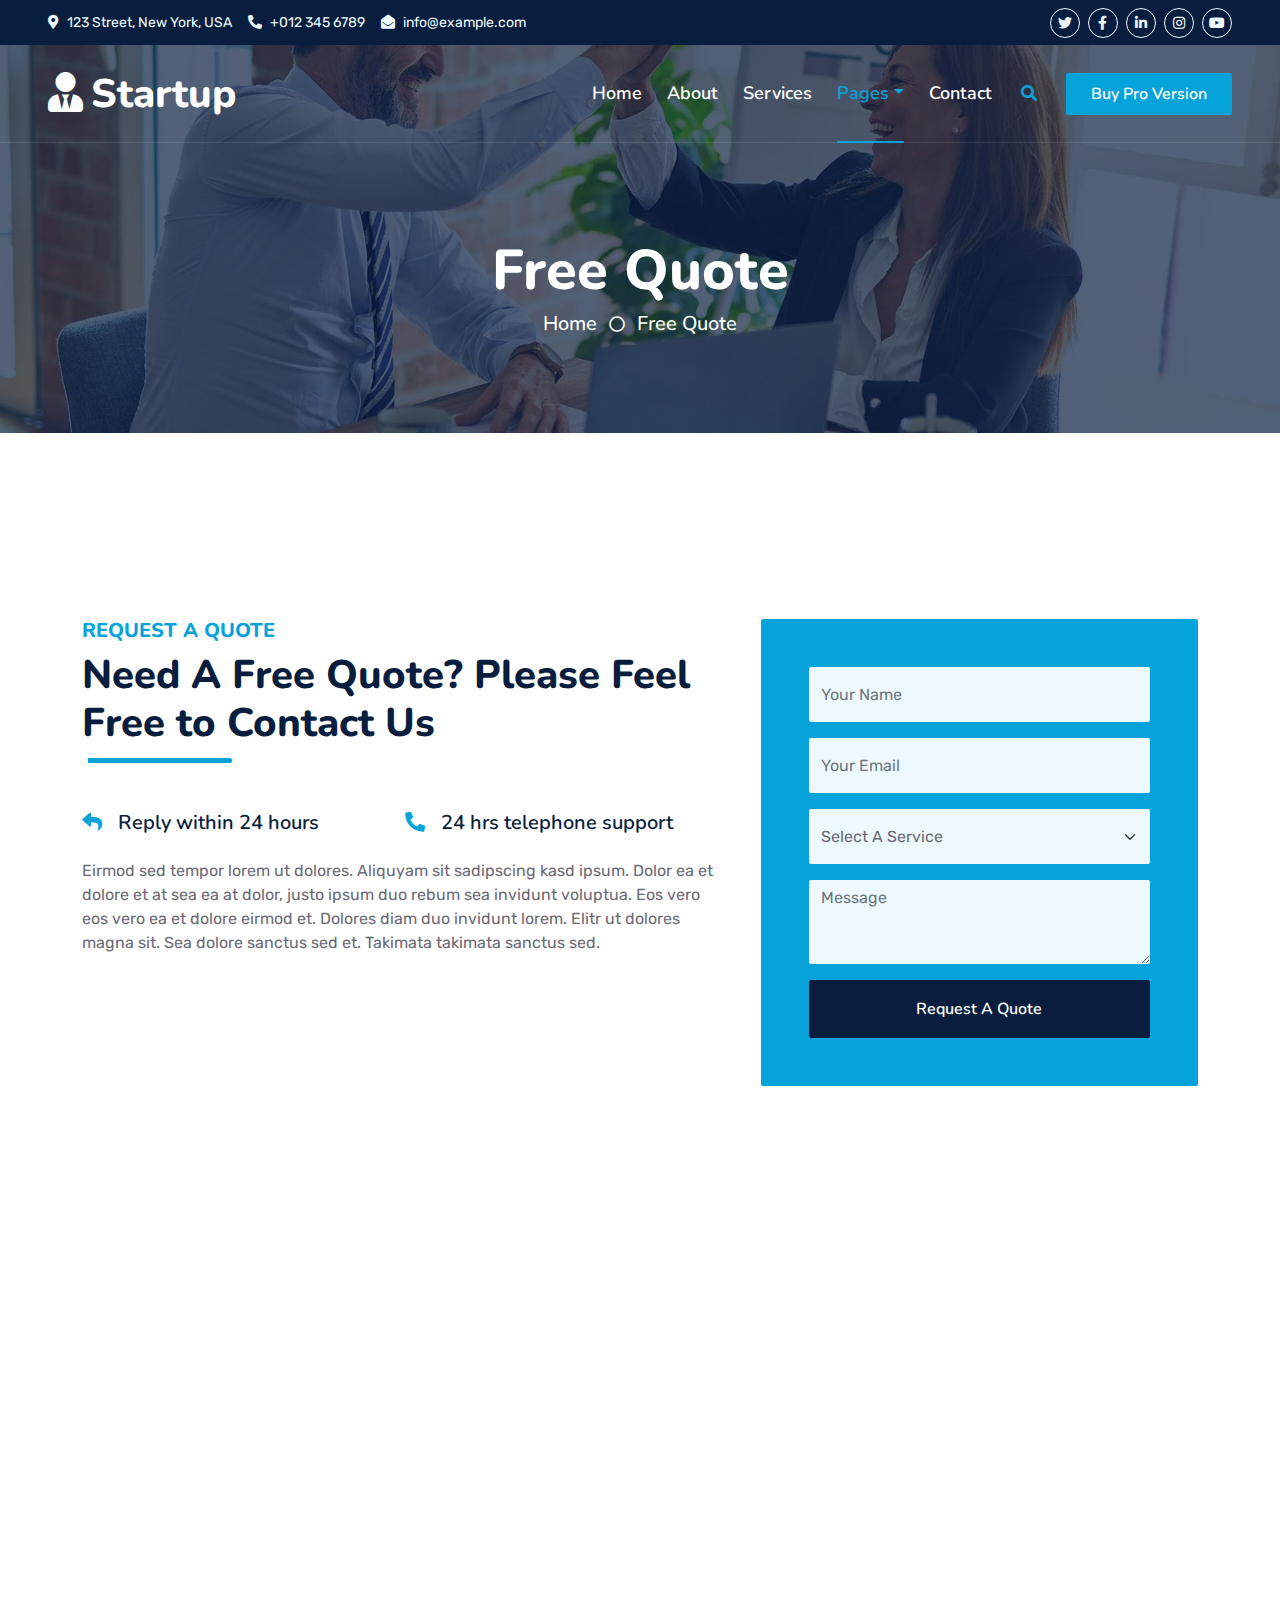
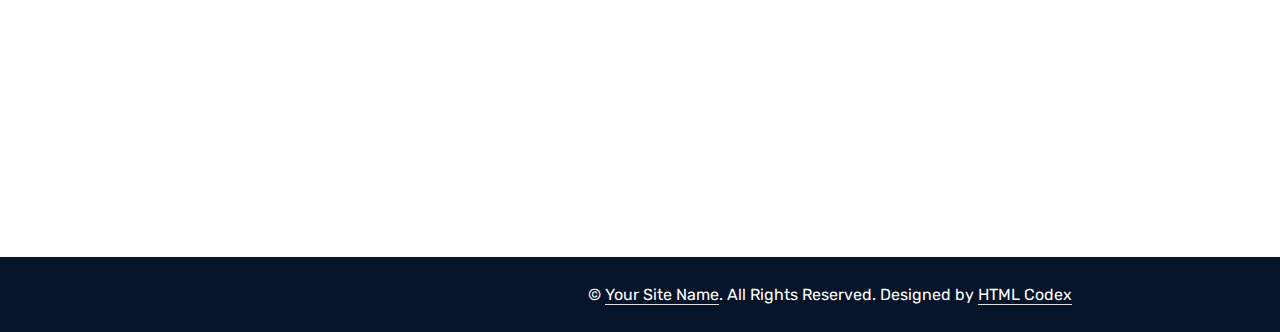
<file: quote.html>
<!DOCTYPE html>
<html lang="en">

<head>
    <meta charset="utf-8">
    <title>Startup - Startup Website Template</title>
    <meta content="width=device-width, initial-scale=1.0" name="viewport">
    <meta content="Free HTML Templates" name="keywords">
    <meta content="Free HTML Templates" name="description">

    <!-- Favicon -->
    <link href="img/favicon.ico" rel="icon">

    <!-- Google Web Fonts -->
    <link rel="preconnect" href="https://fonts.googleapis.com">
    <link rel="preconnect" href="https://fonts.gstatic.com" crossorigin>
    <link href="https://fonts.googleapis.com/css2?family=Nunito:wght@400;600;700;800&family=Rubik:wght@400;500;600;700&display=swap" rel="stylesheet">

    <!-- Icon Font Stylesheet -->
    <link href="https://cdnjs.cloudflare.com/ajax/libs/font-awesome/5.10.0/css/all.min.css" rel="stylesheet">
    <link href="https://cdn.jsdelivr.net/npm/bootstrap-icons@1.4.1/font/bootstrap-icons.css" rel="stylesheet">

    <!-- Libraries Stylesheet -->
    <link href="lib/owlcarousel/assets/owl.carousel.min.css" rel="stylesheet">
    <link href="lib/animate/animate.min.css" rel="stylesheet">

    <!-- Customized Bootstrap Stylesheet -->
    <link href="css/bootstrap.min.css" rel="stylesheet">

    <!-- Template Stylesheet -->
    <link href="css/style.css" rel="stylesheet">
</head>

<body>
    <!-- Spinner Start -->
    <div id="spinner" class="show bg-white position-fixed translate-middle w-100 vh-100 top-50 start-50 d-flex align-items-center justify-content-center">
        <div class="spinner"></div>
    </div>
    <!-- Spinner End -->


    <!-- Topbar Start -->
    <div class="container-fluid bg-dark px-5 d-none d-lg-block">
        <div class="row gx-0">
            <div class="col-lg-8 text-center text-lg-start mb-2 mb-lg-0">
                <div class="d-inline-flex align-items-center" style="height: 45px;">
                    <small class="me-3 text-light"><i class="fa fa-map-marker-alt me-2"></i>123 Street, New York, USA</small>
                    <small class="me-3 text-light"><i class="fa fa-phone-alt me-2"></i>+012 345 6789</small>
                    <small class="text-light"><i class="fa fa-envelope-open me-2"></i>info@example.com</small>
                </div>
            </div>
            <div class="col-lg-4 text-center text-lg-end">
                <div class="d-inline-flex align-items-center" style="height: 45px;">
                    <a class="btn btn-sm btn-outline-light btn-sm-square rounded-circle me-2" href=""><i class="fab fa-twitter fw-normal"></i></a>
                    <a class="btn btn-sm btn-outline-light btn-sm-square rounded-circle me-2" href=""><i class="fab fa-facebook-f fw-normal"></i></a>
                    <a class="btn btn-sm btn-outline-light btn-sm-square rounded-circle me-2" href=""><i class="fab fa-linkedin-in fw-normal"></i></a>
                    <a class="btn btn-sm btn-outline-light btn-sm-square rounded-circle me-2" href=""><i class="fab fa-instagram fw-normal"></i></a>
                    <a class="btn btn-sm btn-outline-light btn-sm-square rounded-circle" href=""><i class="fab fa-youtube fw-normal"></i></a>
                </div>
            </div>
        </div>
    </div>
    <!-- Topbar End -->


    <!-- Navbar Start -->
    <div class="container-fluid position-relative p-0">
        <nav class="navbar navbar-expand-lg navbar-dark px-5 py-3 py-lg-0">
            <a href="index.html" class="navbar-brand p-0">
                <h1 class="m-0"><i class="fa fa-user-tie me-2"></i>Startup</h1>
            </a>
            <button class="navbar-toggler" type="button" data-bs-toggle="collapse" data-bs-target="#navbarCollapse">
                <span class="fa fa-bars"></span>
            </button>
            <div class="collapse navbar-collapse" id="navbarCollapse">
                <div class="navbar-nav ms-auto py-0">
                    <a href="index.html" class="nav-item nav-link">Home</a>
                    <a href="about.html" class="nav-item nav-link">About</a>
                    <a href="service.html" class="nav-item nav-link">Services</a>
                    <div class="nav-item dropdown">
                        <a href="#" class="nav-link dropdown-toggle active" data-bs-toggle="dropdown">Pages</a>
                        <div class="dropdown-menu m-0">
                            <a href="feature.html" class="dropdown-item">Our features</a>
                            <a href="team.html" class="dropdown-item">Team Members</a>
                            <a href="testimonial.html" class="dropdown-item">Testimonial</a>
                            <a href="quote.html" class="dropdown-item active">Free Quote</a>
                        </div>
                    </div>
                    <a href="contact.html" class="nav-item nav-link">Contact</a>
                </div>
                <butaton type="button" class="btn text-primary ms-3" data-bs-toggle="modal" data-bs-target="#searchModal"><i class="fa fa-search"></i></butaton>
                <a href="https://htmlcodex.com/downloading/?item=1858" class="btn btn-primary py-2 px-4 ms-3">Buy Pro Version</a>
            </div>
        </nav>

        <div class="container-fluid bg-primary py-5 bg-header" style="margin-bottom: 90px;">
            <div class="row py-5">
                <div class="col-12 pt-lg-5 mt-lg-5 text-center">
                    <h1 class="display-4 text-white animated zoomIn">Free Quote</h1>
                    <a href="" class="h5 text-white">Home</a>
                    <i class="far fa-circle text-white px-2"></i>
                    <a href="" class="h5 text-white">Free Quote</a>
                </div>
            </div>
        </div>
    </div>
    <!-- Navbar End -->


    <!-- Full Screen Search Start -->
    <div class="modal fade" id="searchModal" tabindex="-1">
        <div class="modal-dialog modal-fullscreen">
            <div class="modal-content" style="background: rgba(9, 30, 62, .7);">
                <div class="modal-header border-0">
                    <button type="button" class="btn bg-white btn-close" data-bs-dismiss="modal" aria-label="Close"></button>
                </div>
                <div class="modal-body d-flex align-items-center justify-content-center">
                    <div class="input-group" style="max-width: 600px;">
                        <input type="text" class="form-control bg-transparent border-primary p-3" placeholder="Type search keyword">
                        <button class="btn btn-primary px-4"><i class="bi bi-search"></i></button>
                    </div>
                </div>
            </div>
        </div>
    </div>
    <!-- Full Screen Search End -->


    <!-- Quote Start -->
    <div class="container-fluid py-5 wow fadeInUp" data-wow-delay="0.1s">
        <div class="container py-5">
            <div class="row g-5">
                <div class="col-lg-7">
                    <div class="section-title position-relative pb-3 mb-5">
                        <h5 class="fw-bold text-primary text-uppercase">Request A Quote</h5>
                        <h1 class="mb-0">Need A Free Quote? Please Feel Free to Contact Us</h1>
                    </div>
                    <div class="row gx-3">
                        <div class="col-sm-6 wow zoomIn" data-wow-delay="0.2s">
                            <h5 class="mb-4"><i class="fa fa-reply text-primary me-3"></i>Reply within 24 hours</h5>
                        </div>
                        <div class="col-sm-6 wow zoomIn" data-wow-delay="0.4s">
                            <h5 class="mb-4"><i class="fa fa-phone-alt text-primary me-3"></i>24 hrs telephone support</h5>
                        </div>
                    </div>
                    <p class="mb-4">Eirmod sed tempor lorem ut dolores. Aliquyam sit sadipscing kasd ipsum. Dolor ea et dolore et at sea ea at dolor, justo ipsum duo rebum sea invidunt voluptua. Eos vero eos vero ea et dolore eirmod et. Dolores diam duo invidunt lorem. Elitr ut dolores magna sit. Sea dolore sanctus sed et. Takimata takimata sanctus sed.</p>
                    <div class="d-flex align-items-center mt-2 wow zoomIn" data-wow-delay="0.6s">
                        <div class="bg-primary d-flex align-items-center justify-content-center rounded" style="width: 60px; height: 60px;">
                            <i class="fa fa-phone-alt text-white"></i>
                        </div>
                        <div class="ps-4">
                            <h5 class="mb-2">Call to ask any question</h5>
                            <h4 class="text-primary mb-0">+012 345 6789</h4>
                        </div>
                    </div>
                </div>
                <div class="col-lg-5">
                    <div class="bg-primary rounded h-100 d-flex align-items-center p-5 wow zoomIn" data-wow-delay="0.9s">
                        <form>
                            <div class="row g-3">
                                <div class="col-xl-12">
                                    <input type="text" class="form-control bg-light border-0" placeholder="Your Name" style="height: 55px;">
                                </div>
                                <div class="col-12">
                                    <input type="email" class="form-control bg-light border-0" placeholder="Your Email" style="height: 55px;">
                                </div>
                                <div class="col-12">
                                    <select class="form-select bg-light border-0" style="height: 55px;">
                                        <option selected>Select A Service</option>
                                        <option value="1">Service 1</option>
                                        <option value="2">Service 2</option>
                                        <option value="3">Service 3</option>
                                    </select>
                                </div>
                                <div class="col-12">
                                    <textarea class="form-control bg-light border-0" rows="3" placeholder="Message"></textarea>
                                </div>
                                <div class="col-12">
                                    <button class="btn btn-dark w-100 py-3" type="submit">Request A Quote</button>
                                </div>
                            </div>
                        </form>
                    </div>
                </div>
            </div>
        </div>
    </div>
    <!-- Quote End -->


    <!-- Vendor Start -->
    <div class="container-fluid py-5 wow fadeInUp" data-wow-delay="0.1s">
        <div class="container py-5 mb-5">
            <div class="bg-white">
                <div class="owl-carousel vendor-carousel">
                    <img src="img/vendor-1.jpg" alt="">
                    <img src="img/vendor-2.jpg" alt="">
                    <img src="img/vendor-3.jpg" alt="">
                    <img src="img/vendor-4.jpg" alt="">
                    <img src="img/vendor-5.jpg" alt="">
                    <img src="img/vendor-6.jpg" alt="">
                    <img src="img/vendor-7.jpg" alt="">
                    <img src="img/vendor-8.jpg" alt="">
                    <img src="img/vendor-9.jpg" alt="">
                </div>
            </div>
        </div>
    </div>
    <!-- Vendor End -->
    

    <!-- Footer Start -->
    <div class="container-fluid bg-dark text-light mt-5 wow fadeInUp" data-wow-delay="0.1s">
        <div class="container">
            <div class="row gx-5">
                <div class="col-lg-4 col-md-6 footer-about">
                    <div class="d-flex flex-column align-items-center justify-content-center text-center h-100 bg-primary p-4">
                        <a href="index.html" class="navbar-brand">
                            <h1 class="m-0 text-white"><i class="fa fa-user-tie me-2"></i>Startup</h1>
                        </a>
                        <p class="mt-3 mb-4">Lorem diam sit erat dolor elitr et, diam lorem justo amet clita stet eos sit. Elitr dolor duo lorem, elitr clita ipsum sea. Diam amet erat lorem stet eos. Diam amet et kasd eos duo.</p>
                        <form action="">
                            <div class="input-group">
                                <input type="text" class="form-control border-white p-3" placeholder="Your Email">
                                <button class="btn btn-dark">Sign Up</button>
                            </div>
                        </form>
                    </div>
                </div>
                <div class="col-lg-8 col-md-6">
                    <div class="row gx-5">
                        <div class="col-lg-4 col-md-12 pt-5 mb-5">
                            <div class="section-title section-title-sm position-relative pb-3 mb-4">
                                <h3 class="text-light mb-0">Get In Touch</h3>
                            </div>
                            <div class="d-flex mb-2">
                                <i class="bi bi-geo-alt text-primary me-2"></i>
                                <p class="mb-0">123 Street, New York, USA</p>
                            </div>
                            <div class="d-flex mb-2">
                                <i class="bi bi-envelope-open text-primary me-2"></i>
                                <p class="mb-0">info@example.com</p>
                            </div>
                            <div class="d-flex mb-2">
                                <i class="bi bi-telephone text-primary me-2"></i>
                                <p class="mb-0">+012 345 67890</p>
                            </div>
                            <div class="d-flex mt-4">
                                <a class="btn btn-primary btn-square me-2" href="#"><i class="fab fa-twitter fw-normal"></i></a>
                                <a class="btn btn-primary btn-square me-2" href="#"><i class="fab fa-facebook-f fw-normal"></i></a>
                                <a class="btn btn-primary btn-square me-2" href="#"><i class="fab fa-linkedin-in fw-normal"></i></a>
                                <a class="btn btn-primary btn-square" href="#"><i class="fab fa-instagram fw-normal"></i></a>
                            </div>
                        </div>
                        <div class="col-lg-4 col-md-12 pt-0 pt-lg-5 mb-5">
                            <div class="section-title section-title-sm position-relative pb-3 mb-4">
                                <h3 class="text-light mb-0">Quick Links</h3>
                            </div>
                            <div class="link-animated d-flex flex-column justify-content-start">
                                <a class="text-light mb-2" href="#"><i class="bi bi-arrow-right text-primary me-2"></i>Home</a>
                                <a class="text-light mb-2" href="#"><i class="bi bi-arrow-right text-primary me-2"></i>About Us</a>
                                <a class="text-light mb-2" href="#"><i class="bi bi-arrow-right text-primary me-2"></i>Our Services</a>
                                <a class="text-light mb-2" href="#"><i class="bi bi-arrow-right text-primary me-2"></i>Meet The Team</a>
                                <a class="text-light mb-2" href="#"><i class="bi bi-arrow-right text-primary me-2"></i>Latest Blog</a>
                                <a class="text-light" href="#"><i class="bi bi-arrow-right text-primary me-2"></i>Contact Us</a>
                            </div>
                        </div>
                        <div class="col-lg-4 col-md-12 pt-0 pt-lg-5 mb-5">
                            <div class="section-title section-title-sm position-relative pb-3 mb-4">
                                <h3 class="text-light mb-0">Popular Links</h3>
                            </div>
                            <div class="link-animated d-flex flex-column justify-content-start">
                                <a class="text-light mb-2" href="#"><i class="bi bi-arrow-right text-primary me-2"></i>Home</a>
                                <a class="text-light mb-2" href="#"><i class="bi bi-arrow-right text-primary me-2"></i>About Us</a>
                                <a class="text-light mb-2" href="#"><i class="bi bi-arrow-right text-primary me-2"></i>Our Services</a>
                                <a class="text-light mb-2" href="#"><i class="bi bi-arrow-right text-primary me-2"></i>Meet The Team</a>
                                <a class="text-light mb-2" href="#"><i class="bi bi-arrow-right text-primary me-2"></i>Latest Blog</a>
                                <a class="text-light" href="#"><i class="bi bi-arrow-right text-primary me-2"></i>Contact Us</a>
                            </div>
                        </div>
                    </div>
                </div>
            </div>
        </div>
    </div>
    <div class="container-fluid text-white" style="background: #061429;">
        <div class="container text-center">
            <div class="row justify-content-end">
                <div class="col-lg-8 col-md-6">
                    <div class="d-flex align-items-center justify-content-center" style="height: 75px;">
                        <p class="mb-0">&copy; <a class="text-white border-bottom" href="#">Your Site Name</a>. All Rights Reserved. 
						
						<!--/*** The author’s attribution link must remain intact in the template. ***/-->
                        <!--/*** If you wish to remove this credit link, please purchase the Pro Version . ***/-->
                        Designed by <a class="text-white border-bottom" href="https://htmlcodex.com">HTML Codex</a></p>
                    </div>
                </div>
            </div>
        </div>
    </div>
    <!-- Footer End -->


    <!-- Back to Top -->
    <a href="#" class="btn btn-lg btn-primary btn-lg-square rounded back-to-top"><i class="bi bi-arrow-up"></i></a>


    <!-- JavaScript Libraries -->
    <script src="https://code.jquery.com/jquery-3.4.1.min.js"></script>
    <script src="https://cdn.jsdelivr.net/npm/bootstrap@5.0.0/dist/js/bootstrap.bundle.min.js"></script>
    <script src="lib/wow/wow.min.js"></script>
    <script src="lib/easing/easing.min.js"></script>
    <script src="lib/waypoints/waypoints.min.js"></script>
    <script src="lib/counterup/counterup.min.js"></script>
    <script src="lib/owlcarousel/owl.carousel.min.js"></script>

    <!-- Template Javascript -->
    <script src="js/main.js"></script>
</body>

</html>
</file>
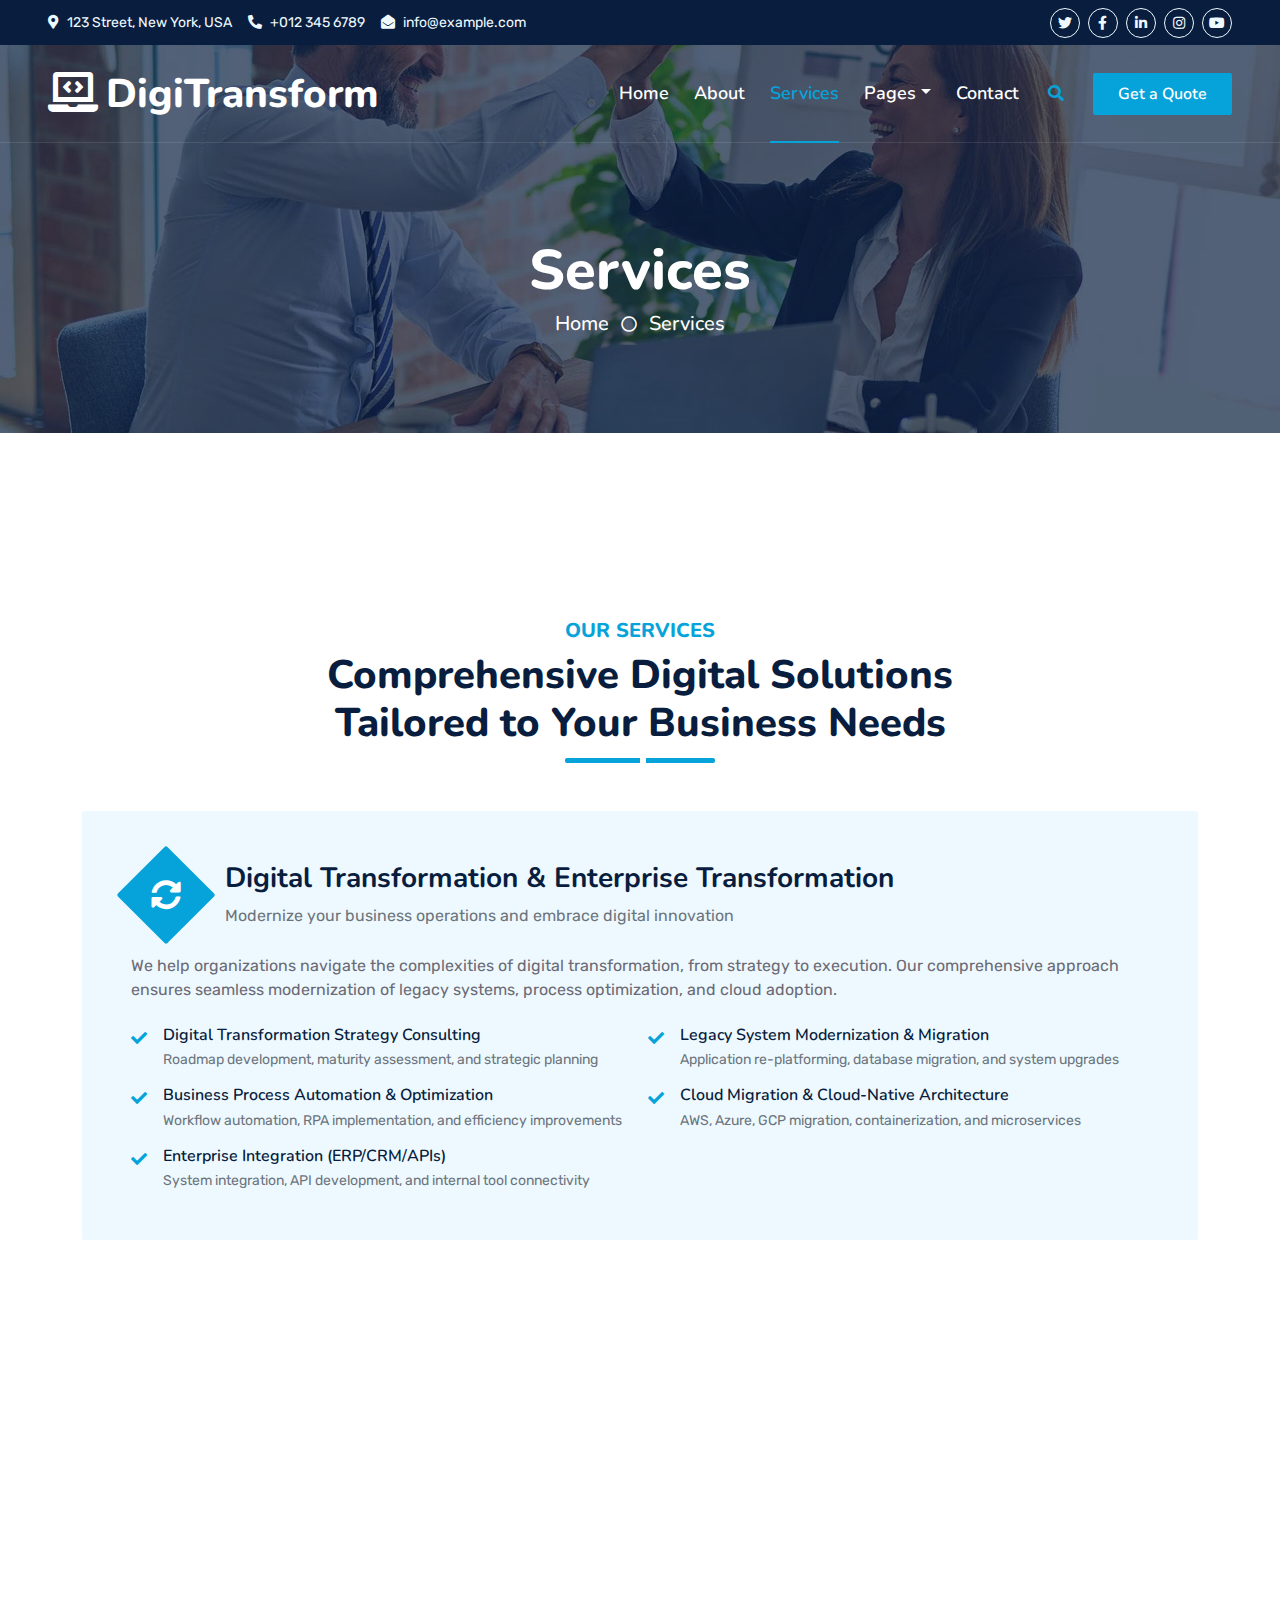
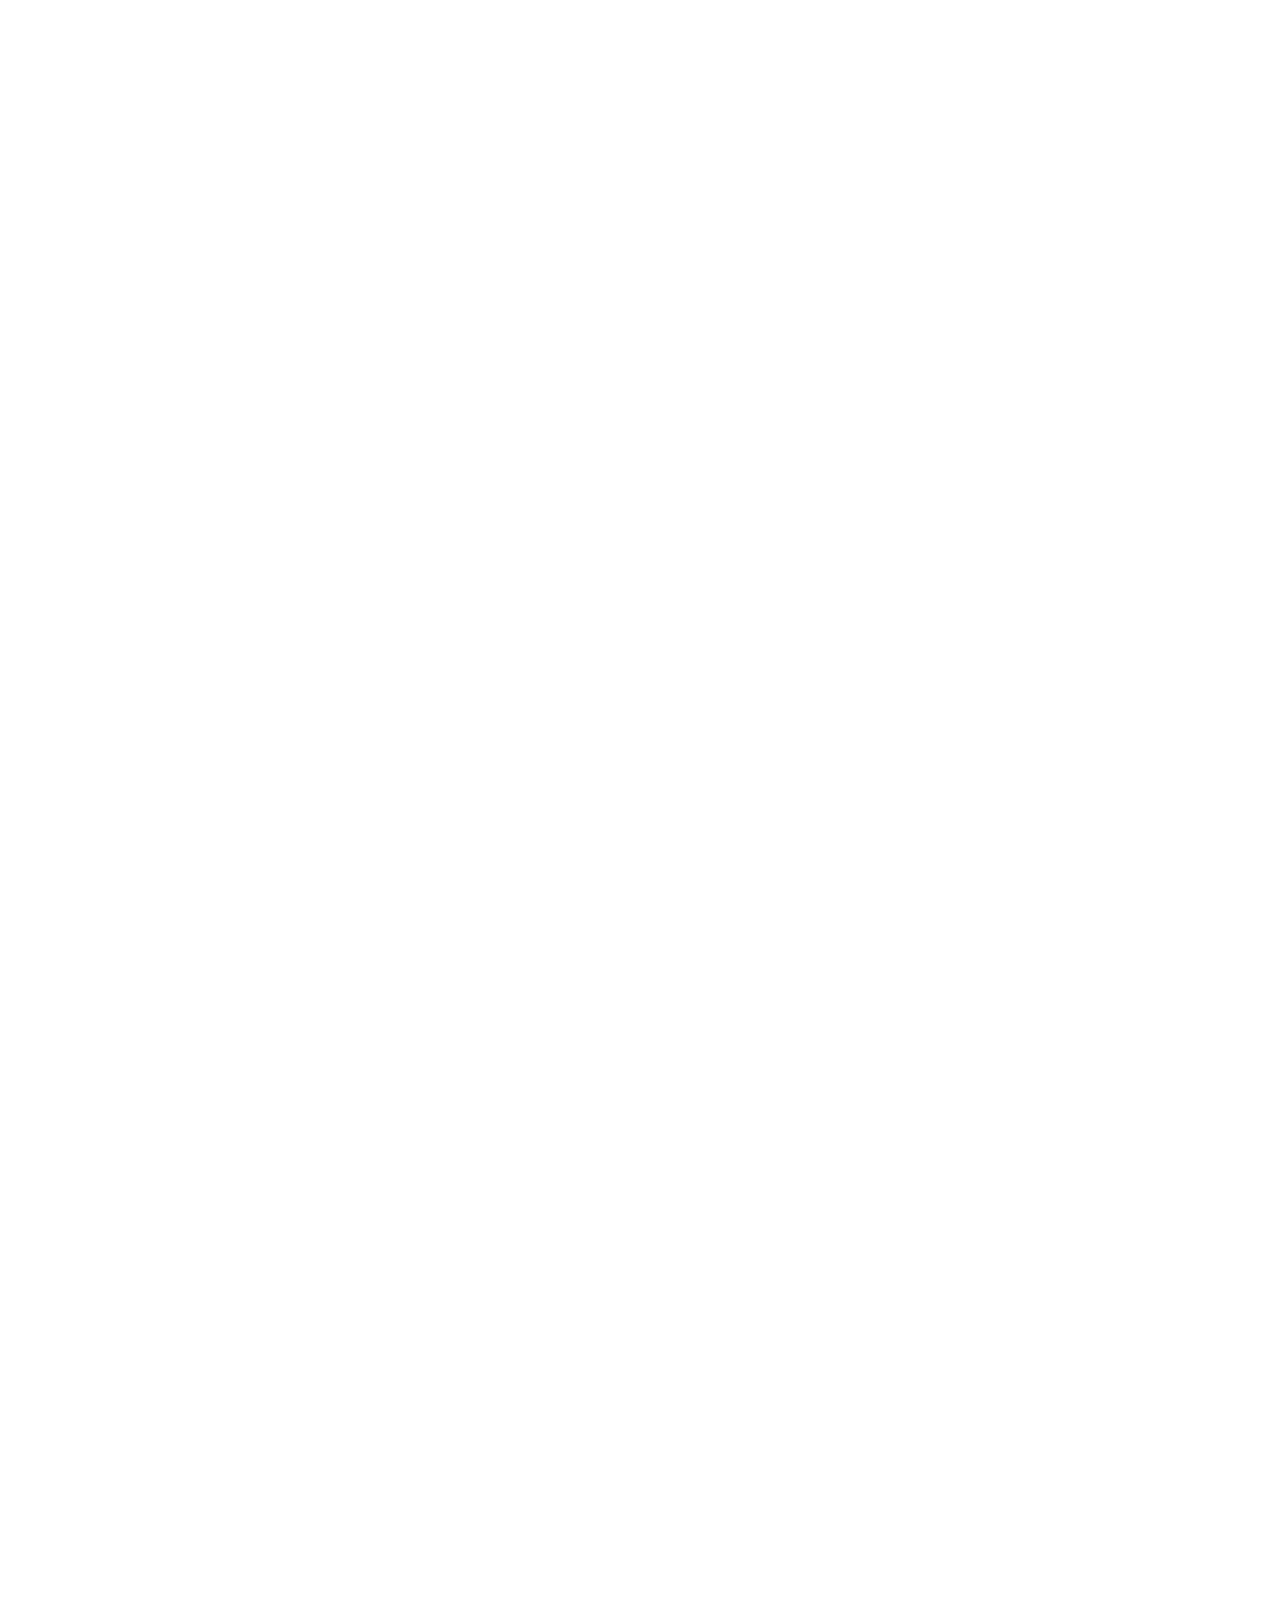
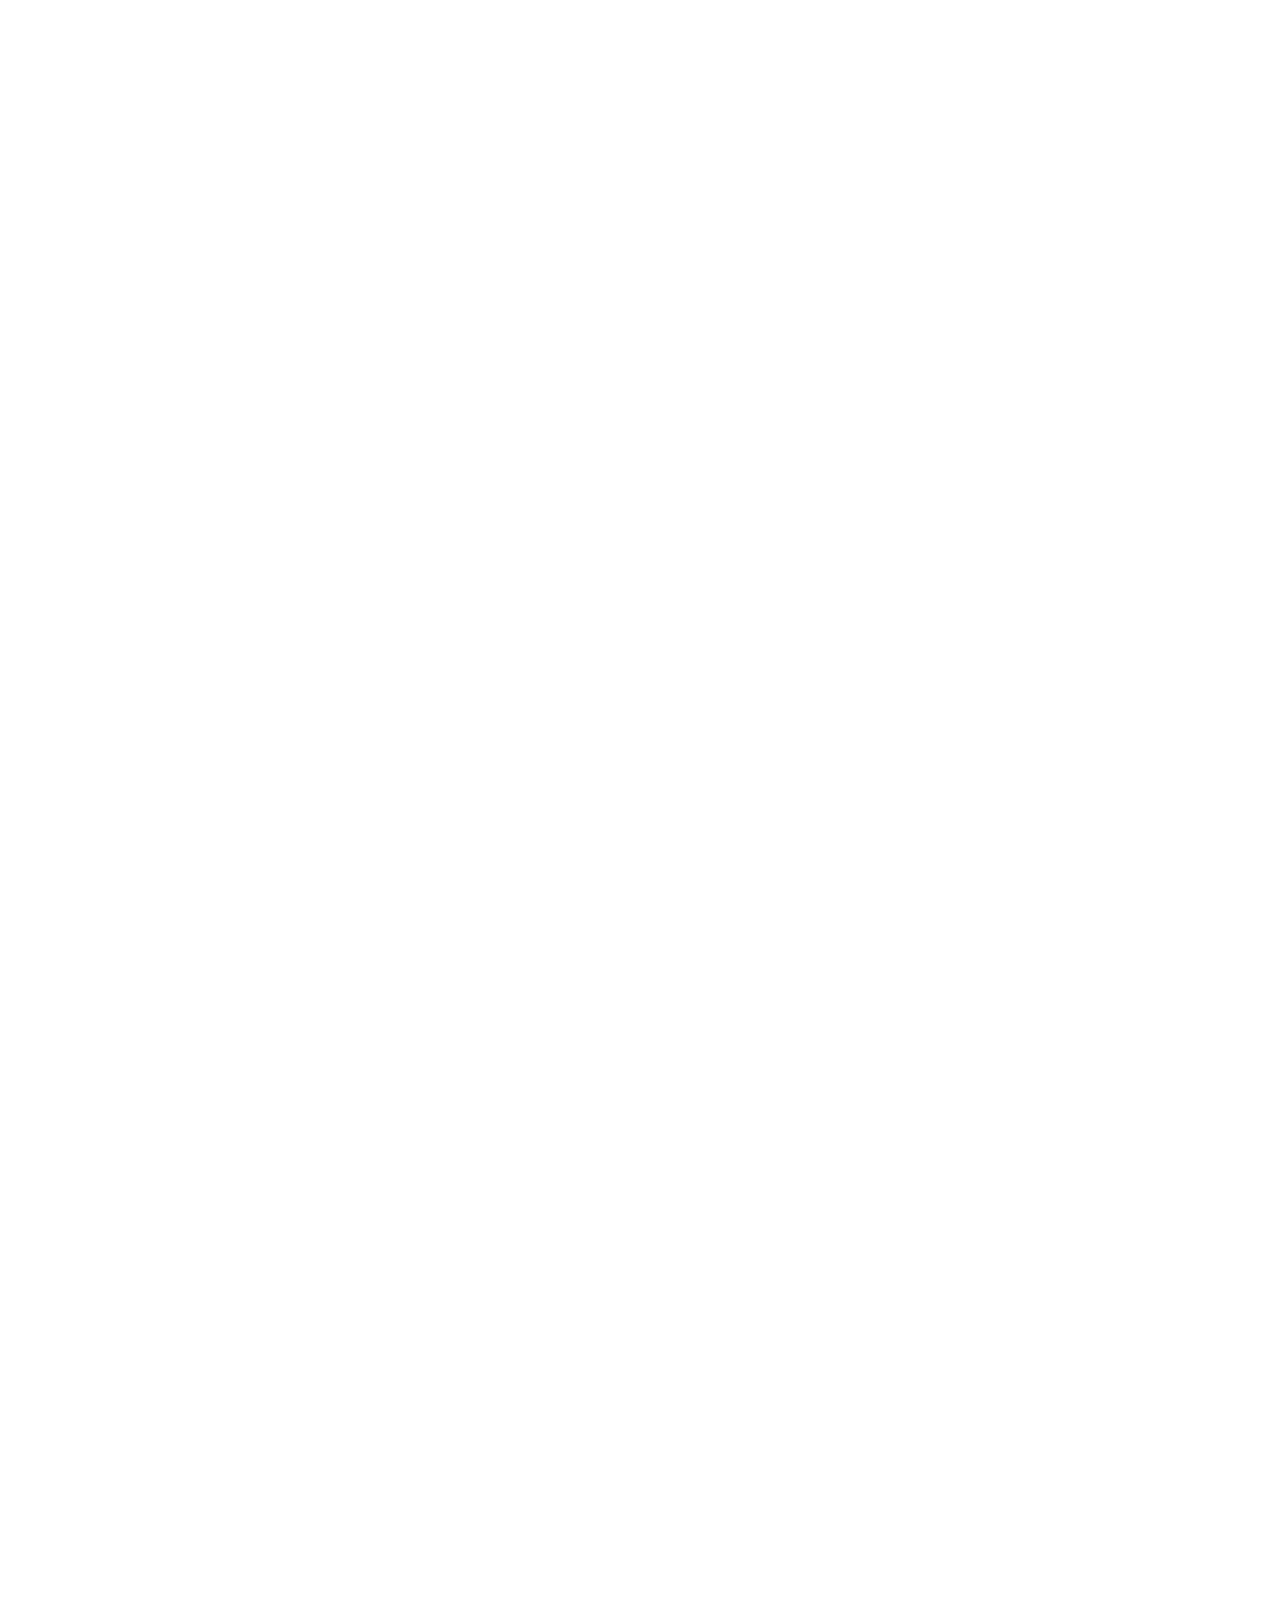
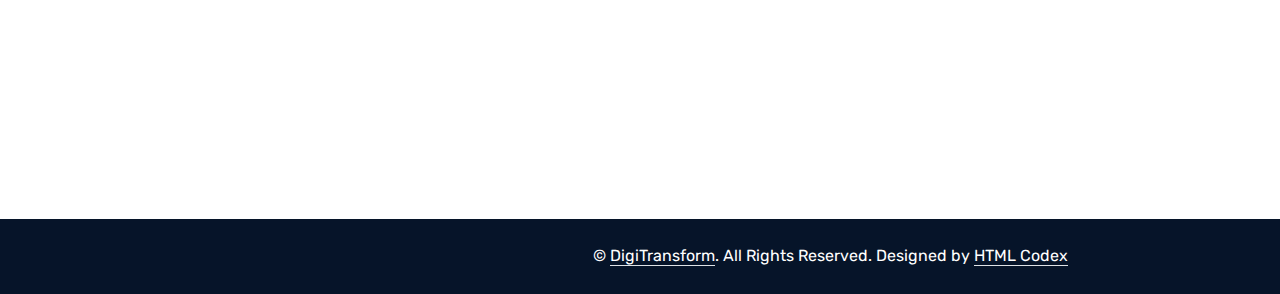
<file: service.html>
<!DOCTYPE html>
<html lang="en">

<head>
    <meta charset="utf-8">
    <title>Our Services - Digital Transformation & IT Solutions</title>
    <meta content="width=device-width, initial-scale=1.0" name="viewport">
    <meta content="Digital Transformation, AI, ML, Gen-AI, E-commerce, Custom Software, Tech Consulting" name="keywords">
    <meta content="Comprehensive IT services including digital transformation, AI/ML solutions, e-commerce development, and tech consulting." name="description">

    <!-- Favicon -->
    <link href="img/favicon.ico" rel="icon">

    <!-- Google Web Fonts -->
    <link rel="preconnect" href="https://fonts.googleapis.com">
    <link rel="preconnect" href="https://fonts.gstatic.com" crossorigin>
    <link href="https://fonts.googleapis.com/css2?family=Nunito:wght@400;600;700;800&family=Rubik:wght@400;500;600;700&display=swap" rel="stylesheet">

    <!-- Icon Font Stylesheet -->
    <link href="https://cdnjs.cloudflare.com/ajax/libs/font-awesome/5.10.0/css/all.min.css" rel="stylesheet">
    <link href="https://cdn.jsdelivr.net/npm/bootstrap-icons@1.4.1/font/bootstrap-icons.css" rel="stylesheet">

    <!-- Libraries Stylesheet -->
    <link href="lib/owlcarousel/assets/owl.carousel.min.css" rel="stylesheet">
    <link href="lib/animate/animate.min.css" rel="stylesheet">

    <!-- Customized Bootstrap Stylesheet -->
    <link href="css/bootstrap.min.css" rel="stylesheet">

    <!-- Template Stylesheet -->
    <link href="css/style.css" rel="stylesheet">
</head>

<body>
    <!-- Spinner Start -->
    <div id="spinner" class="show bg-white position-fixed translate-middle w-100 vh-100 top-50 start-50 d-flex align-items-center justify-content-center">
        <div class="spinner"></div>
    </div>
    <!-- Spinner End -->


    <!-- Topbar Start -->
    <div class="container-fluid bg-dark px-5 d-none d-lg-block">
        <div class="row gx-0">
            <div class="col-lg-8 text-center text-lg-start mb-2 mb-lg-0">
                <div class="d-inline-flex align-items-center" style="height: 45px;">
                    <small class="me-3 text-light"><i class="fa fa-map-marker-alt me-2"></i>123 Street, New York, USA</small>
                    <small class="me-3 text-light"><i class="fa fa-phone-alt me-2"></i>+012 345 6789</small>
                    <small class="text-light"><i class="fa fa-envelope-open me-2"></i>info@example.com</small>
                </div>
            </div>
            <div class="col-lg-4 text-center text-lg-end">
                <div class="d-inline-flex align-items-center" style="height: 45px;">
                    <a class="btn btn-sm btn-outline-light btn-sm-square rounded-circle me-2" href=""><i class="fab fa-twitter fw-normal"></i></a>
                    <a class="btn btn-sm btn-outline-light btn-sm-square rounded-circle me-2" href=""><i class="fab fa-facebook-f fw-normal"></i></a>
                    <a class="btn btn-sm btn-outline-light btn-sm-square rounded-circle me-2" href=""><i class="fab fa-linkedin-in fw-normal"></i></a>
                    <a class="btn btn-sm btn-outline-light btn-sm-square rounded-circle me-2" href=""><i class="fab fa-instagram fw-normal"></i></a>
                    <a class="btn btn-sm btn-outline-light btn-sm-square rounded-circle" href=""><i class="fab fa-youtube fw-normal"></i></a>
                </div>
            </div>
        </div>
    </div>
    <!-- Topbar End -->


    <!-- Navbar Start -->
    <div class="container-fluid position-relative p-0">
        <nav class="navbar navbar-expand-lg navbar-dark px-5 py-3 py-lg-0">
            <a href="index.html" class="navbar-brand p-0">
                <h1 class="m-0"><i class="fa fa-laptop-code me-2"></i>DigiTransform</h1>
            </a>
            <button class="navbar-toggler" type="button" data-bs-toggle="collapse" data-bs-target="#navbarCollapse">
                <span class="fa fa-bars"></span>
            </button>
            <div class="collapse navbar-collapse" id="navbarCollapse">
                <div class="navbar-nav ms-auto py-0">
                    <a href="index.html" class="nav-item nav-link">Home</a>
                    <a href="about.html" class="nav-item nav-link">About</a>
                    <a href="service.html" class="nav-item nav-link active">Services</a>
                    <div class="nav-item dropdown">
                        <a href="#" class="nav-link dropdown-toggle" data-bs-toggle="dropdown">Pages</a>
                        <div class="dropdown-menu m-0">
                            <a href="feature.html" class="dropdown-item">Our features</a>
                            <a href="team.html" class="dropdown-item">Team Members</a>
                            <a href="testimonial.html" class="dropdown-item">Testimonial</a>
                            <a href="quote.html" class="dropdown-item">Free Quote</a>
                        </div>
                    </div>
                    <a href="contact.html" class="nav-item nav-link">Contact</a>
                </div>
                <butaton type="button" class="btn text-primary ms-3" data-bs-toggle="modal" data-bs-target="#searchModal"><i class="fa fa-search"></i></butaton>
                <a href="quote.html" class="btn btn-primary py-2 px-4 ms-3">Get a Quote</a>
            </div>
        </nav>

        <div class="container-fluid bg-primary py-5 bg-header" style="margin-bottom: 90px;">
            <div class="row py-5">
                <div class="col-12 pt-lg-5 mt-lg-5 text-center">
                    <h1 class="display-4 text-white animated zoomIn">Services</h1>
                    <a href="" class="h5 text-white">Home</a>
                    <i class="far fa-circle text-white px-2"></i>
                    <a href="" class="h5 text-white">Services</a>
                </div>
            </div>
        </div>
    </div>
    <!-- Navbar End -->


    <!-- Full Screen Search Start -->
    <div class="modal fade" id="searchModal" tabindex="-1">
        <div class="modal-dialog modal-fullscreen">
            <div class="modal-content" style="background: rgba(9, 30, 62, .7);">
                <div class="modal-header border-0">
                    <button type="button" class="btn bg-white btn-close" data-bs-dismiss="modal" aria-label="Close"></button>
                </div>
                <div class="modal-body d-flex align-items-center justify-content-center">
                    <div class="input-group" style="max-width: 600px;">
                        <input type="text" class="form-control bg-transparent border-primary p-3" placeholder="Type search keyword">
                        <button class="btn btn-primary px-4"><i class="bi bi-search"></i></button>
                    </div>
                </div>
            </div>
        </div>
    </div>
    <!-- Full Screen Search End -->


    <!-- Service Start -->
    <div class="container-fluid py-5 wow fadeInUp" data-wow-delay="0.1s">
        <div class="container py-5">
            <div class="section-title text-center position-relative pb-3 mb-5 mx-auto" style="max-width: 700px;">
                <h5 class="fw-bold text-primary text-uppercase">Our Services</h5>
                <h1 class="mb-0">Comprehensive Digital Solutions Tailored to Your Business Needs</h1>
            </div>

            <!-- Service 1: Digital Transformation -->
            <div class="row g-5 mb-5">
                <div class="col-12 wow fadeInUp" data-wow-delay="0.1s">
                    <div class="service-detail-item bg-light rounded p-5">
                        <div class="d-flex align-items-center mb-4">
                            <div class="service-icon flex-shrink-0">
                                <i class="fa fa-sync-alt text-white"></i>
                            </div>
                            <div class="ms-4">
                                <h3 class="mb-2">Digital Transformation & Enterprise Transformation</h3>
                                <p class="mb-0 text-muted">Modernize your business operations and embrace digital innovation</p>
                            </div>
                        </div>
                        <p class="mb-4">We help organizations navigate the complexities of digital transformation, from strategy to execution. Our comprehensive approach ensures seamless modernization of legacy systems, process optimization, and cloud adoption.</p>
                        <div class="row g-3">
                            <div class="col-md-6">
                                <div class="d-flex align-items-start">
                                    <i class="fa fa-check text-primary me-3 mt-1"></i>
                                    <div>
                                        <h6 class="mb-1">Digital Transformation Strategy Consulting</h6>
                                        <p class="mb-0 small text-muted">Roadmap development, maturity assessment, and strategic planning</p>
                                    </div>
                                </div>
                            </div>
                            <div class="col-md-6">
                                <div class="d-flex align-items-start">
                                    <i class="fa fa-check text-primary me-3 mt-1"></i>
                                    <div>
                                        <h6 class="mb-1">Legacy System Modernization & Migration</h6>
                                        <p class="mb-0 small text-muted">Application re-platforming, database migration, and system upgrades</p>
                                    </div>
                                </div>
                            </div>
                            <div class="col-md-6">
                                <div class="d-flex align-items-start">
                                    <i class="fa fa-check text-primary me-3 mt-1"></i>
                                    <div>
                                        <h6 class="mb-1">Business Process Automation & Optimization</h6>
                                        <p class="mb-0 small text-muted">Workflow automation, RPA implementation, and efficiency improvements</p>
                                    </div>
                                </div>
                            </div>
                            <div class="col-md-6">
                                <div class="d-flex align-items-start">
                                    <i class="fa fa-check text-primary me-3 mt-1"></i>
                                    <div>
                                        <h6 class="mb-1">Cloud Migration & Cloud-Native Architecture</h6>
                                        <p class="mb-0 small text-muted">AWS, Azure, GCP migration, containerization, and microservices</p>
                                    </div>
                                </div>
                            </div>
                            <div class="col-md-6">
                                <div class="d-flex align-items-start">
                                    <i class="fa fa-check text-primary me-3 mt-1"></i>
                                    <div>
                                        <h6 class="mb-1">Enterprise Integration (ERP/CRM/APIs)</h6>
                                        <p class="mb-0 small text-muted">System integration, API development, and internal tool connectivity</p>
                                    </div>
                                </div>
                            </div>
                        </div>
                    </div>
                </div>
            </div>

            <!-- Service 2: AI, ML & Gen-AI -->
            <div class="row g-5 mb-5">
                <div class="col-12 wow fadeInUp" data-wow-delay="0.2s">
                    <div class="service-detail-item bg-light rounded p-5">
                        <div class="d-flex align-items-center mb-4">
                            <div class="service-icon flex-shrink-0">
                                <i class="fa fa-brain text-white"></i>
                            </div>
                            <div class="ms-4">
                                <h3 class="mb-2">Data Analytics, AI, ML & Gen-AI Services</h3>
                                <p class="mb-0 text-muted">Unlock insights and automate intelligence with cutting-edge AI solutions</p>
                            </div>
                        </div>
                        <p class="mb-4">Leverage the power of artificial intelligence and machine learning to transform your data into actionable insights. From predictive analytics to generative AI applications, we build custom solutions that drive innovation and competitive advantage.</p>
                        <div class="row g-3">
                            <div class="col-md-6">
                                <div class="d-flex align-items-start">
                                    <i class="fa fa-check text-primary me-3 mt-1"></i>
                                    <div>
                                        <h6 class="mb-1">Data Analytics & BI Dashboards</h6>
                                        <p class="mb-0 small text-muted">Interactive dashboards, data visualization, and decision support systems</p>
                                    </div>
                                </div>
                            </div>
                            <div class="col-md-6">
                                <div class="d-flex align-items-start">
                                    <i class="fa fa-check text-primary me-3 mt-1"></i>
                                    <div>
                                        <h6 class="mb-1">Machine Learning & Predictive Analytics</h6>
                                        <p class="mb-0 small text-muted">Custom ML models, forecasting, pattern recognition, and anomaly detection</p>
                                    </div>
                                </div>
                            </div>
                            <div class="col-md-6">
                                <div class="d-flex align-items-start">
                                    <i class="fa fa-check text-primary me-3 mt-1"></i>
                                    <div>
                                        <h6 class="mb-1">Generative AI Consulting & Development</h6>
                                        <p class="mb-0 small text-muted">LLM integration, custom GPT models, AI-powered content generation</p>
                                    </div>
                                </div>
                            </div>
                            <div class="col-md-6">
                                <div class="d-flex align-items-start">
                                    <i class="fa fa-check text-primary me-3 mt-1"></i>
                                    <div>
                                        <h6 class="mb-1">AI for E-commerce & Product Enrichment</h6>
                                        <p class="mb-0 small text-muted">AI-based 3D imaging, product recommendations, cosmetic product enrichment</p>
                                    </div>
                                </div>
                            </div>
                            <div class="col-md-6">
                                <div class="d-flex align-items-start">
                                    <i class="fa fa-check text-primary me-3 mt-1"></i>
                                    <div>
                                        <h6 class="mb-1">Custom AI/ML Pipelines & Data Pipelines</h6>
                                        <p class="mb-0 small text-muted">ETL processes, model training pipelines, and automated workflows</p>
                                    </div>
                                </div>
                            </div>
                            <div class="col-md-6">
                                <div class="d-flex align-items-start">
                                    <i class="fa fa-check text-primary me-3 mt-1"></i>
                                    <div>
                                        <h6 class="mb-1">AI-Powered User Interfaces</h6>
                                        <p class="mb-0 small text-muted">Chatbots, virtual assistants, intelligent search, and personalization</p>
                                    </div>
                                </div>
                            </div>
                        </div>
                    </div>
                </div>
            </div>
            <!-- Service 3: E-commerce Solutions -->
            <div class="row g-5 mb-5">
                <div class="col-12 wow fadeInUp" data-wow-delay="0.3s">
                    <div class="service-detail-item bg-light rounded p-5">
                        <div class="d-flex align-items-center mb-4">
                            <div class="service-icon flex-shrink-0">
                                <i class="fa fa-shopping-cart text-white"></i>
                            </div>
                            <div class="ms-4">
                                <h3 class="mb-2">E-commerce & Commerce Acceleration</h3>
                                <p class="mb-0 text-muted">Build powerful online stores and accelerate your digital commerce</p>
                            </div>
                        </div>
                        <p class="mb-4">From custom e-commerce platforms to headless commerce solutions, we create seamless shopping experiences that drive conversions. Our expertise spans jewelry, cosmetics, retail, and luxury goods with specialized features for product visualization and personalization.</p>
                        <div class="row g-3">
                            <div class="col-md-6">
                                <div class="d-flex align-items-start">
                                    <i class="fa fa-check text-primary me-3 mt-1"></i>
                                    <div>
                                        <h6 class="mb-1">E-commerce Platform Development</h6>
                                        <p class="mb-0 small text-muted">Custom platforms, Shopify, BigCommerce, WooCommerce, Magento</p>
                                    </div>
                                </div>
                            </div>
                            <div class="col-md-6">
                                <div class="d-flex align-items-start">
                                    <i class="fa fa-check text-primary me-3 mt-1"></i>
                                    <div>
                                        <h6 class="mb-1">Custom Product Catalogs & Configurators</h6>
                                        <p class="mb-0 small text-muted">Jewelry customization, 3D product viewers, personalized configurations</p>
                                    </div>
                                </div>
                            </div>
                            <div class="col-md-6">
                                <div class="d-flex align-items-start">
                                    <i class="fa fa-check text-primary me-3 mt-1"></i>
                                    <div>
                                        <h6 class="mb-1">Headless Commerce & API-First Architecture</h6>
                                        <p class="mb-0 small text-muted">Decoupled frontend/backend, omnichannel experiences, PWA development</p>
                                    </div>
                                </div>
                            </div>
                            <div class="col-md-6">
                                <div class="d-flex align-items-start">
                                    <i class="fa fa-check text-primary me-3 mt-1"></i>
                                    <div>
                                        <h6 class="mb-1">Payment & Shipping Integrations</h6>
                                        <p class="mb-0 small text-muted">Payment gateways, shipping providers, inventory management systems</p>
                                    </div>
                                </div>
                            </div>
                            <div class="col-md-6">
                                <div class="d-flex align-items-start">
                                    <i class="fa fa-check text-primary me-3 mt-1"></i>
                                    <div>
                                        <h6 class="mb-1">Product Enrichment & Content Management</h6>
                                        <p class="mb-0 small text-muted">AI-powered product descriptions, image optimization, SEO enhancement</p>
                                    </div>
                                </div>
                            </div>
                            <div class="col-md-6">
                                <div class="d-flex align-items-start">
                                    <i class="fa fa-check text-primary me-3 mt-1"></i>
                                    <div>
                                        <h6 class="mb-1">Marketplace & Multi-vendor Solutions</h6>
                                        <p class="mb-0 small text-muted">B2B/B2C marketplaces, vendor management, commission systems</p>
                                    </div>
                                </div>
                            </div>
                        </div>
                    </div>
                </div>
            </div>

            <!-- Service 4: Custom Software Development -->
            <div class="row g-5 mb-5">
                <div class="col-12 wow fadeInUp" data-wow-delay="0.4s">
                    <div class="service-detail-item bg-light rounded p-5">
                        <div class="d-flex align-items-center mb-4">
                            <div class="service-icon flex-shrink-0">
                                <i class="fa fa-code text-white"></i>
                            </div>
                            <div class="ms-4">
                                <h3 class="mb-2">Custom Software Development</h3>
                                <p class="mb-0 text-muted">Tailored applications built with modern technologies</p>
                            </div>
                        </div>
                        <p class="mb-4">We build custom software solutions that perfectly align with your business requirements. From web applications to mobile apps and enterprise systems, our development team delivers scalable, maintainable, and high-performance solutions.</p>
                        <div class="row g-3">
                            <div class="col-md-6">
                                <div class="d-flex align-items-start">
                                    <i class="fa fa-check text-primary me-3 mt-1"></i>
                                    <div>
                                        <h6 class="mb-1">Web Application Development</h6>
                                        <p class="mb-0 small text-muted">React, Angular, Vue.js, Node.js, Python, .NET, Java</p>
                                    </div>
                                </div>
                            </div>
                            <div class="col-md-6">
                                <div class="d-flex align-items-start">
                                    <i class="fa fa-check text-primary me-3 mt-1"></i>
                                    <div>
                                        <h6 class="mb-1">Mobile App Development</h6>
                                        <p class="mb-0 small text-muted">iOS, Android, React Native, Flutter, cross-platform solutions</p>
                                    </div>
                                </div>
                            </div>
                            <div class="col-md-6">
                                <div class="d-flex align-items-start">
                                    <i class="fa fa-check text-primary me-3 mt-1"></i>
                                    <div>
                                        <h6 class="mb-1">Enterprise Application Development</h6>
                                        <p class="mb-0 small text-muted">CRM, ERP, business intelligence, workflow management systems</p>
                                    </div>
                                </div>
                            </div>
                            <div class="col-md-6">
                                <div class="d-flex align-items-start">
                                    <i class="fa fa-check text-primary me-3 mt-1"></i>
                                    <div>
                                        <h6 class="mb-1">API Development & Middleware</h6>
                                        <p class="mb-0 small text-muted">RESTful APIs, GraphQL, microservices, third-party integrations</p>
                                    </div>
                                </div>
                            </div>
                            <div class="col-md-6">
                                <div class="d-flex align-items-start">
                                    <i class="fa fa-check text-primary me-3 mt-1"></i>
                                    <div>
                                        <h6 class="mb-1">Database Design & Optimization</h6>
                                        <p class="mb-0 small text-muted">SQL, NoSQL, data modeling, performance tuning, scalability</p>
                                    </div>
                                </div>
                            </div>
                            <div class="col-md-6">
                                <div class="d-flex align-items-start">
                                    <i class="fa fa-check text-primary me-3 mt-1"></i>
                                    <div>
                                        <h6 class="mb-1">Progressive Web Apps (PWA)</h6>
                                        <p class="mb-0 small text-muted">Offline-first apps, push notifications, app-like experiences</p>
                                    </div>
                                </div>
                            </div>
                        </div>
                    </div>
                </div>
            </div>

            <!-- Service 5: Tech Consulting & Strategy -->
            <div class="row g-5 mb-5">
                <div class="col-12 wow fadeInUp" data-wow-delay="0.5s">
                    <div class="service-detail-item bg-light rounded p-5">
                        <div class="d-flex align-items-center mb-4">
                            <div class="service-icon flex-shrink-0">
                                <i class="fa fa-lightbulb text-white"></i>
                            </div>
                            <div class="ms-4">
                                <h3 class="mb-2">Tech Consulting & Digital Strategy</h3>
                                <p class="mb-0 text-muted">Strategic guidance for technology decisions and digital initiatives</p>
                            </div>
                        </div>
                        <p class="mb-4">Make informed technology decisions with expert guidance. We help you choose the right tech stack, design scalable architectures, and create roadmaps for successful digital initiatives. Our consulting services ensure your technology investments deliver maximum ROI.</p>
                        <div class="row g-3">
                            <div class="col-md-6">
                                <div class="d-flex align-items-start">
                                    <i class="fa fa-check text-primary me-3 mt-1"></i>
                                    <div>
                                        <h6 class="mb-1">Technology Stack Selection & Architecture</h6>
                                        <p class="mb-0 small text-muted">Tech stack evaluation, architecture reviews, cloud vs on-premise</p>
                                    </div>
                                </div>
                            </div>
                            <div class="col-md-6">
                                <div class="d-flex align-items-start">
                                    <i class="fa fa-check text-primary me-3 mt-1"></i>
                                    <div>
                                        <h6 class="mb-1">Digital Roadmap Planning</h6>
                                        <p class="mb-0 small text-muted">Product launches, infrastructure scaling, AI adoption strategies</p>
                                    </div>
                                </div>
                            </div>
                            <div class="col-md-6">
                                <div class="d-flex align-items-start">
                                    <i class="fa fa-check text-primary me-3 mt-1"></i>
                                    <div>
                                        <h6 class="mb-1">Scalability & Performance Consulting</h6>
                                        <p class="mb-0 small text-muted">Load testing, optimization strategies, high-availability design</p>
                                    </div>
                                </div>
                            </div>
                            <div class="col-md-6">
                                <div class="d-flex align-items-start">
                                    <i class="fa fa-check text-primary me-3 mt-1"></i>
                                    <div>
                                        <h6 class="mb-1">Agile Methodology & Process Engineering</h6>
                                        <p class="mb-0 small text-muted">Scrum/Kanban implementation, DevOps practices, CI/CD pipelines</p>
                                    </div>
                                </div>
                            </div>
                            <div class="col-md-6">
                                <div class="d-flex align-items-start">
                                    <i class="fa fa-check text-primary me-3 mt-1"></i>
                                    <div>
                                        <h6 class="mb-1">Security & Compliance Consulting</h6>
                                        <p class="mb-0 small text-muted">Security audits, GDPR/HIPAA compliance, best practices</p>
                                    </div>
                                </div>
                            </div>
                            <div class="col-md-6">
                                <div class="d-flex align-items-start">
                                    <i class="fa fa-check text-primary me-3 mt-1"></i>
                                    <div>
                                        <h6 class="mb-1">Project Management & Delivery</h6>
                                        <p class="mb-0 small text-muted">End-to-end project oversight, risk management, quality assurance</p>
                                    </div>
                                </div>
                            </div>
                        </div>
                    </div>
                </div>
            </div>

            <!-- CTA Section -->
            <div class="row g-5">
                <div class="col-12 wow fadeInUp" data-wow-delay="0.6s">
                    <div class="bg-primary rounded p-5 text-center">
                        <h3 class="text-white mb-3">Ready to Transform Your Business?</h3>
                        <p class="text-white mb-4">Let's discuss how our services can help you achieve your digital transformation goals. Get in touch for a free consultation.</p>
                        <div class="d-flex justify-content-center gap-3">
                            <a href="quote.html" class="btn btn-dark py-3 px-5">Request a Quote</a>
                            <a href="contact.html" class="btn btn-outline-light py-3 px-5">Schedule a Call</a>
                        </div>
                    </div>
                </div>
            </div>
        </div>
    </div>
    <!-- Service End -->


    <!-- Testimonial Start -->
    <div class="container-fluid py-5 wow fadeInUp" data-wow-delay="0.1s">
        <div class="container py-5">
            <div class="section-title text-center position-relative pb-3 mb-4 mx-auto" style="max-width: 600px;">
                <h5 class="fw-bold text-primary text-uppercase">Testimonial</h5>
                <h1 class="mb-0">What Our Clients Say About Our Digital Services</h1>
            </div>
            <div class="owl-carousel testimonial-carousel wow fadeInUp" data-wow-delay="0.6s">
                <div class="testimonial-item bg-light my-4">
                    <div class="d-flex align-items-center border-bottom pt-5 pb-4 px-5">
                        <img class="img-fluid rounded" src="img/testimonial-1.jpg" style="width: 60px; height: 60px;" >
                        <div class="ps-4">
                            <h4 class="text-primary mb-1">Client Name</h4>
                            <small class="text-uppercase">Profession</small>
                        </div>
                    </div>
                    <div class="pt-4 pb-5 px-5">
                        Dolor et eos labore, stet justo sed est sed. Diam sed sed dolor stet amet eirmod eos labore diam
                    </div>
                </div>
                <div class="testimonial-item bg-light my-4">
                    <div class="d-flex align-items-center border-bottom pt-5 pb-4 px-5">
                        <img class="img-fluid rounded" src="img/testimonial-2.jpg" style="width: 60px; height: 60px;" >
                        <div class="ps-4">
                            <h4 class="text-primary mb-1">Client Name</h4>
                            <small class="text-uppercase">Profession</small>
                        </div>
                    </div>
                    <div class="pt-4 pb-5 px-5">
                        Dolor et eos labore, stet justo sed est sed. Diam sed sed dolor stet amet eirmod eos labore diam
                    </div>
                </div>
                <div class="testimonial-item bg-light my-4">
                    <div class="d-flex align-items-center border-bottom pt-5 pb-4 px-5">
                        <img class="img-fluid rounded" src="img/testimonial-3.jpg" style="width: 60px; height: 60px;" >
                        <div class="ps-4">
                            <h4 class="text-primary mb-1">Client Name</h4>
                            <small class="text-uppercase">Profession</small>
                        </div>
                    </div>
                    <div class="pt-4 pb-5 px-5">
                        Dolor et eos labore, stet justo sed est sed. Diam sed sed dolor stet amet eirmod eos labore diam
                    </div>
                </div>
                <div class="testimonial-item bg-light my-4">
                    <div class="d-flex align-items-center border-bottom pt-5 pb-4 px-5">
                        <img class="img-fluid rounded" src="img/testimonial-4.jpg" style="width: 60px; height: 60px;" >
                        <div class="ps-4">
                            <h4 class="text-primary mb-1">Client Name</h4>
                            <small class="text-uppercase">Profession</small>
                        </div>
                    </div>
                    <div class="pt-4 pb-5 px-5">
                        Dolor et eos labore, stet justo sed est sed. Diam sed sed dolor stet amet eirmod eos labore diam
                    </div>
                </div>
            </div>
        </div>
    </div>
    <!-- Testimonial End -->


    <!-- Vendor Start -->
    <div class="container-fluid py-5 wow fadeInUp" data-wow-delay="0.1s">
        <div class="container py-5 mb-5">
            <div class="bg-white">
                <div class="owl-carousel vendor-carousel">
                    <img src="img/vendor-1.jpg" alt="">
                    <img src="img/vendor-2.jpg" alt="">
                    <img src="img/vendor-3.jpg" alt="">
                    <img src="img/vendor-4.jpg" alt="">
                    <img src="img/vendor-5.jpg" alt="">
                    <img src="img/vendor-6.jpg" alt="">
                    <img src="img/vendor-7.jpg" alt="">
                    <img src="img/vendor-8.jpg" alt="">
                    <img src="img/vendor-9.jpg" alt="">
                </div>
            </div>
        </div>
    </div>
    <!-- Vendor End -->
    

    <!-- Footer Start -->
    <div class="container-fluid bg-dark text-light mt-5 wow fadeInUp" data-wow-delay="0.1s">
        <div class="container">
            <div class="row gx-5">
                <div class="col-lg-4 col-md-6 footer-about">
                    <div class="d-flex flex-column align-items-center justify-content-center text-center h-100 bg-primary p-4">
                        <a href="index.html" class="navbar-brand">
                            <h1 class="m-0 text-white"><i class="fa fa-laptop-code me-2"></i>DigiTransform</h1>
                        </a>
                        <p class="mt-3 mb-4">Your trusted partner in digital transformation, AI innovation, and e-commerce excellence. We help businesses digitize, modernize, and scale with cutting-edge technology solutions.</p>
                        <form action="">
                            <div class="input-group">
                                <input type="text" class="form-control border-white p-3" placeholder="Your Email">
                                <button class="btn btn-dark">Subscribe</button>
                            </div>
                        </form>
                    </div>
                </div>
                <div class="col-lg-8 col-md-6">
                    <div class="row gx-5">
                        <div class="col-lg-4 col-md-12 pt-5 mb-5">
                            <div class="section-title section-title-sm position-relative pb-3 mb-4">
                                <h3 class="text-light mb-0">Get In Touch</h3>
                            </div>
                            <div class="d-flex mb-2">
                                <i class="bi bi-geo-alt text-primary me-2"></i>
                                <p class="mb-0">123 Street, New York, USA</p>
                            </div>
                            <div class="d-flex mb-2">
                                <i class="bi bi-envelope-open text-primary me-2"></i>
                                <p class="mb-0">info@example.com</p>
                            </div>
                            <div class="d-flex mb-2">
                                <i class="bi bi-telephone text-primary me-2"></i>
                                <p class="mb-0">+012 345 67890</p>
                            </div>
                            <div class="d-flex mt-4">
                                <a class="btn btn-primary btn-square me-2" href="#"><i class="fab fa-twitter fw-normal"></i></a>
                                <a class="btn btn-primary btn-square me-2" href="#"><i class="fab fa-facebook-f fw-normal"></i></a>
                                <a class="btn btn-primary btn-square me-2" href="#"><i class="fab fa-linkedin-in fw-normal"></i></a>
                                <a class="btn btn-primary btn-square" href="#"><i class="fab fa-instagram fw-normal"></i></a>
                            </div>
                        </div>
                        <div class="col-lg-4 col-md-12 pt-0 pt-lg-5 mb-5">
                            <div class="section-title section-title-sm position-relative pb-3 mb-4">
                                <h3 class="text-light mb-0">Quick Links</h3>
                            </div>
                            <div class="link-animated d-flex flex-column justify-content-start">
                                <a class="text-light mb-2" href="#"><i class="bi bi-arrow-right text-primary me-2"></i>Home</a>
                                <a class="text-light mb-2" href="#"><i class="bi bi-arrow-right text-primary me-2"></i>About Us</a>
                                <a class="text-light mb-2" href="#"><i class="bi bi-arrow-right text-primary me-2"></i>Our Services</a>
                                <a class="text-light mb-2" href="#"><i class="bi bi-arrow-right text-primary me-2"></i>Meet The Team</a>
                                <a class="text-light mb-2" href="#"><i class="bi bi-arrow-right text-primary me-2"></i>Latest Blog</a>
                                <a class="text-light" href="#"><i class="bi bi-arrow-right text-primary me-2"></i>Contact Us</a>
                            </div>
                        </div>
                        <div class="col-lg-4 col-md-12 pt-0 pt-lg-5 mb-5">
                            <div class="section-title section-title-sm position-relative pb-3 mb-4">
                                <h3 class="text-light mb-0">Popular Links</h3>
                            </div>
                            <div class="link-animated d-flex flex-column justify-content-start">
                                <a class="text-light mb-2" href="#"><i class="bi bi-arrow-right text-primary me-2"></i>Home</a>
                                <a class="text-light mb-2" href="#"><i class="bi bi-arrow-right text-primary me-2"></i>About Us</a>
                                <a class="text-light mb-2" href="#"><i class="bi bi-arrow-right text-primary me-2"></i>Our Services</a>
                                <a class="text-light mb-2" href="#"><i class="bi bi-arrow-right text-primary me-2"></i>Meet The Team</a>
                                <a class="text-light mb-2" href="#"><i class="bi bi-arrow-right text-primary me-2"></i>Latest Blog</a>
                                <a class="text-light" href="#"><i class="bi bi-arrow-right text-primary me-2"></i>Contact Us</a>
                            </div>
                        </div>
                    </div>
                </div>
            </div>
        </div>
    </div>
    <div class="container-fluid text-white" style="background: #061429;">
        <div class="container text-center">
            <div class="row justify-content-end">
                <div class="col-lg-8 col-md-6">
                    <div class="d-flex align-items-center justify-content-center" style="height: 75px;">
                        <p class="mb-0">&copy; <a class="text-white border-bottom" href="#">DigiTransform</a>. All Rights Reserved.
						
						<!--/*** The author’s attribution link must remain intact in the template. ***/-->
                        <!--/*** If you wish to remove this credit link, please purchase the Pro Version . ***/-->
                        Designed by <a class="text-white border-bottom" href="https://htmlcodex.com">HTML Codex</a></p>
                    </div>
                </div>
            </div>
        </div>
    </div>
    <!-- Footer End -->


    <!-- Back to Top -->
    <a href="#" class="btn btn-lg btn-primary btn-lg-square rounded back-to-top"><i class="bi bi-arrow-up"></i></a>


    <!-- JavaScript Libraries -->
    <script src="https://code.jquery.com/jquery-3.4.1.min.js"></script>
    <script src="https://cdn.jsdelivr.net/npm/bootstrap@5.0.0/dist/js/bootstrap.bundle.min.js"></script>
    <script src="lib/wow/wow.min.js"></script>
    <script src="lib/easing/easing.min.js"></script>
    <script src="lib/waypoints/waypoints.min.js"></script>
    <script src="lib/counterup/counterup.min.js"></script>
    <script src="lib/owlcarousel/owl.carousel.min.js"></script>

    <!-- Template Javascript -->
    <script src="js/main.js"></script>
</body>

</html>
</file>
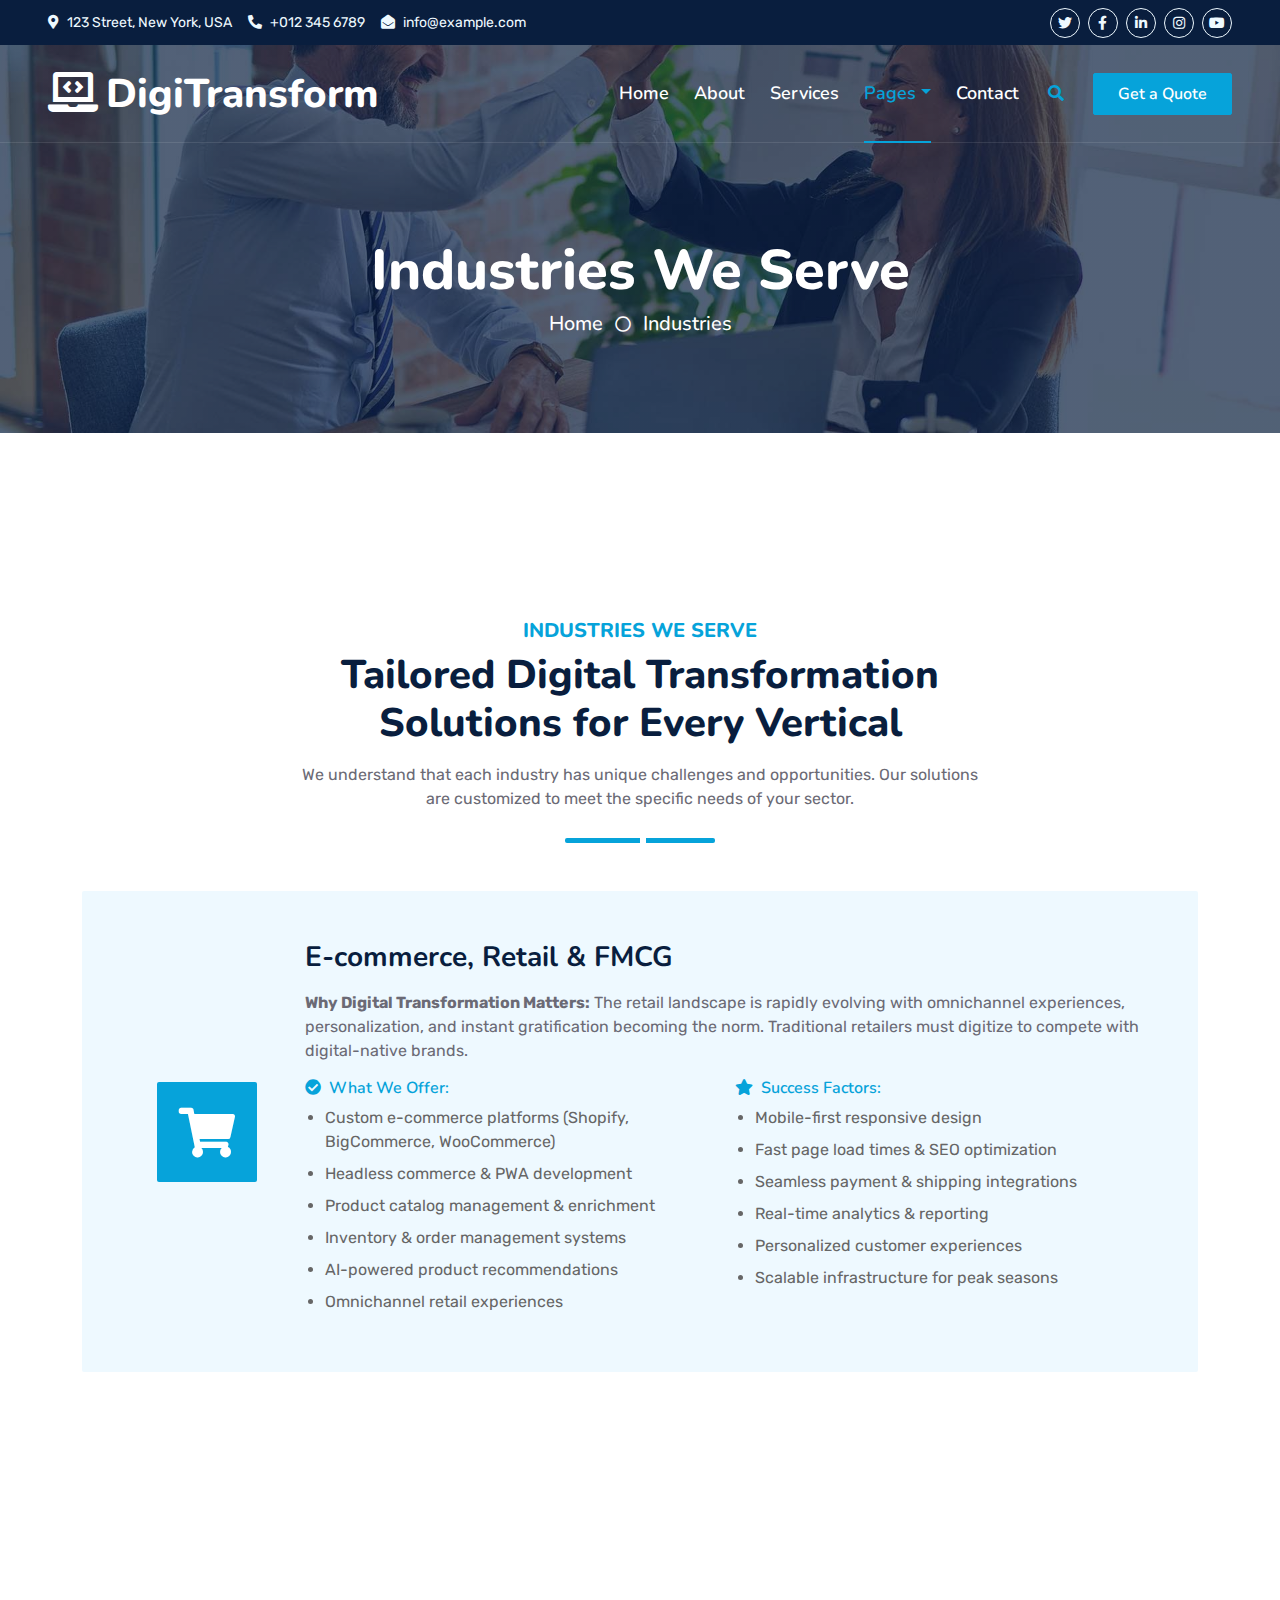
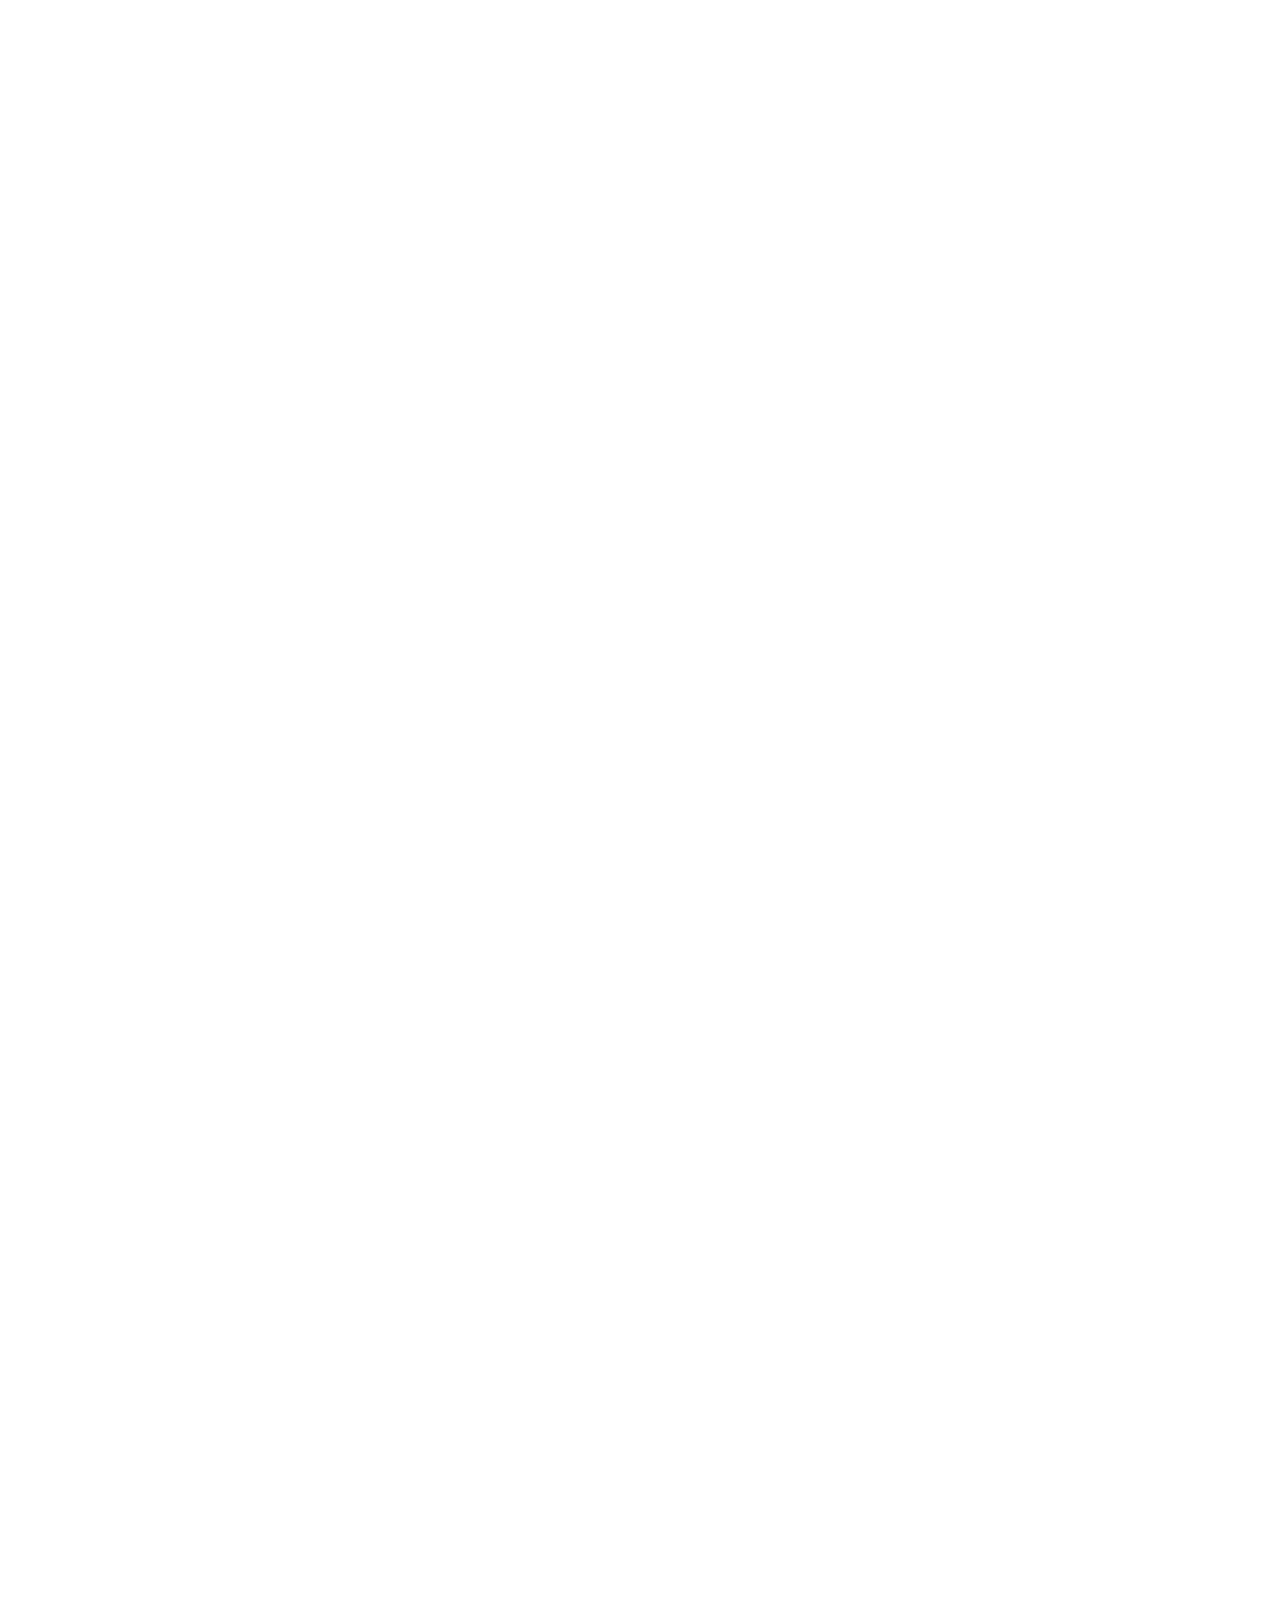
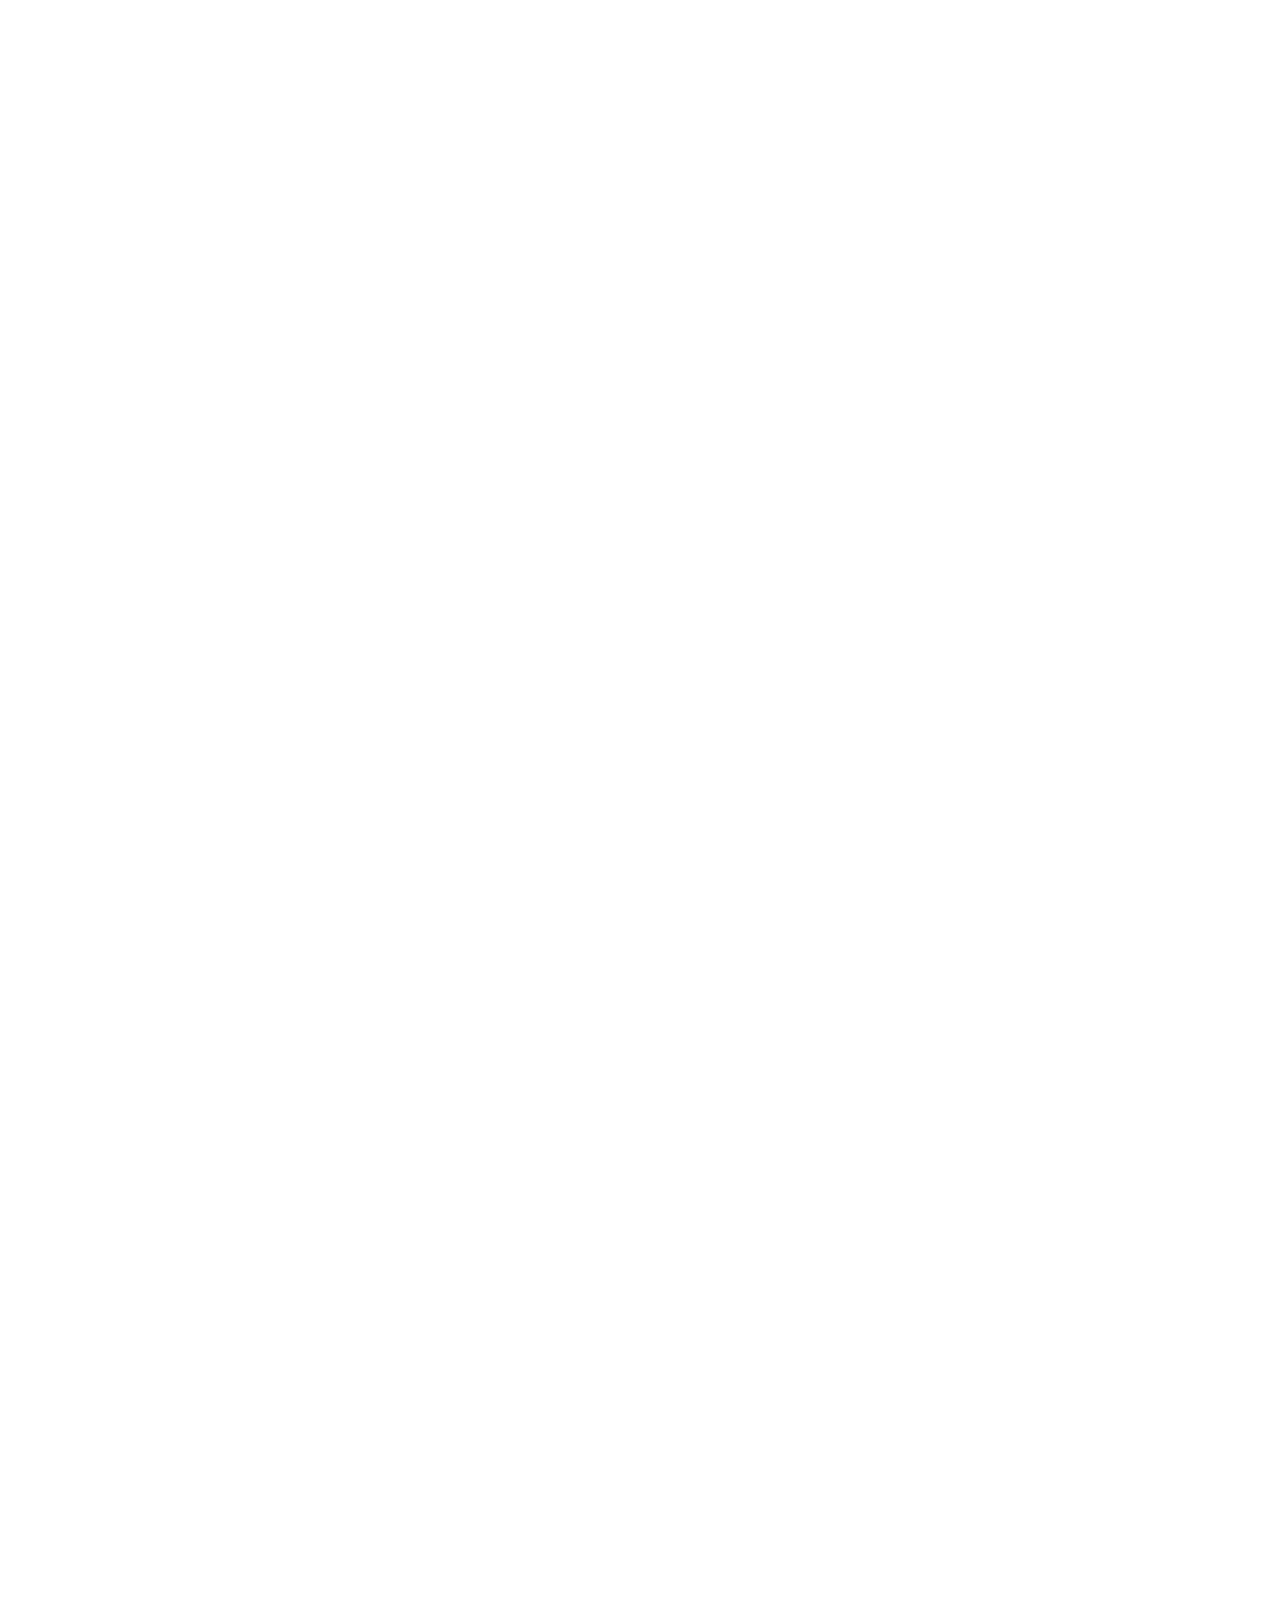
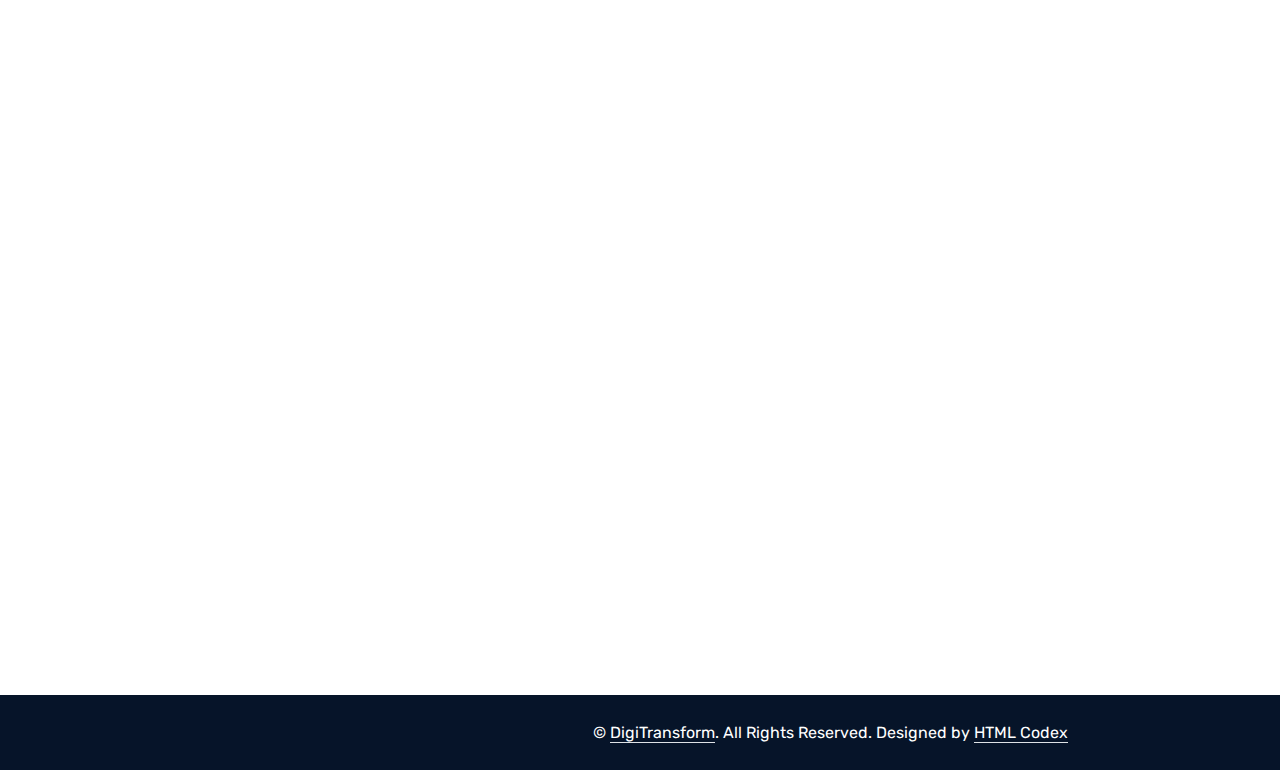
<file: team.html>
<!DOCTYPE html>
<html lang="en">

<head>
    <meta charset="utf-8">
    <title>Industries We Serve - Digital Transformation Solutions</title>
    <meta content="width=device-width, initial-scale=1.0" name="viewport">
    <meta content="E-commerce, Retail, Cosmetics, Manufacturing, SMEs, Digital Transformation by Industry" name="keywords">
    <meta content="Industry-specific digital transformation solutions for e-commerce, retail, cosmetics, manufacturing, and SMEs." name="description">

    <!-- Favicon -->
    <link href="img/favicon.ico" rel="icon">

    <!-- Google Web Fonts -->
    <link rel="preconnect" href="https://fonts.googleapis.com">
    <link rel="preconnect" href="https://fonts.gstatic.com" crossorigin>
    <link href="https://fonts.googleapis.com/css2?family=Nunito:wght@400;600;700;800&family=Rubik:wght@400;500;600;700&display=swap" rel="stylesheet">

    <!-- Icon Font Stylesheet -->
    <link href="https://cdnjs.cloudflare.com/ajax/libs/font-awesome/5.10.0/css/all.min.css" rel="stylesheet">
    <link href="https://cdn.jsdelivr.net/npm/bootstrap-icons@1.4.1/font/bootstrap-icons.css" rel="stylesheet">

    <!-- Libraries Stylesheet -->
    <link href="lib/owlcarousel/assets/owl.carousel.min.css" rel="stylesheet">
    <link href="lib/animate/animate.min.css" rel="stylesheet">

    <!-- Customized Bootstrap Stylesheet -->
    <link href="css/bootstrap.min.css" rel="stylesheet">

    <!-- Template Stylesheet -->
    <link href="css/style.css" rel="stylesheet">
</head>

<body>
    <!-- Spinner Start -->
    <div id="spinner" class="show bg-white position-fixed translate-middle w-100 vh-100 top-50 start-50 d-flex align-items-center justify-content-center">
        <div class="spinner"></div>
    </div>
    <!-- Spinner End -->


    <!-- Topbar Start -->
    <div class="container-fluid bg-dark px-5 d-none d-lg-block">
        <div class="row gx-0">
            <div class="col-lg-8 text-center text-lg-start mb-2 mb-lg-0">
                <div class="d-inline-flex align-items-center" style="height: 45px;">
                    <small class="me-3 text-light"><i class="fa fa-map-marker-alt me-2"></i>123 Street, New York, USA</small>
                    <small class="me-3 text-light"><i class="fa fa-phone-alt me-2"></i>+012 345 6789</small>
                    <small class="text-light"><i class="fa fa-envelope-open me-2"></i>info@example.com</small>
                </div>
            </div>
            <div class="col-lg-4 text-center text-lg-end">
                <div class="d-inline-flex align-items-center" style="height: 45px;">
                    <a class="btn btn-sm btn-outline-light btn-sm-square rounded-circle me-2" href=""><i class="fab fa-twitter fw-normal"></i></a>
                    <a class="btn btn-sm btn-outline-light btn-sm-square rounded-circle me-2" href=""><i class="fab fa-facebook-f fw-normal"></i></a>
                    <a class="btn btn-sm btn-outline-light btn-sm-square rounded-circle me-2" href=""><i class="fab fa-linkedin-in fw-normal"></i></a>
                    <a class="btn btn-sm btn-outline-light btn-sm-square rounded-circle me-2" href=""><i class="fab fa-instagram fw-normal"></i></a>
                    <a class="btn btn-sm btn-outline-light btn-sm-square rounded-circle" href=""><i class="fab fa-youtube fw-normal"></i></a>
                </div>
            </div>
        </div>
    </div>
    <!-- Topbar End -->


    <!-- Navbar Start -->
    <div class="container-fluid position-relative p-0">
        <nav class="navbar navbar-expand-lg navbar-dark px-5 py-3 py-lg-0">
            <a href="index.html" class="navbar-brand p-0">
                <h1 class="m-0"><i class="fa fa-laptop-code me-2"></i>DigiTransform</h1>
            </a>
            <button class="navbar-toggler" type="button" data-bs-toggle="collapse" data-bs-target="#navbarCollapse">
                <span class="fa fa-bars"></span>
            </button>
            <div class="collapse navbar-collapse" id="navbarCollapse">
                <div class="navbar-nav ms-auto py-0">
                    <a href="index.html" class="nav-item nav-link">Home</a>
                    <a href="about.html" class="nav-item nav-link">About</a>
                    <a href="service.html" class="nav-item nav-link">Services</a>
                    <div class="nav-item dropdown">
                        <a href="#" class="nav-link dropdown-toggle active" data-bs-toggle="dropdown">Pages</a>
                        <div class="dropdown-menu m-0">
                            <a href="feature.html" class="dropdown-item">Our features</a>
                            <a href="team.html" class="dropdown-item active">Industries</a>
                            <a href="testimonial.html" class="dropdown-item">Testimonial</a>
                            <a href="quote.html" class="dropdown-item">Free Quote</a>
                        </div>
                    </div>
                    <a href="contact.html" class="nav-item nav-link">Contact</a>
                </div>
                <butaton type="button" class="btn text-primary ms-3" data-bs-toggle="modal" data-bs-target="#searchModal"><i class="fa fa-search"></i></butaton>
                <a href="quote.html" class="btn btn-primary py-2 px-4 ms-3">Get a Quote</a>
            </div>
        </nav>

        <div class="container-fluid bg-primary py-5 bg-header" style="margin-bottom: 90px;">
            <div class="row py-5">
                <div class="col-12 pt-lg-5 mt-lg-5 text-center">
                    <h1 class="display-4 text-white animated zoomIn">Industries We Serve</h1>
                    <a href="index.html" class="h5 text-white">Home</a>
                    <i class="far fa-circle text-white px-2"></i>
                    <a href="" class="h5 text-white">Industries</a>
                </div>
            </div>
        </div>
    </div>
    <!-- Navbar End -->


    <!-- Full Screen Search Start -->
    <div class="modal fade" id="searchModal" tabindex="-1">
        <div class="modal-dialog modal-fullscreen">
            <div class="modal-content" style="background: rgba(9, 30, 62, .7);">
                <div class="modal-header border-0">
                    <button type="button" class="btn bg-white btn-close" data-bs-dismiss="modal" aria-label="Close"></button>
                </div>
                <div class="modal-body d-flex align-items-center justify-content-center">
                    <div class="input-group" style="max-width: 600px;">
                        <input type="text" class="form-control bg-transparent border-primary p-3" placeholder="Type search keyword">
                        <button class="btn btn-primary px-4"><i class="bi bi-search"></i></button>
                    </div>
                </div>
            </div>
        </div>
    </div>
    <!-- Full Screen Search End -->


    <!-- Industries Start -->
    <div class="container-fluid py-5 wow fadeInUp" data-wow-delay="0.1s">
        <div class="container py-5">
            <div class="section-title text-center position-relative pb-3 mb-5 mx-auto" style="max-width: 700px;">
                <h5 class="fw-bold text-primary text-uppercase">Industries We Serve</h5>
                <h1 class="mb-0">Tailored Digital Transformation Solutions for Every Vertical</h1>
                <p class="mt-3">We understand that each industry has unique challenges and opportunities. Our solutions are customized to meet the specific needs of your sector.</p>
            </div>

            <!-- Industry 1: E-commerce & Retail -->
            <div class="row g-5 mb-5">
                <div class="col-12 wow fadeInUp" data-wow-delay="0.1s">
                    <div class="industry-item bg-light rounded p-5">
                        <div class="row align-items-center">
                            <div class="col-lg-2 text-center mb-4 mb-lg-0">
                                <div class="industry-icon bg-primary rounded d-inline-flex align-items-center justify-content-center" style="width: 100px; height: 100px;">
                                    <i class="fa fa-shopping-cart text-white" style="font-size: 50px;"></i>
                                </div>
                            </div>
                            <div class="col-lg-10">
                                <h3 class="mb-3">E-commerce, Retail & FMCG</h3>
                                <p class="mb-3"><strong>Why Digital Transformation Matters:</strong> The retail landscape is rapidly evolving with omnichannel experiences, personalization, and instant gratification becoming the norm. Traditional retailers must digitize to compete with digital-native brands.</p>
                                <div class="row g-3">
                                    <div class="col-md-6">
                                        <h6 class="text-primary mb-2"><i class="fa fa-check-circle me-2"></i>What We Offer:</h6>
                                        <ul class="mb-0">
                                            <li>Custom e-commerce platforms (Shopify, BigCommerce, WooCommerce)</li>
                                            <li>Headless commerce & PWA development</li>
                                            <li>Product catalog management & enrichment</li>
                                            <li>Inventory & order management systems</li>
                                            <li>AI-powered product recommendations</li>
                                            <li>Omnichannel retail experiences</li>
                                        </ul>
                                    </div>
                                    <div class="col-md-6">
                                        <h6 class="text-primary mb-2"><i class="fa fa-star me-2"></i>Success Factors:</h6>
                                        <ul class="mb-0">
                                            <li>Mobile-first responsive design</li>
                                            <li>Fast page load times & SEO optimization</li>
                                            <li>Seamless payment & shipping integrations</li>
                                            <li>Real-time analytics & reporting</li>
                                            <li>Personalized customer experiences</li>
                                            <li>Scalable infrastructure for peak seasons</li>
                                        </ul>
                                    </div>
                                </div>
                            </div>
                        </div>
                    </div>
                </div>
            </div>

            <!-- Industry 2: Cosmetics & Beauty -->
            <div class="row g-5 mb-5">
                <div class="col-12 wow fadeInUp" data-wow-delay="0.2s">
                    <div class="industry-item bg-light rounded p-5">
                        <div class="row align-items-center">
                            <div class="col-lg-2 text-center mb-4 mb-lg-0">
                                <div class="industry-icon bg-primary rounded d-inline-flex align-items-center justify-content-center" style="width: 100px; height: 100px;">
                                    <i class="fa fa-spa text-white" style="font-size: 50px;"></i>
                                </div>
                            </div>
                            <div class="col-lg-10">
                                <h3 class="mb-3">Cosmetics & Beauty</h3>
                                <p class="mb-3"><strong>Why Digital Transformation Matters:</strong> Beauty consumers demand personalized experiences, virtual try-ons, and ingredient transparency. Brands need innovative digital solutions to engage customers and build trust in an increasingly competitive market.</p>
                                <div class="row g-3">
                                    <div class="col-md-6">
                                        <h6 class="text-primary mb-2"><i class="fa fa-check-circle me-2"></i>What We Offer:</h6>
                                        <ul class="mb-0">
                                            <li>AI-powered product enrichment & descriptions</li>
                                            <li>Virtual try-on & AR experiences</li>
                                            <li>Personalized beauty recommendations</li>
                                            <li>Ingredient database & transparency tools</li>
                                            <li>Subscription & loyalty programs</li>
                                            <li>Influencer & social commerce integration</li>
                                        </ul>
                                    </div>
                                    <div class="col-md-6">
                                        <h6 class="text-primary mb-2"><i class="fa fa-star me-2"></i>Success Factors:</h6>
                                        <ul class="mb-0">
                                            <li>High-quality product imagery & 3D visualization</li>
                                            <li>User-generated content & reviews</li>
                                            <li>Mobile app for personalized experiences</li>
                                            <li>AI-driven skin analysis & recommendations</li>
                                            <li>Seamless social media integration</li>
                                            <li>Compliance with cosmetics regulations</li>
                                        </ul>
                                    </div>
                                </div>
                            </div>
                        </div>
                    </div>
                </div>
            </div>

            <!-- Industry 3: Jewelry & Luxury -->
            <div class="row g-5 mb-5">
                <div class="col-12 wow fadeInUp" data-wow-delay="0.3s">
                    <div class="industry-item bg-light rounded p-5">
                        <div class="row align-items-center">
                            <div class="col-lg-2 text-center mb-4 mb-lg-0">
                                <div class="industry-icon bg-primary rounded d-inline-flex align-items-center justify-content-center" style="width: 100px; height: 100px;">
                                    <i class="fa fa-gem text-white" style="font-size: 50px;"></i>
                                </div>
                            </div>
                            <div class="col-lg-10">
                                <h3 class="mb-3">Jewelry & Luxury Goods</h3>
                                <p class="mb-3"><strong>Why Digital Transformation Matters:</strong> Luxury consumers expect premium digital experiences that match the quality of your products. Custom configurators, 3D visualization, and personalized service are essential to compete in the high-end market.</p>
                                <div class="row g-3">
                                    <div class="col-md-6">
                                        <h6 class="text-primary mb-2"><i class="fa fa-check-circle me-2"></i>What We Offer:</h6>
                                        <ul class="mb-0">
                                            <li>Custom jewelry configurators & design tools</li>
                                            <li>3D product visualization & 360° views</li>
                                            <li>Virtual showrooms & appointments</li>
                                            <li>Certification & authentication systems</li>
                                            <li>Bespoke order management</li>
                                            <li>High-end e-commerce platforms</li>
                                        </ul>
                                    </div>
                                    <div class="col-md-6">
                                        <h6 class="text-primary mb-2"><i class="fa fa-star me-2"></i>Success Factors:</h6>
                                        <ul class="mb-0">
                                            <li>Premium brand experience & storytelling</li>
                                            <li>Secure payment & fraud prevention</li>
                                            <li>White-glove customer service integration</li>
                                            <li>Detailed product specifications & imagery</li>
                                            <li>Personalization & engraving options</li>
                                            <li>Exclusive member portals & VIP experiences</li>
                                        </ul>
                                    </div>
                                </div>
                            </div>
                        </div>
                    </div>
                </div>
            </div>
            <!-- Industry 4: Manufacturing & Distribution -->
            <div class="row g-5 mb-5">
                <div class="col-12 wow fadeInUp" data-wow-delay="0.4s">
                    <div class="industry-item bg-light rounded p-5">
                        <div class="row align-items-center">
                            <div class="col-lg-2 text-center mb-4 mb-lg-0">
                                <div class="industry-icon bg-primary rounded d-inline-flex align-items-center justify-content-center" style="width: 100px; height: 100px;">
                                    <i class="fa fa-industry text-white" style="font-size: 50px;"></i>
                                </div>
                            </div>
                            <div class="col-lg-10">
                                <h3 class="mb-3">Manufacturing & Distribution</h3>
                                <p class="mb-3"><strong>Why Digital Transformation Matters:</strong> Modern manufacturing requires integrated systems for production planning, supply chain management, and quality control. Digital transformation improves efficiency, reduces costs, and enables data-driven decision making.</p>
                                <div class="row g-3">
                                    <div class="col-md-6">
                                        <h6 class="text-primary mb-2"><i class="fa fa-check-circle me-2"></i>What We Offer:</h6>
                                        <ul class="mb-0">
                                            <li>ERP system integration & customization</li>
                                            <li>Supply chain management solutions</li>
                                            <li>IoT & sensor data integration</li>
                                            <li>Predictive maintenance systems</li>
                                            <li>Quality control & compliance tracking</li>
                                            <li>Warehouse management systems (WMS)</li>
                                        </ul>
                                    </div>
                                    <div class="col-md-6">
                                        <h6 class="text-primary mb-2"><i class="fa fa-star me-2"></i>Success Factors:</h6>
                                        <ul class="mb-0">
                                            <li>Real-time production monitoring</li>
                                            <li>Automated workflow & process optimization</li>
                                            <li>Integration with existing machinery</li>
                                            <li>Data analytics for operational insights</li>
                                            <li>Inventory optimization & demand forecasting</li>
                                            <li>Compliance & regulatory reporting</li>
                                        </ul>
                                    </div>
                                </div>
                            </div>
                        </div>
                    </div>
                </div>
            </div>

            <!-- Industry 5: SMEs & Startups -->
            <div class="row g-5 mb-5">
                <div class="col-12 wow fadeInUp" data-wow-delay="0.5s">
                    <div class="industry-item bg-light rounded p-5">
                        <div class="row align-items-center">
                            <div class="col-lg-2 text-center mb-4 mb-lg-0">
                                <div class="industry-icon bg-primary rounded d-inline-flex align-items-center justify-content-center" style="width: 100px; height: 100px;">
                                    <i class="fa fa-rocket text-white" style="font-size: 50px;"></i>
                                </div>
                            </div>
                            <div class="col-lg-10">
                                <h3 class="mb-3">SMEs & Startups</h3>
                                <p class="mb-3"><strong>Why Digital Transformation Matters:</strong> Small and medium enterprises need to move fast and scale efficiently. Digital transformation enables startups to compete with larger players through automation, cloud infrastructure, and agile development practices.</p>
                                <div class="row g-3">
                                    <div class="col-md-6">
                                        <h6 class="text-primary mb-2"><i class="fa fa-check-circle me-2"></i>What We Offer:</h6>
                                        <ul class="mb-0">
                                            <li>MVP development & rapid prototyping</li>
                                            <li>Cloud-native application development</li>
                                            <li>Scalable architecture design</li>
                                            <li>SaaS platform development</li>
                                            <li>Mobile-first web applications</li>
                                            <li>Cost-effective tech stack selection</li>
                                        </ul>
                                    </div>
                                    <div class="col-md-6">
                                        <h6 class="text-primary mb-2"><i class="fa fa-star me-2"></i>Success Factors:</h6>
                                        <ul class="mb-0">
                                            <li>Agile development methodology</li>
                                            <li>Fast time-to-market</li>
                                            <li>Flexible & scalable infrastructure</li>
                                            <li>Budget-conscious solutions</li>
                                            <li>Focus on core business value</li>
                                            <li>Continuous iteration & improvement</li>
                                        </ul>
                                    </div>
                                </div>
                            </div>
                        </div>
                    </div>
                </div>
            </div>

            <!-- Industry 6: Healthcare & Wellness -->
            <div class="row g-5 mb-5">
                <div class="col-12 wow fadeInUp" data-wow-delay="0.6s">
                    <div class="industry-item bg-light rounded p-5">
                        <div class="row align-items-center">
                            <div class="col-lg-2 text-center mb-4 mb-lg-0">
                                <div class="industry-icon bg-primary rounded d-inline-flex align-items-center justify-content-center" style="width: 100px; height: 100px;">
                                    <i class="fa fa-heartbeat text-white" style="font-size: 50px;"></i>
                                </div>
                            </div>
                            <div class="col-lg-10">
                                <h3 class="mb-3">Healthcare & Wellness</h3>
                                <p class="mb-3"><strong>Why Digital Transformation Matters:</strong> Healthcare providers need secure, compliant digital solutions for patient management, telemedicine, and data analytics. Digital transformation improves patient outcomes while reducing administrative burden.</p>
                                <div class="row g-3">
                                    <div class="col-md-6">
                                        <h6 class="text-primary mb-2"><i class="fa fa-check-circle me-2"></i>What We Offer:</h6>
                                        <ul class="mb-0">
                                            <li>Patient management systems</li>
                                            <li>Telemedicine & virtual care platforms</li>
                                            <li>Electronic health records (EHR) integration</li>
                                            <li>Appointment scheduling & reminders</li>
                                            <li>Health data analytics & reporting</li>
                                            <li>Wellness & fitness app development</li>
                                        </ul>
                                    </div>
                                    <div class="col-md-6">
                                        <h6 class="text-primary mb-2"><i class="fa fa-star me-2"></i>Success Factors:</h6>
                                        <ul class="mb-0">
                                            <li>HIPAA compliance & data security</li>
                                            <li>User-friendly patient interfaces</li>
                                            <li>Integration with medical devices</li>
                                            <li>Secure data encryption & storage</li>
                                            <li>Real-time health monitoring</li>
                                            <li>Regulatory compliance & auditing</li>
                                        </ul>
                                    </div>
                                </div>
                            </div>
                        </div>
                    </div>
                </div>
            </div>

            <!-- Industry 7: Food & Hospitality -->
            <div class="row g-5 mb-5">
                <div class="col-12 wow fadeInUp" data-wow-delay="0.7s">
                    <div class="industry-item bg-light rounded p-5">
                        <div class="row align-items-center">
                            <div class="col-lg-2 text-center mb-4 mb-lg-0">
                                <div class="industry-icon bg-primary rounded d-inline-flex align-items-center justify-content-center" style="width: 100px; height: 100px;">
                                    <i class="fa fa-utensils text-white" style="font-size: 50px;"></i>
                                </div>
                            </div>
                            <div class="col-lg-10">
                                <h3 class="mb-3">Food & Hospitality</h3>
                                <p class="mb-3"><strong>Why Digital Transformation Matters:</strong> The food and hospitality industry is evolving with online ordering, contactless payments, and personalized guest experiences. Digital solutions enhance customer satisfaction and operational efficiency.</p>
                                <div class="row g-3">
                                    <div class="col-md-6">
                                        <h6 class="text-primary mb-2"><i class="fa fa-check-circle me-2"></i>What We Offer:</h6>
                                        <ul class="mb-0">
                                            <li>Online ordering & delivery platforms</li>
                                            <li>Restaurant management systems (POS)</li>
                                            <li>Reservation & table management</li>
                                            <li>Menu management & digital menus</li>
                                            <li>Loyalty programs & customer engagement</li>
                                            <li>Kitchen display systems (KDS)</li>
                                        </ul>
                                    </div>
                                    <div class="col-md-6">
                                        <h6 class="text-primary mb-2"><i class="fa fa-star me-2"></i>Success Factors:</h6>
                                        <ul class="mb-0">
                                            <li>Seamless online/offline integration</li>
                                            <li>Mobile ordering & contactless payment</li>
                                            <li>Real-time inventory tracking</li>
                                            <li>Customer feedback & reviews</li>
                                            <li>Multi-location management</li>
                                            <li>Analytics for menu optimization</li>
                                        </ul>
                                    </div>
                                </div>
                            </div>
                        </div>
                    </div>
                </div>
            </div>

            <!-- CTA Section -->
            <div class="row g-5">
                <div class="col-12 wow fadeInUp" data-wow-delay="0.8s">
                    <div class="bg-primary rounded p-5 text-center">
                        <h3 class="text-white mb-3">Don't See Your Industry Listed?</h3>
                        <p class="text-white mb-4">We work with businesses across all sectors. Our adaptable approach means we can tailor our digital transformation solutions to meet your unique industry requirements.</p>
                        <div class="d-flex justify-content-center gap-3 flex-wrap">
                            <a href="contact.html" class="btn btn-dark py-3 px-5">Discuss Your Industry Needs</a>
                            <a href="quote.html" class="btn btn-outline-light py-3 px-5">Request a Custom Quote</a>
                        </div>
                    </div>
                </div>
            </div>
        </div>
    </div>
    <!-- Industries End -->


    <!-- Vendor Start -->
    <div class="container-fluid py-5 wow fadeInUp" data-wow-delay="0.1s">
        <div class="container py-5 mb-5">
            <div class="bg-white">
                <div class="owl-carousel vendor-carousel">
                    <img src="img/vendor-1.jpg" alt="">
                    <img src="img/vendor-2.jpg" alt="">
                    <img src="img/vendor-3.jpg" alt="">
                    <img src="img/vendor-4.jpg" alt="">
                    <img src="img/vendor-5.jpg" alt="">
                    <img src="img/vendor-6.jpg" alt="">
                    <img src="img/vendor-7.jpg" alt="">
                    <img src="img/vendor-8.jpg" alt="">
                    <img src="img/vendor-9.jpg" alt="">
                </div>
            </div>
        </div>
    </div>
    <!-- Vendor End -->
    

    <!-- Footer Start -->
    <div class="container-fluid bg-dark text-light mt-5 wow fadeInUp" data-wow-delay="0.1s">
        <div class="container">
            <div class="row gx-5">
                <div class="col-lg-4 col-md-6 footer-about">
                    <div class="d-flex flex-column align-items-center justify-content-center text-center h-100 bg-primary p-4">
                        <a href="index.html" class="navbar-brand">
                            <h1 class="m-0 text-white"><i class="fa fa-laptop-code me-2"></i>DigiTransform</h1>
                        </a>
                        <p class="mt-3 mb-4">Your trusted partner in digital transformation, AI innovation, and e-commerce excellence. We help businesses digitize, modernize, and scale with cutting-edge technology solutions.</p>
                        <form action="">
                            <div class="input-group">
                                <input type="text" class="form-control border-white p-3" placeholder="Your Email">
                                <button class="btn btn-dark">Subscribe</button>
                            </div>
                        </form>
                    </div>
                </div>
                <div class="col-lg-8 col-md-6">
                    <div class="row gx-5">
                        <div class="col-lg-4 col-md-12 pt-5 mb-5">
                            <div class="section-title section-title-sm position-relative pb-3 mb-4">
                                <h3 class="text-light mb-0">Get In Touch</h3>
                            </div>
                            <div class="d-flex mb-2">
                                <i class="bi bi-geo-alt text-primary me-2"></i>
                                <p class="mb-0">123 Street, New York, USA</p>
                            </div>
                            <div class="d-flex mb-2">
                                <i class="bi bi-envelope-open text-primary me-2"></i>
                                <p class="mb-0">info@example.com</p>
                            </div>
                            <div class="d-flex mb-2">
                                <i class="bi bi-telephone text-primary me-2"></i>
                                <p class="mb-0">+012 345 67890</p>
                            </div>
                            <div class="d-flex mt-4">
                                <a class="btn btn-primary btn-square me-2" href="#"><i class="fab fa-twitter fw-normal"></i></a>
                                <a class="btn btn-primary btn-square me-2" href="#"><i class="fab fa-facebook-f fw-normal"></i></a>
                                <a class="btn btn-primary btn-square me-2" href="#"><i class="fab fa-linkedin-in fw-normal"></i></a>
                                <a class="btn btn-primary btn-square" href="#"><i class="fab fa-instagram fw-normal"></i></a>
                            </div>
                        </div>
                        <div class="col-lg-4 col-md-12 pt-0 pt-lg-5 mb-5">
                            <div class="section-title section-title-sm position-relative pb-3 mb-4">
                                <h3 class="text-light mb-0">Quick Links</h3>
                            </div>
                            <div class="link-animated d-flex flex-column justify-content-start">
                                <a class="text-light mb-2" href="#"><i class="bi bi-arrow-right text-primary me-2"></i>Home</a>
                                <a class="text-light mb-2" href="#"><i class="bi bi-arrow-right text-primary me-2"></i>About Us</a>
                                <a class="text-light mb-2" href="#"><i class="bi bi-arrow-right text-primary me-2"></i>Our Services</a>
                                <a class="text-light mb-2" href="#"><i class="bi bi-arrow-right text-primary me-2"></i>Meet The Team</a>
                                <a class="text-light mb-2" href="#"><i class="bi bi-arrow-right text-primary me-2"></i>Latest Blog</a>
                                <a class="text-light" href="#"><i class="bi bi-arrow-right text-primary me-2"></i>Contact Us</a>
                            </div>
                        </div>
                        <div class="col-lg-4 col-md-12 pt-0 pt-lg-5 mb-5">
                            <div class="section-title section-title-sm position-relative pb-3 mb-4">
                                <h3 class="text-light mb-0">Popular Links</h3>
                            </div>
                            <div class="link-animated d-flex flex-column justify-content-start">
                                <a class="text-light mb-2" href="#"><i class="bi bi-arrow-right text-primary me-2"></i>Home</a>
                                <a class="text-light mb-2" href="#"><i class="bi bi-arrow-right text-primary me-2"></i>About Us</a>
                                <a class="text-light mb-2" href="#"><i class="bi bi-arrow-right text-primary me-2"></i>Our Services</a>
                                <a class="text-light mb-2" href="#"><i class="bi bi-arrow-right text-primary me-2"></i>Meet The Team</a>
                                <a class="text-light mb-2" href="#"><i class="bi bi-arrow-right text-primary me-2"></i>Latest Blog</a>
                                <a class="text-light" href="#"><i class="bi bi-arrow-right text-primary me-2"></i>Contact Us</a>
                            </div>
                        </div>
                    </div>
                </div>
            </div>
        </div>
    </div>
    <div class="container-fluid text-white" style="background: #061429;">
        <div class="container text-center">
            <div class="row justify-content-end">
                <div class="col-lg-8 col-md-6">
                    <div class="d-flex align-items-center justify-content-center" style="height: 75px;">
                        <p class="mb-0">&copy; <a class="text-white border-bottom" href="#">DigiTransform</a>. All Rights Reserved.
						
						<!--/*** The author’s attribution link must remain intact in the template. ***/-->
                        <!--/*** If you wish to remove this credit link, please purchase the Pro Version . ***/-->
                        Designed by <a class="text-white border-bottom" href="https://htmlcodex.com">HTML Codex</a></p>
                    </div>
                </div>
            </div>
        </div>
    </div>
    <!-- Footer End -->


    <!-- Back to Top -->
    <a href="#" class="btn btn-lg btn-primary btn-lg-square rounded back-to-top"><i class="bi bi-arrow-up"></i></a>


    <!-- JavaScript Libraries -->
    <script src="https://code.jquery.com/jquery-3.4.1.min.js"></script>
    <script src="https://cdn.jsdelivr.net/npm/bootstrap@5.0.0/dist/js/bootstrap.bundle.min.js"></script>
    <script src="lib/wow/wow.min.js"></script>
    <script src="lib/easing/easing.min.js"></script>
    <script src="lib/waypoints/waypoints.min.js"></script>
    <script src="lib/counterup/counterup.min.js"></script>
    <script src="lib/owlcarousel/owl.carousel.min.js"></script>

    <!-- Template Javascript -->
    <script src="js/main.js"></script>
</body>

</html>
</file>
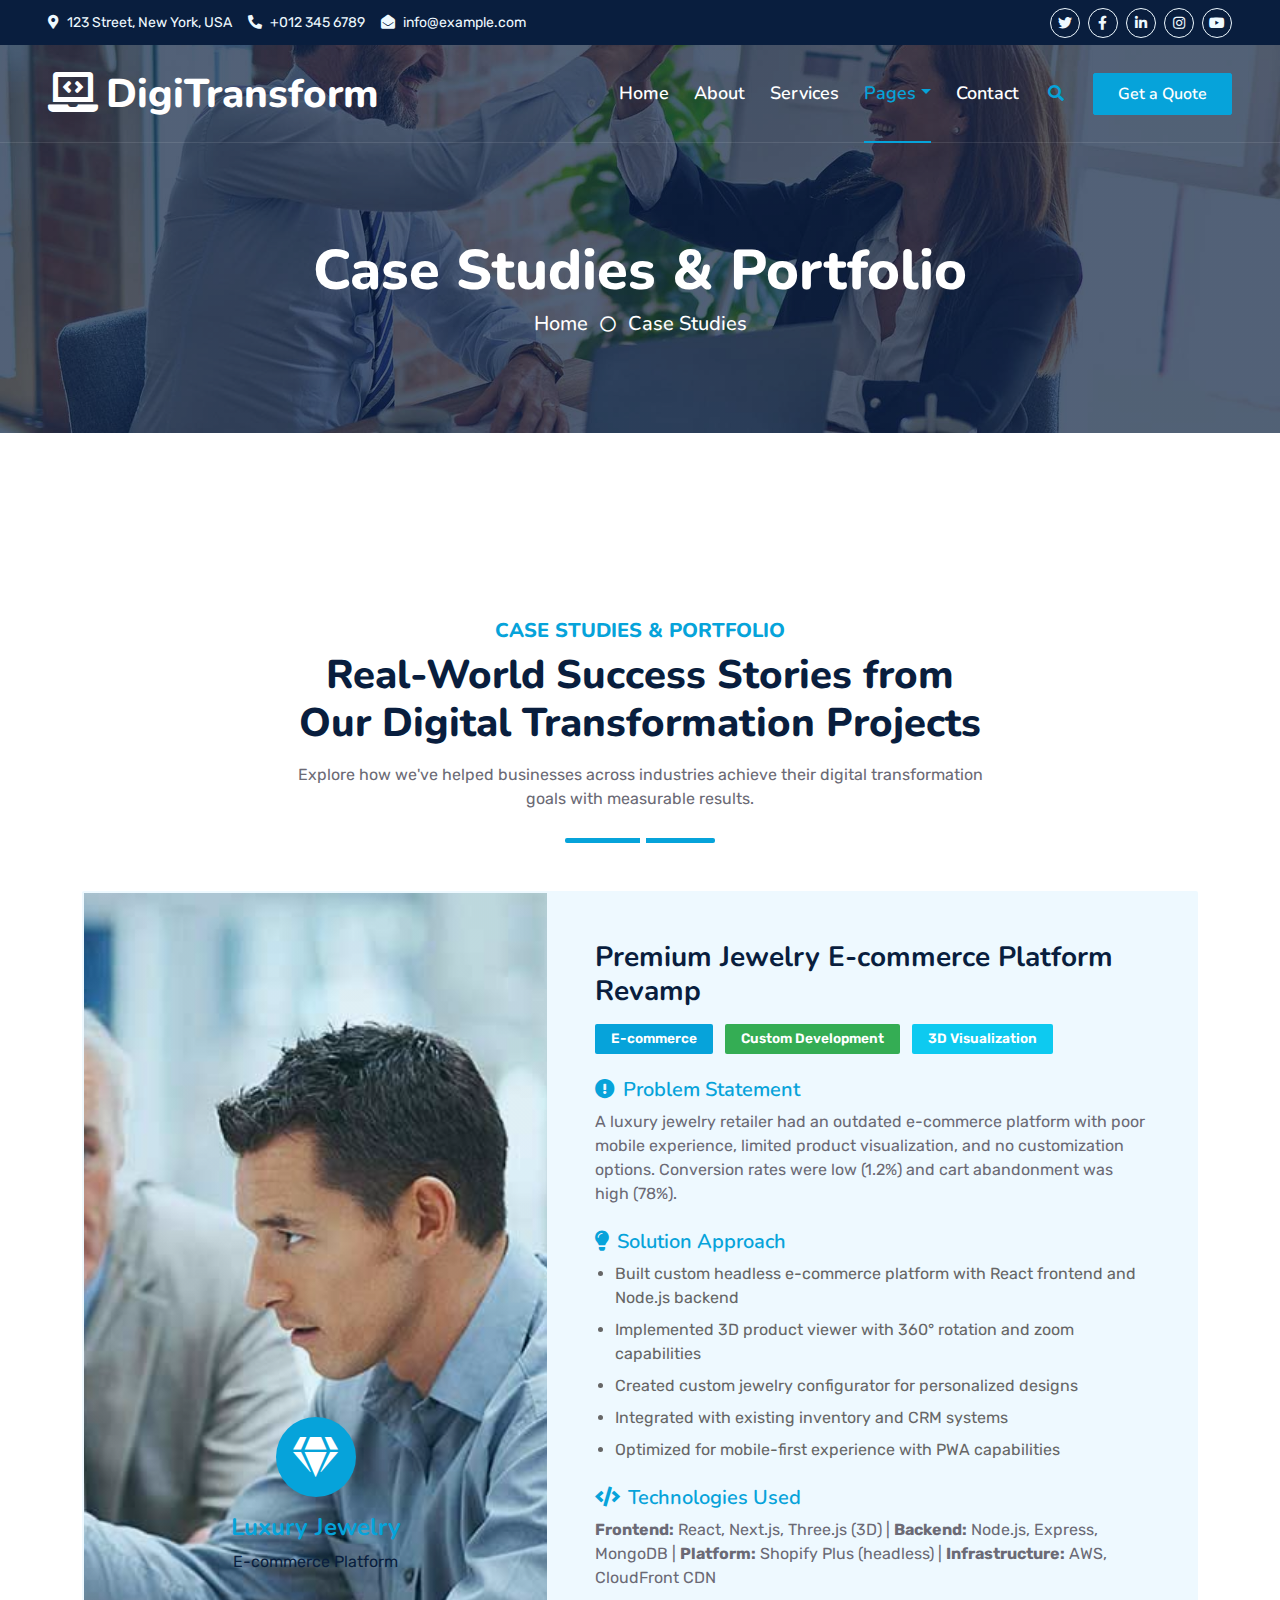
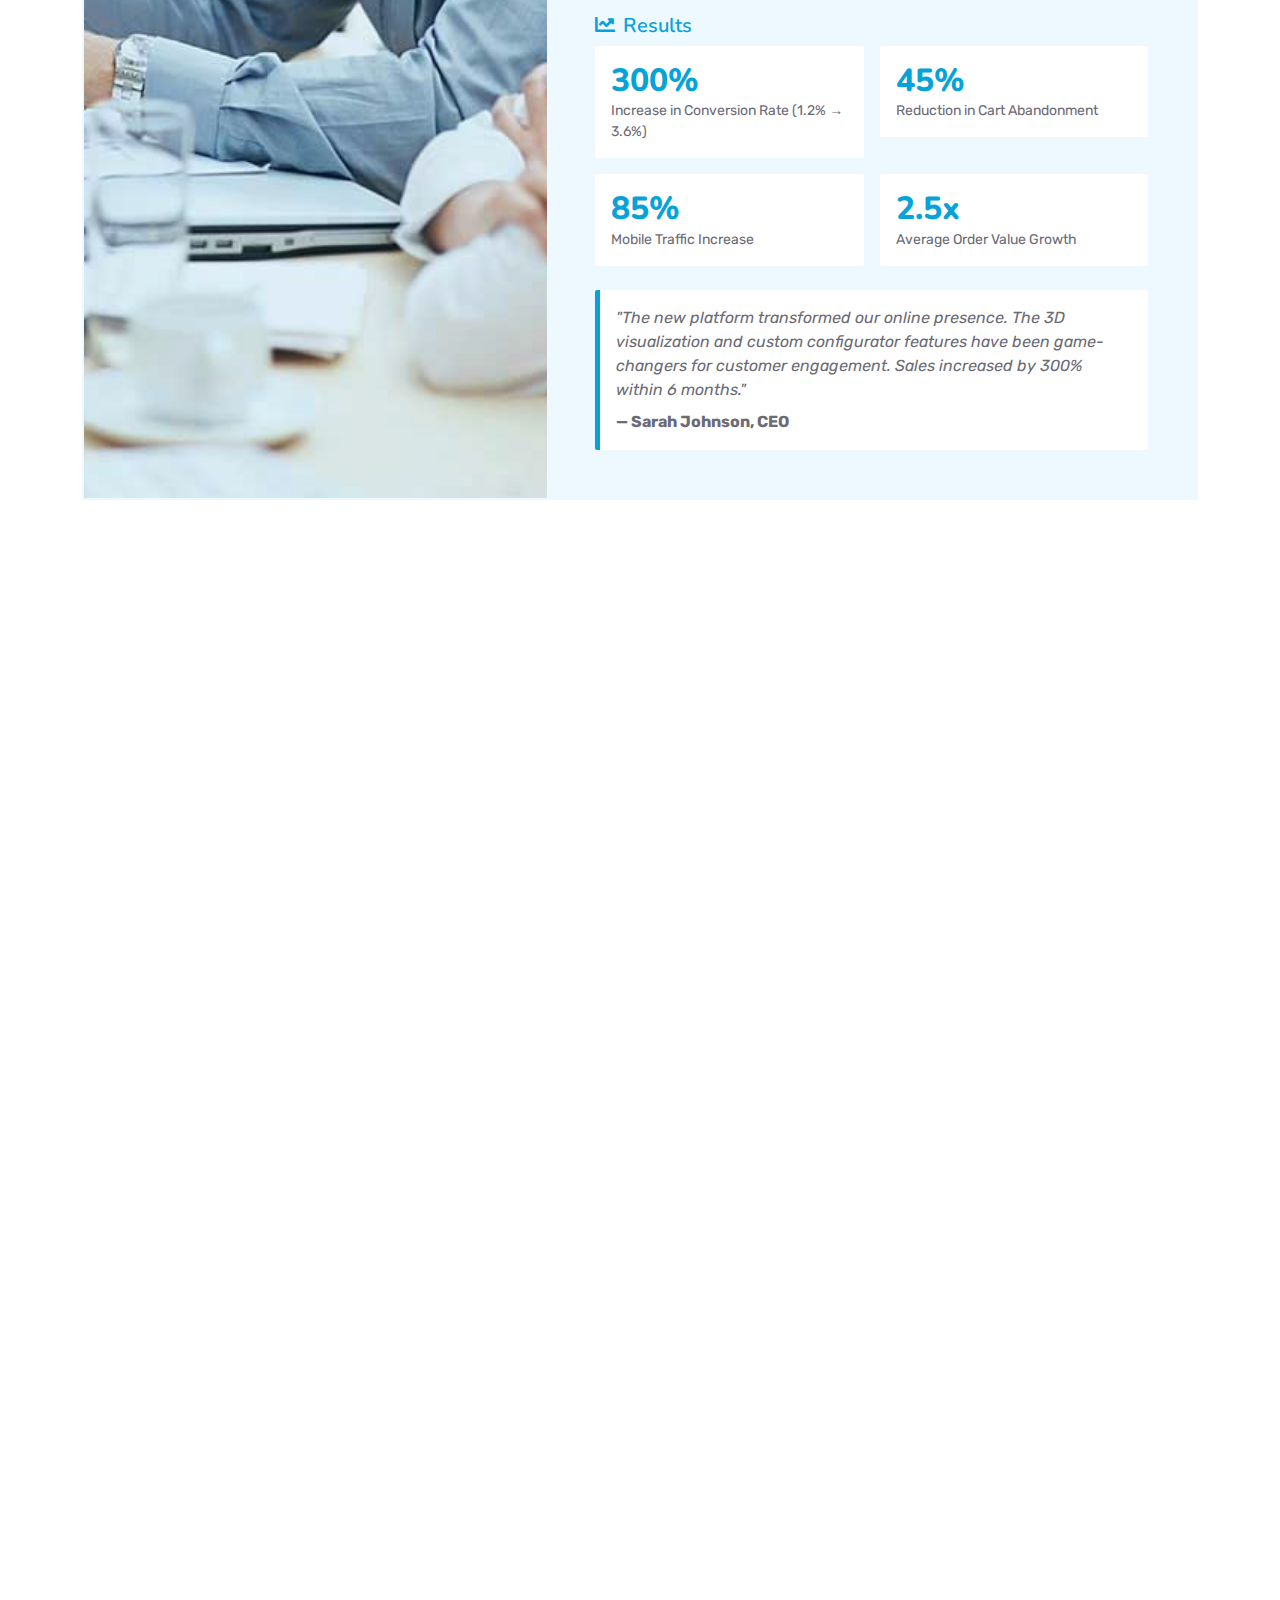
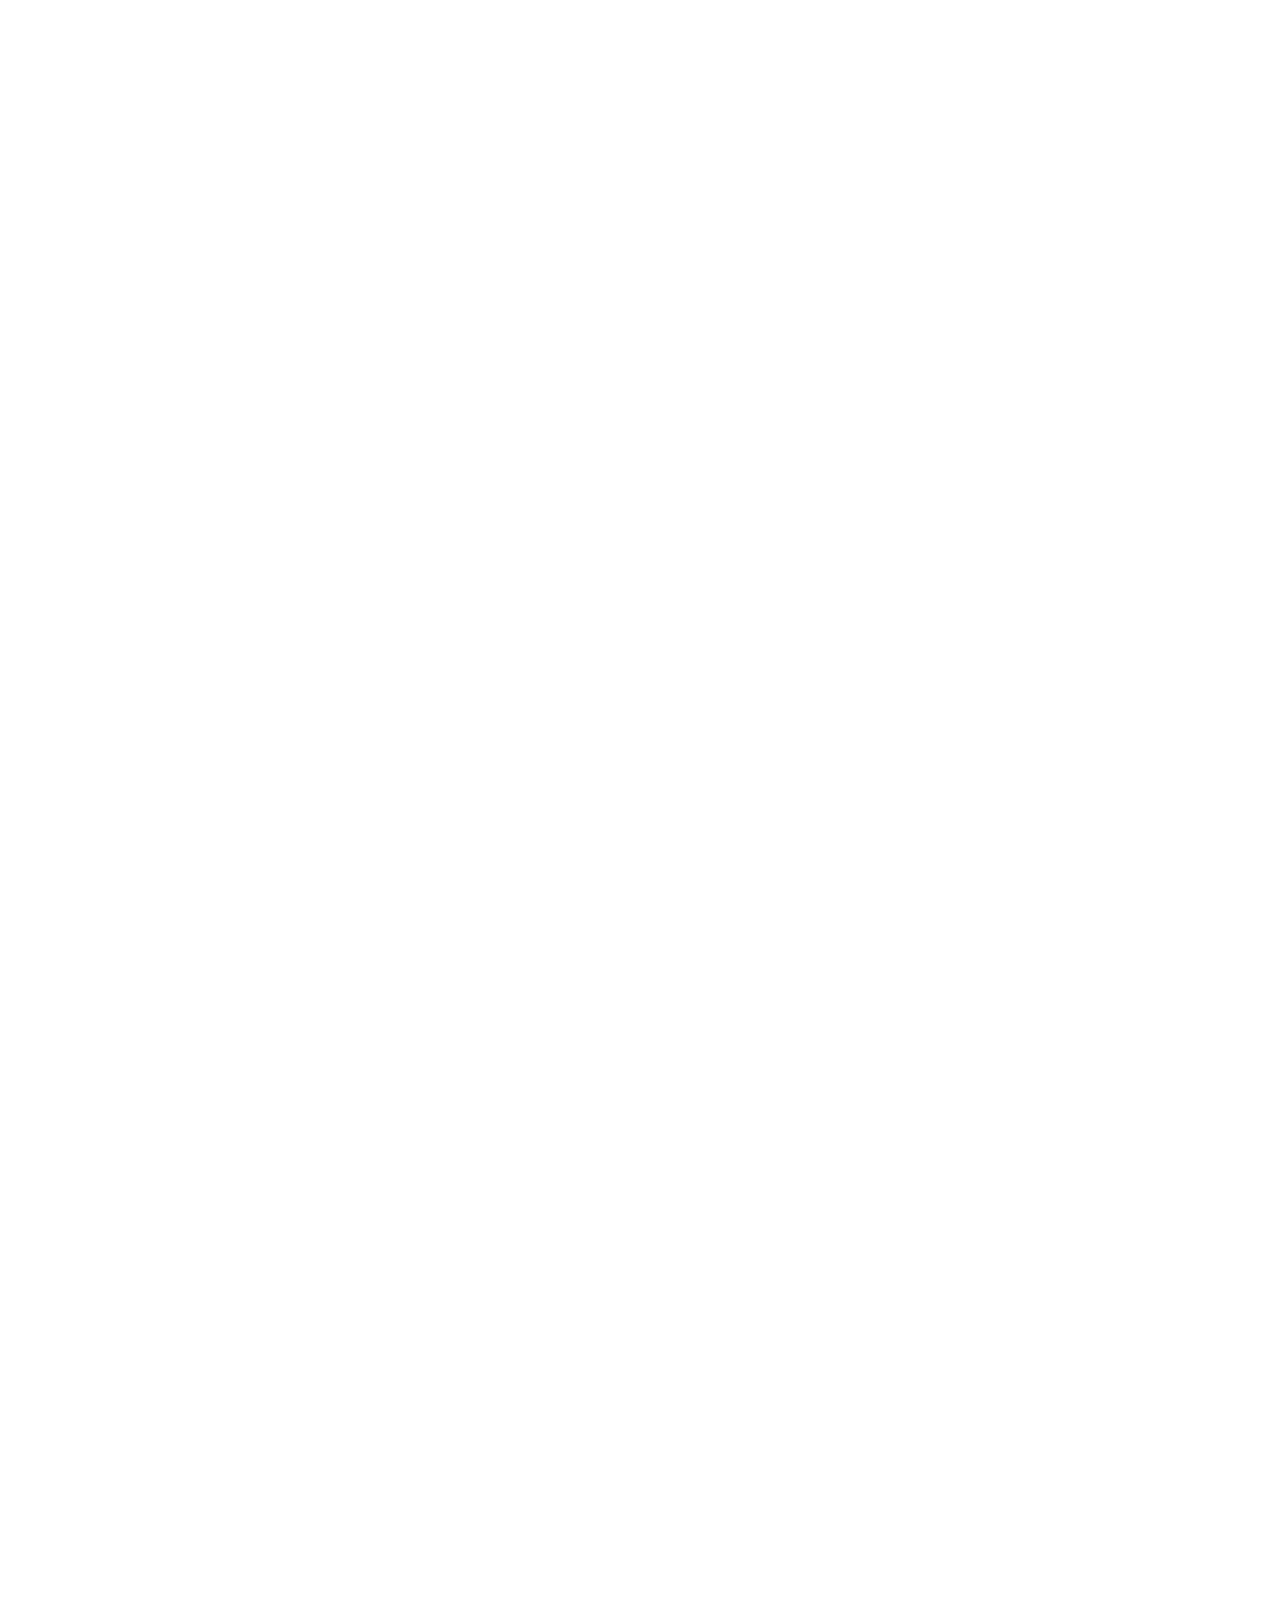
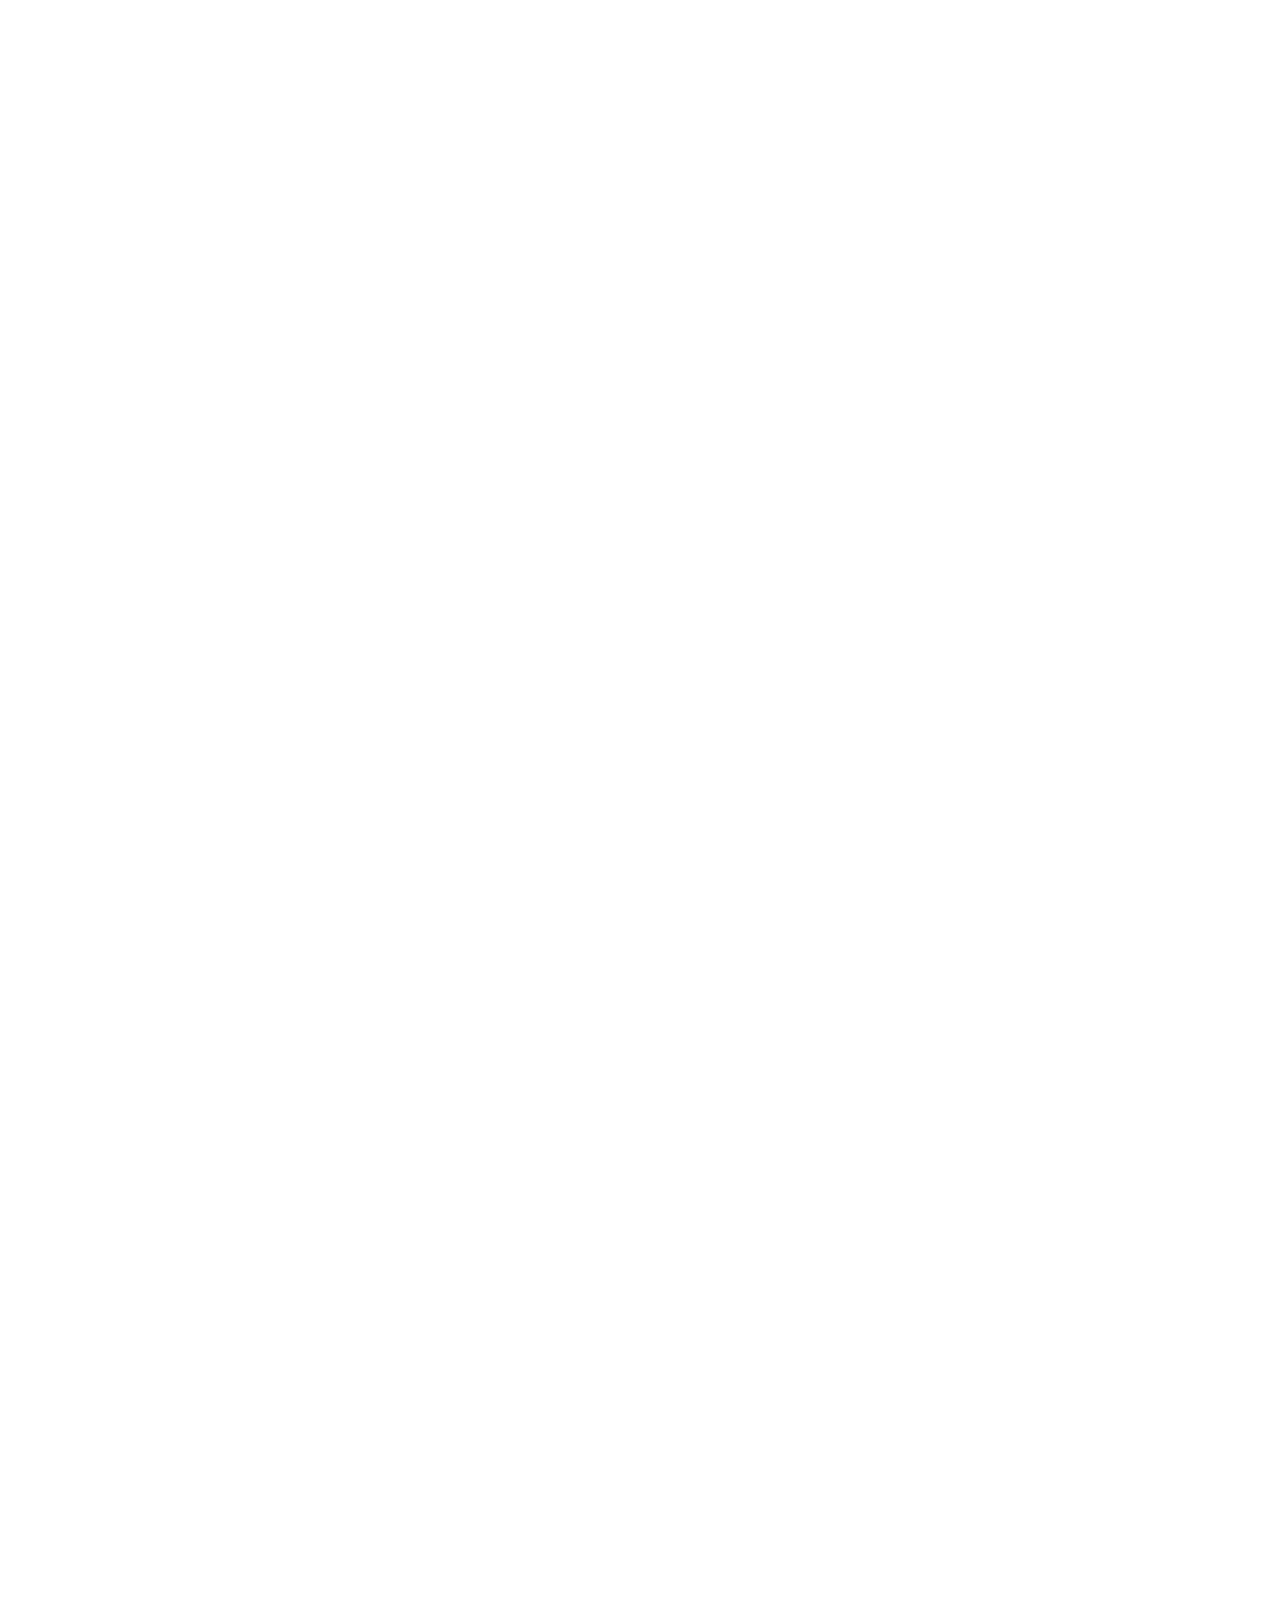
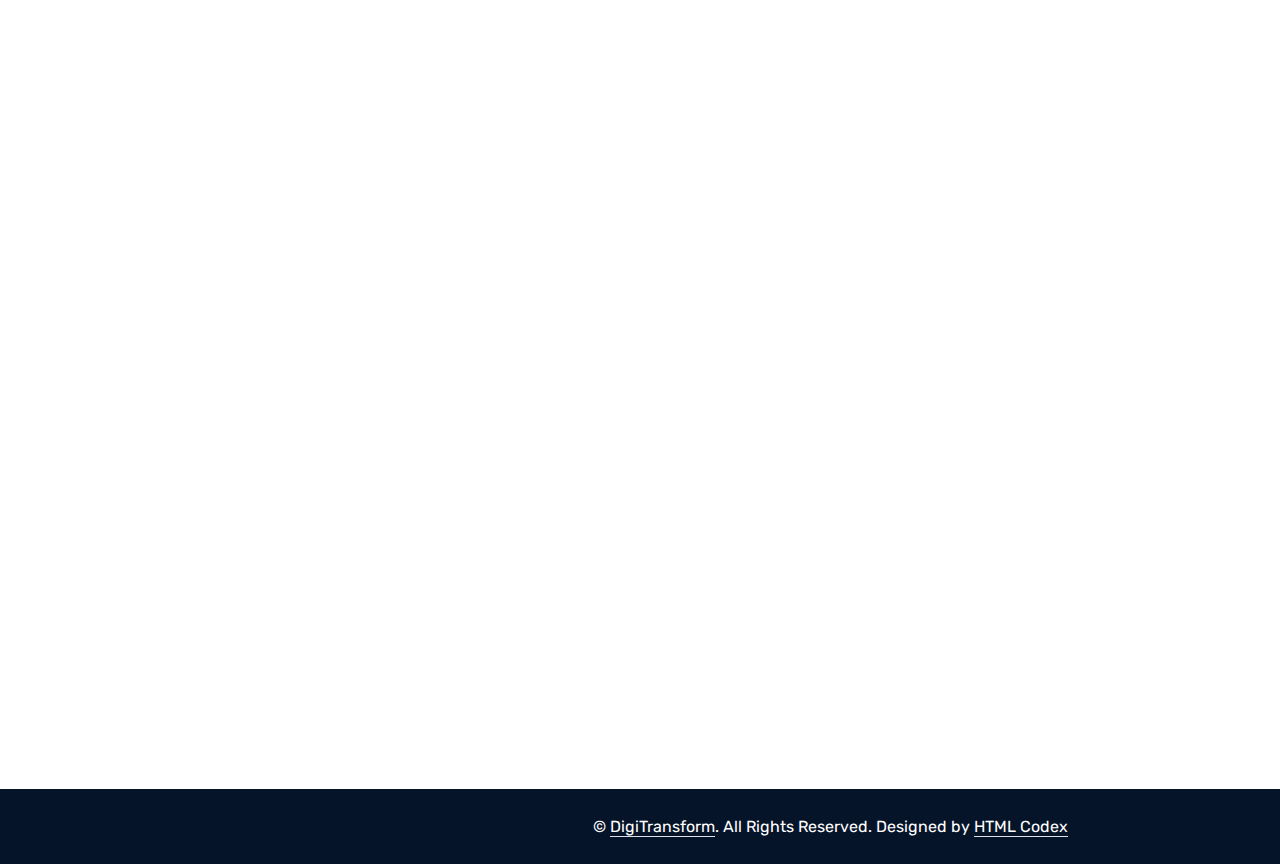
<file: testimonial.html>
<!DOCTYPE html>
<html lang="en">

<head>
    <meta charset="utf-8">
    <title>Case Studies & Portfolio - Digital Transformation Success Stories</title>
    <meta content="width=device-width, initial-scale=1.0" name="viewport">
    <meta content="Case Studies, Portfolio, E-commerce, AI, Digital Transformation, Success Stories" name="keywords">
    <meta content="Explore our portfolio of successful digital transformation projects including e-commerce, AI solutions, and custom software development." name="description">

    <!-- Favicon -->
    <link href="img/favicon.ico" rel="icon">

    <!-- Google Web Fonts -->
    <link rel="preconnect" href="https://fonts.googleapis.com">
    <link rel="preconnect" href="https://fonts.gstatic.com" crossorigin>
    <link href="https://fonts.googleapis.com/css2?family=Nunito:wght@400;600;700;800&family=Rubik:wght@400;500;600;700&display=swap" rel="stylesheet">

    <!-- Icon Font Stylesheet -->
    <link href="https://cdnjs.cloudflare.com/ajax/libs/font-awesome/5.10.0/css/all.min.css" rel="stylesheet">
    <link href="https://cdn.jsdelivr.net/npm/bootstrap-icons@1.4.1/font/bootstrap-icons.css" rel="stylesheet">

    <!-- Libraries Stylesheet -->
    <link href="lib/owlcarousel/assets/owl.carousel.min.css" rel="stylesheet">
    <link href="lib/animate/animate.min.css" rel="stylesheet">

    <!-- Customized Bootstrap Stylesheet -->
    <link href="css/bootstrap.min.css" rel="stylesheet">

    <!-- Template Stylesheet -->
    <link href="css/style.css" rel="stylesheet">
</head>

<body>
    <!-- Spinner Start -->
    <div id="spinner" class="show bg-white position-fixed translate-middle w-100 vh-100 top-50 start-50 d-flex align-items-center justify-content-center">
        <div class="spinner"></div>
    </div>
    <!-- Spinner End -->


    <!-- Topbar Start -->
    <div class="container-fluid bg-dark px-5 d-none d-lg-block">
        <div class="row gx-0">
            <div class="col-lg-8 text-center text-lg-start mb-2 mb-lg-0">
                <div class="d-inline-flex align-items-center" style="height: 45px;">
                    <small class="me-3 text-light"><i class="fa fa-map-marker-alt me-2"></i>123 Street, New York, USA</small>
                    <small class="me-3 text-light"><i class="fa fa-phone-alt me-2"></i>+012 345 6789</small>
                    <small class="text-light"><i class="fa fa-envelope-open me-2"></i>info@example.com</small>
                </div>
            </div>
            <div class="col-lg-4 text-center text-lg-end">
                <div class="d-inline-flex align-items-center" style="height: 45px;">
                    <a class="btn btn-sm btn-outline-light btn-sm-square rounded-circle me-2" href=""><i class="fab fa-twitter fw-normal"></i></a>
                    <a class="btn btn-sm btn-outline-light btn-sm-square rounded-circle me-2" href=""><i class="fab fa-facebook-f fw-normal"></i></a>
                    <a class="btn btn-sm btn-outline-light btn-sm-square rounded-circle me-2" href=""><i class="fab fa-linkedin-in fw-normal"></i></a>
                    <a class="btn btn-sm btn-outline-light btn-sm-square rounded-circle me-2" href=""><i class="fab fa-instagram fw-normal"></i></a>
                    <a class="btn btn-sm btn-outline-light btn-sm-square rounded-circle" href=""><i class="fab fa-youtube fw-normal"></i></a>
                </div>
            </div>
        </div>
    </div>
    <!-- Topbar End -->


    <!-- Navbar Start -->
    <div class="container-fluid position-relative p-0">
        <nav class="navbar navbar-expand-lg navbar-dark px-5 py-3 py-lg-0">
            <a href="index.html" class="navbar-brand p-0">
                <h1 class="m-0"><i class="fa fa-laptop-code me-2"></i>DigiTransform</h1>
            </a>
            <button class="navbar-toggler" type="button" data-bs-toggle="collapse" data-bs-target="#navbarCollapse">
                <span class="fa fa-bars"></span>
            </button>
            <div class="collapse navbar-collapse" id="navbarCollapse">
                <div class="navbar-nav ms-auto py-0">
                    <a href="index.html" class="nav-item nav-link">Home</a>
                    <a href="about.html" class="nav-item nav-link">About</a>
                    <a href="service.html" class="nav-item nav-link">Services</a>
                    <div class="nav-item dropdown">
                        <a href="#" class="nav-link dropdown-toggle active" data-bs-toggle="dropdown">Pages</a>
                        <div class="dropdown-menu m-0">
                            <a href="feature.html" class="dropdown-item">Our features</a>
                            <a href="team.html" class="dropdown-item">Industries</a>
                            <a href="testimonial.html" class="dropdown-item active">Case Studies</a>
                            <a href="quote.html" class="dropdown-item">Free Quote</a>
                        </div>
                    </div>
                    <a href="contact.html" class="nav-item nav-link">Contact</a>
                </div>
                <butaton type="button" class="btn text-primary ms-3" data-bs-toggle="modal" data-bs-target="#searchModal"><i class="fa fa-search"></i></butaton>
                <a href="quote.html" class="btn btn-primary py-2 px-4 ms-3">Get a Quote</a>
            </div>
        </nav>

        <div class="container-fluid bg-primary py-5 bg-header" style="margin-bottom: 90px;">
            <div class="row py-5">
                <div class="col-12 pt-lg-5 mt-lg-5 text-center">
                    <h1 class="display-4 text-white animated zoomIn">Case Studies & Portfolio</h1>
                    <a href="index.html" class="h5 text-white">Home</a>
                    <i class="far fa-circle text-white px-2"></i>
                    <a href="" class="h5 text-white">Case Studies</a>
                </div>
            </div>
        </div>
    </div>
    <!-- Navbar End -->


    <!-- Full Screen Search Start -->
    <div class="modal fade" id="searchModal" tabindex="-1">
        <div class="modal-dialog modal-fullscreen">
            <div class="modal-content" style="background: rgba(9, 30, 62, .7);">
                <div class="modal-header border-0">
                    <button type="button" class="btn bg-white btn-close" data-bs-dismiss="modal" aria-label="Close"></button>
                </div>
                <div class="modal-body d-flex align-items-center justify-content-center">
                    <div class="input-group" style="max-width: 600px;">
                        <input type="text" class="form-control bg-transparent border-primary p-3" placeholder="Type search keyword">
                        <button class="btn btn-primary px-4"><i class="bi bi-search"></i></button>
                    </div>
                </div>
            </div>
        </div>
    </div>
    <!-- Full Screen Search End -->


    <!-- Case Studies Start -->
    <div class="container-fluid py-5 wow fadeInUp" data-wow-delay="0.1s">
        <div class="container py-5">
            <div class="section-title text-center position-relative pb-3 mb-5 mx-auto" style="max-width: 700px;">
                <h5 class="fw-bold text-primary text-uppercase">Case Studies & Portfolio</h5>
                <h1 class="mb-0">Real-World Success Stories from Our Digital Transformation Projects</h1>
                <p class="mt-3">Explore how we've helped businesses across industries achieve their digital transformation goals with measurable results.</p>
            </div>

            <!-- Case Study 1: Luxury Jewelry E-commerce Platform -->
            <div class="row g-5 mb-5">
                <div class="col-12 wow fadeInUp" data-wow-delay="0.1s">
                    <div class="case-study-item bg-light rounded overflow-hidden">
                        <div class="row g-0">
                            <div class="col-lg-5">
                                <div class="case-study-img h-100" style="background: linear-gradient(rgba(6, 163, 218, 0.1), rgba(6, 163, 218, 0.1)), url('img/about.jpg'); background-size: cover; background-position: center; min-height: 400px;">
                                    <div class="d-flex align-items-center justify-content-center h-100">
                                        <div class="text-center p-4">
                                            <div class="bg-primary rounded-circle d-inline-flex align-items-center justify-content-center mb-3" style="width: 80px; height: 80px;">
                                                <i class="fa fa-gem text-white" style="font-size: 40px;"></i>
                                            </div>
                                            <h4 class="text-primary">Luxury Jewelry</h4>
                                            <p class="text-dark mb-0">E-commerce Platform</p>
                                        </div>
                                    </div>
                                </div>
                            </div>
                            <div class="col-lg-7">
                                <div class="p-5">
                                    <h3 class="mb-3">Premium Jewelry E-commerce Platform Revamp</h3>
                                    <div class="mb-4">
                                        <span class="badge bg-primary me-2">E-commerce</span>
                                        <span class="badge bg-secondary me-2">Custom Development</span>
                                        <span class="badge bg-info">3D Visualization</span>
                                    </div>

                                    <h5 class="text-primary mb-2"><i class="fa fa-exclamation-circle me-2"></i>Problem Statement</h5>
                                    <p class="mb-3">A luxury jewelry retailer had an outdated e-commerce platform with poor mobile experience, limited product visualization, and no customization options. Conversion rates were low (1.2%) and cart abandonment was high (78%).</p>

                                    <h5 class="text-primary mb-2"><i class="fa fa-lightbulb me-2"></i>Solution Approach</h5>
                                    <ul class="mb-3">
                                        <li>Built custom headless e-commerce platform with React frontend and Node.js backend</li>
                                        <li>Implemented 3D product viewer with 360° rotation and zoom capabilities</li>
                                        <li>Created custom jewelry configurator for personalized designs</li>
                                        <li>Integrated with existing inventory and CRM systems</li>
                                        <li>Optimized for mobile-first experience with PWA capabilities</li>
                                    </ul>

                                    <h5 class="text-primary mb-2"><i class="fa fa-code me-2"></i>Technologies Used</h5>
                                    <p class="mb-3"><strong>Frontend:</strong> React, Next.js, Three.js (3D) | <strong>Backend:</strong> Node.js, Express, MongoDB | <strong>Platform:</strong> Shopify Plus (headless) | <strong>Infrastructure:</strong> AWS, CloudFront CDN</p>

                                    <h5 class="text-primary mb-2"><i class="fa fa-chart-line me-2"></i>Results</h5>
                                    <div class="row g-3">
                                        <div class="col-md-6">
                                            <div class="bg-white rounded p-3">
                                                <h2 class="text-primary mb-0">300%</h2>
                                                <p class="mb-0 small">Increase in Conversion Rate (1.2% → 3.6%)</p>
                                            </div>
                                        </div>
                                        <div class="col-md-6">
                                            <div class="bg-white rounded p-3">
                                                <h2 class="text-primary mb-0">45%</h2>
                                                <p class="mb-0 small">Reduction in Cart Abandonment</p>
                                            </div>
                                        </div>
                                        <div class="col-md-6">
                                            <div class="bg-white rounded p-3">
                                                <h2 class="text-primary mb-0">85%</h2>
                                                <p class="mb-0 small">Mobile Traffic Increase</p>
                                            </div>
                                        </div>
                                        <div class="col-md-6">
                                            <div class="bg-white rounded p-3">
                                                <h2 class="text-primary mb-0">2.5x</h2>
                                                <p class="mb-0 small">Average Order Value Growth</p>
                                            </div>
                                        </div>
                                    </div>

                                    <div class="mt-4 p-3 bg-white rounded border-start border-primary border-5">
                                        <p class="mb-2 fst-italic">"The new platform transformed our online presence. The 3D visualization and custom configurator features have been game-changers for customer engagement. Sales increased by 300% within 6 months."</p>
                                        <p class="mb-0"><strong>— Sarah Johnson, CEO</strong></p>
                                    </div>
                                </div>
                            </div>
                        </div>
                    </div>
                </div>
            </div>
            <!-- Case Study 2: AI-Powered Product Enrichment for Cosmetics -->
            <div class="row g-5 mb-5">
                <div class="col-12 wow fadeInUp" data-wow-delay="0.2s">
                    <div class="case-study-item bg-light rounded overflow-hidden">
                        <div class="row g-0">
                            <div class="col-lg-7 order-lg-2">
                                <div class="case-study-img h-100" style="background: linear-gradient(rgba(52, 173, 84, 0.1), rgba(52, 173, 84, 0.1)), url('img/feature.jpg'); background-size: cover; background-position: center; min-height: 400px;">
                                    <div class="d-flex align-items-center justify-content-center h-100">
                                        <div class="text-center p-4">
                                            <div class="bg-secondary rounded-circle d-inline-flex align-items-center justify-content-center mb-3" style="width: 80px; height: 80px;">
                                                <i class="fa fa-brain text-white" style="font-size: 40px;"></i>
                                            </div>
                                            <h4 class="text-secondary">AI & Gen-AI</h4>
                                            <p class="text-dark mb-0">Product Enrichment</p>
                                        </div>
                                    </div>
                                </div>
                            </div>
                            <div class="col-lg-5 order-lg-1">
                                <div class="p-5">
                                    <h3 class="mb-3">AI-Driven Product Enrichment for Cosmetics Brand</h3>
                                    <div class="mb-4">
                                        <span class="badge bg-secondary me-2">AI/ML</span>
                                        <span class="badge bg-primary me-2">Gen-AI</span>
                                        <span class="badge bg-info">Automation</span>
                                    </div>

                                    <h5 class="text-primary mb-2"><i class="fa fa-exclamation-circle me-2"></i>Problem Statement</h5>
                                    <p class="mb-3">A cosmetics company with 5,000+ SKUs struggled with inconsistent product descriptions, missing ingredient information, and poor SEO. Manual content creation was time-consuming and costly.</p>

                                    <h5 class="text-primary mb-2"><i class="fa fa-lightbulb me-2"></i>Solution Approach</h5>
                                    <ul class="mb-3">
                                        <li>Developed custom Gen-AI model for product description generation</li>
                                        <li>Built AI-powered 3D imaging system for product visualization</li>
                                        <li>Created automated ingredient analysis and compliance checking</li>
                                        <li>Implemented SEO optimization engine with keyword analysis</li>
                                        <li>Integrated with existing PIM and e-commerce systems</li>
                                    </ul>

                                    <h5 class="text-primary mb-2"><i class="fa fa-code me-2"></i>Technologies Used</h5>
                                    <p class="mb-3"><strong>AI/ML:</strong> OpenAI GPT-4, Custom NLP models, TensorFlow | <strong>Backend:</strong> Python, FastAPI, PostgreSQL | <strong>3D Imaging:</strong> Blender API, Three.js | <strong>Infrastructure:</strong> AWS Lambda, S3</p>

                                    <h5 class="text-primary mb-2"><i class="fa fa-chart-line me-2"></i>Results</h5>
                                    <div class="row g-3">
                                        <div class="col-md-6">
                                            <div class="bg-white rounded p-3">
                                                <h2 class="text-secondary mb-0">95%</h2>
                                                <p class="mb-0 small">Reduction in Content Creation Time</p>
                                            </div>
                                        </div>
                                        <div class="col-md-6">
                                            <div class="bg-white rounded p-3">
                                                <h2 class="text-secondary mb-0">180%</h2>
                                                <p class="mb-0 small">Increase in Organic Traffic</p>
                                            </div>
                                        </div>
                                        <div class="col-md-6">
                                            <div class="bg-white rounded p-3">
                                                <h2 class="text-secondary mb-0">$200K</h2>
                                                <p class="mb-0 small">Annual Cost Savings</p>
                                            </div>
                                        </div>
                                        <div class="col-md-6">
                                            <div class="bg-white rounded p-3">
                                                <h2 class="text-secondary mb-0">100%</h2>
                                                <p class="mb-0 small">Product Catalog Completion</p>
                                            </div>
                                        </div>
                                    </div>

                                    <div class="mt-4 p-3 bg-white rounded border-start border-secondary border-5">
                                        <p class="mb-2 fst-italic">"The AI solution gave us insights we never had before. We enriched our entire catalog in weeks instead of months, and the quality is consistently excellent."</p>
                                        <p class="mb-0"><strong>— Emily Rodriguez, Director of E-commerce</strong></p>
                                    </div>
                                </div>
                            </div>
                        </div>
                    </div>
                </div>
            </div>

            <!-- Case Study 3: E-commerce & Backend Integration -->
            <div class="row g-5 mb-5">
                <div class="col-12 wow fadeInUp" data-wow-delay="0.3s">
                    <div class="case-study-item bg-light rounded overflow-hidden">
                        <div class="row g-0">
                            <div class="col-lg-5">
                                <div class="case-study-img h-100" style="background: linear-gradient(rgba(6, 163, 218, 0.1), rgba(6, 163, 218, 0.1)), url('img/carousel-1.jpg'); background-size: cover; background-position: center; min-height: 400px;">
                                    <div class="d-flex align-items-center justify-content-center h-100">
                                        <div class="text-center p-4">
                                            <div class="bg-primary rounded-circle d-inline-flex align-items-center justify-content-center mb-3" style="width: 80px; height: 80px;">
                                                <i class="fa fa-sync-alt text-white" style="font-size: 40px;"></i>
                                            </div>
                                            <h4 class="text-primary">Integration</h4>
                                            <p class="text-dark mb-0">Middleware & APIs</p>
                                        </div>
                                    </div>
                                </div>
                            </div>
                            <div class="col-lg-7">
                                <div class="p-5">
                                    <h3 class="mb-3">E-commerce & ERP Integration for Multi-Channel Retailer</h3>
                                    <div class="mb-4">
                                        <span class="badge bg-primary me-2">Integration</span>
                                        <span class="badge bg-secondary me-2">API Development</span>
                                        <span class="badge bg-info">Automation</span>
                                    </div>

                                    <h5 class="text-primary mb-2"><i class="fa fa-exclamation-circle me-2"></i>Problem Statement</h5>
                                    <p class="mb-3">A retail company operating across 3 e-commerce platforms and 15 physical stores had disconnected systems causing inventory discrepancies, order processing delays, and manual data entry errors.</p>

                                    <h5 class="text-primary mb-2"><i class="fa fa-lightbulb me-2"></i>Solution Approach</h5>
                                    <ul class="mb-3">
                                        <li>Built custom middleware layer connecting Shopify, Amazon, and BigCommerce to SAP ERP</li>
                                        <li>Developed real-time inventory synchronization across all channels</li>
                                        <li>Created automated order routing and fulfillment workflows</li>
                                        <li>Implemented customer data unification and CRM integration</li>
                                        <li>Built comprehensive analytics dashboard for unified reporting</li>
                                    </ul>

                                    <h5 class="text-primary mb-2"><i class="fa fa-code me-2"></i>Technologies Used</h5>
                                    <p class="mb-3"><strong>Middleware:</strong> Node.js, RabbitMQ, Redis | <strong>APIs:</strong> REST, GraphQL, Webhooks | <strong>Integration:</strong> SAP ERP, Shopify, Amazon MWS, BigCommerce | <strong>Infrastructure:</strong> Kubernetes, Docker</p>

                                    <h5 class="text-primary mb-2"><i class="fa fa-chart-line me-2"></i>Results</h5>
                                    <div class="row g-3">
                                        <div class="col-md-6">
                                            <div class="bg-white rounded p-3">
                                                <h2 class="text-primary mb-0">99.8%</h2>
                                                <p class="mb-0 small">Inventory Accuracy Achieved</p>
                                            </div>
                                        </div>
                                        <div class="col-md-6">
                                            <div class="bg-white rounded p-3">
                                                <h2 class="text-primary mb-0">75%</h2>
                                                <p class="mb-0 small">Faster Order Processing</p>
                                            </div>
                                        </div>
                                        <div class="col-md-6">
                                            <div class="bg-white rounded p-3">
                                                <h2 class="text-primary mb-0">90%</h2>
                                                <p class="mb-0 small">Reduction in Manual Data Entry</p>
                                            </div>
                                        </div>
                                        <div class="col-md-6">
                                            <div class="bg-white rounded p-3">
                                                <h2 class="text-primary mb-0">$500K</h2>
                                                <p class="mb-0 small">Annual Operational Savings</p>
                                            </div>
                                        </div>
                                    </div>

                                    <div class="mt-4 p-3 bg-white rounded border-start border-primary border-5">
                                        <p class="mb-2 fst-italic">"The integration solution eliminated our inventory nightmares. Real-time sync across all channels has been transformative for our operations."</p>
                                        <p class="mb-0"><strong>— Michael Chen, CTO</strong></p>
                                    </div>
                                </div>
                            </div>
                        </div>
                    </div>
                </div>
            </div>
        </div>
    </div>
    <!-- Case Studies End -->


    <!-- Case Study 4: SME Digital Transformation -->
    <div class="container-fluid py-5 wow fadeInUp" data-wow-delay="0.1s">
        <div class="container py-5">
            <div class="row g-5 mb-5">
                <div class="col-12 wow fadeInUp" data-wow-delay="0.4s">
                    <div class="case-study-item bg-light rounded overflow-hidden">
                        <div class="row g-0">
                            <div class="col-lg-7 order-lg-2">
                                <div class="case-study-img h-100" style="background: linear-gradient(rgba(52, 173, 84, 0.1), rgba(52, 173, 84, 0.1)), url('img/carousel-2.jpg'); background-size: cover; background-position: center; min-height: 400px;">
                                    <div class="d-flex align-items-center justify-content-center h-100">
                                        <div class="text-center p-4">
                                            <div class="bg-secondary rounded-circle d-inline-flex align-items-center justify-content-center mb-3" style="width: 80px; height: 80px;">
                                                <i class="fa fa-rocket text-white" style="font-size: 40px;"></i>
                                            </div>
                                            <h4 class="text-secondary">SME Digitization</h4>
                                            <p class="text-dark mb-0">Custom Software</p>
                                        </div>
                                    </div>
                                </div>
                            </div>
                            <div class="col-lg-5 order-lg-1">
                                <div class="p-5">
                                    <h3 class="mb-3">Complete Digital Transformation for Manufacturing SME</h3>
                                    <div class="mb-4">
                                        <span class="badge bg-secondary me-2">Digital Transformation</span>
                                        <span class="badge bg-primary me-2">Custom Software</span>
                                        <span class="badge bg-info">Cloud Migration</span>
                                    </div>

                                    <h5 class="text-primary mb-2"><i class="fa fa-exclamation-circle me-2"></i>Problem Statement</h5>
                                    <p class="mb-3">A 50-employee manufacturing company relied on spreadsheets and paper-based processes for production planning, quality control, and customer management. This led to inefficiencies, errors, and limited scalability.</p>

                                    <h5 class="text-primary mb-2"><i class="fa fa-lightbulb me-2"></i>Solution Approach</h5>
                                    <ul class="mb-3">
                                        <li>Developed custom cloud-based ERP system tailored to their workflows</li>
                                        <li>Built mobile app for shop floor data collection and quality checks</li>
                                        <li>Implemented automated production scheduling and resource allocation</li>
                                        <li>Created customer portal for order tracking and communication</li>
                                        <li>Migrated all data to cloud with automated backups and security</li>
                                    </ul>

                                    <h5 class="text-primary mb-2"><i class="fa fa-code me-2"></i>Technologies Used</h5>
                                    <p class="mb-3"><strong>Frontend:</strong> React, React Native | <strong>Backend:</strong> .NET Core, SQL Server | <strong>Cloud:</strong> Azure, Azure Functions | <strong>Tools:</strong> Power BI for analytics</p>

                                    <h5 class="text-primary mb-2"><i class="fa fa-chart-line me-2"></i>Results</h5>
                                    <div class="row g-3">
                                        <div class="col-md-6">
                                            <div class="bg-white rounded p-3">
                                                <h2 class="text-secondary mb-0">40%</h2>
                                                <p class="mb-0 small">Increase in Production Efficiency</p>
                                            </div>
                                        </div>
                                        <div class="col-md-6">
                                            <div class="bg-white rounded p-3">
                                                <h2 class="text-secondary mb-0">65%</h2>
                                                <p class="mb-0 small">Reduction in Administrative Overhead</p>
                                            </div>
                                        </div>
                                        <div class="col-md-6">
                                            <div class="bg-white rounded p-3">
                                                <h2 class="text-secondary mb-0">98%</h2>
                                                <p class="mb-0 small">Data Accuracy Improvement</p>
                                            </div>
                                        </div>
                                        <div class="col-md-6">
                                            <div class="bg-white rounded p-3">
                                                <h2 class="text-secondary mb-0">3x</h2>
                                                <p class="mb-0 small">Faster Order Fulfillment</p>
                                            </div>
                                        </div>
                                    </div>

                                    <div class="mt-4 p-3 bg-white rounded border-start border-secondary border-5">
                                        <p class="mb-2 fst-italic">"The custom solution streamlined our entire production workflow. We've seen a 40% increase in efficiency and can now scale our operations confidently."</p>
                                        <p class="mb-0"><strong>— David Thompson, Operations Manager</strong></p>
                                    </div>
                                </div>
                            </div>
                        </div>
                    </div>
                </div>
            </div>

            <!-- CTA Section -->
            <div class="row g-5">
                <div class="col-12 wow fadeInUp" data-wow-delay="0.5s">
                    <div class="bg-primary rounded p-5 text-center">
                        <h3 class="text-white mb-3">Ready to Start Your Digital Transformation Journey?</h3>
                        <p class="text-white mb-4">Let's discuss how we can help you achieve similar results. Our team is ready to understand your unique challenges and create a tailored solution.</p>
                        <div class="d-flex justify-content-center gap-3 flex-wrap">
                            <a href="contact.html" class="btn btn-dark py-3 px-5">Schedule a Consultation</a>
                            <a href="quote.html" class="btn btn-outline-light py-3 px-5">Request a Proposal</a>
                        </div>
                    </div>
                </div>
            </div>
        </div>
    </div>
    <!-- Case Study 4 End -->
    

    <!-- Footer Start -->
    <div class="container-fluid bg-dark text-light mt-5 wow fadeInUp" data-wow-delay="0.1s">
        <div class="container">
            <div class="row gx-5">
                <div class="col-lg-4 col-md-6 footer-about">
                    <div class="d-flex flex-column align-items-center justify-content-center text-center h-100 bg-primary p-4">
                        <a href="index.html" class="navbar-brand">
                            <h1 class="m-0 text-white"><i class="fa fa-laptop-code me-2"></i>DigiTransform</h1>
                        </a>
                        <p class="mt-3 mb-4">Your trusted partner in digital transformation, AI innovation, and e-commerce excellence. We help businesses digitize, modernize, and scale with cutting-edge technology solutions.</p>
                        <form action="">
                            <div class="input-group">
                                <input type="text" class="form-control border-white p-3" placeholder="Your Email">
                                <button class="btn btn-dark">Subscribe</button>
                            </div>
                        </form>
                    </div>
                </div>
                <div class="col-lg-8 col-md-6">
                    <div class="row gx-5">
                        <div class="col-lg-4 col-md-12 pt-5 mb-5">
                            <div class="section-title section-title-sm position-relative pb-3 mb-4">
                                <h3 class="text-light mb-0">Get In Touch</h3>
                            </div>
                            <div class="d-flex mb-2">
                                <i class="bi bi-geo-alt text-primary me-2"></i>
                                <p class="mb-0">123 Street, New York, USA</p>
                            </div>
                            <div class="d-flex mb-2">
                                <i class="bi bi-envelope-open text-primary me-2"></i>
                                <p class="mb-0">info@example.com</p>
                            </div>
                            <div class="d-flex mb-2">
                                <i class="bi bi-telephone text-primary me-2"></i>
                                <p class="mb-0">+012 345 67890</p>
                            </div>
                            <div class="d-flex mt-4">
                                <a class="btn btn-primary btn-square me-2" href="#"><i class="fab fa-twitter fw-normal"></i></a>
                                <a class="btn btn-primary btn-square me-2" href="#"><i class="fab fa-facebook-f fw-normal"></i></a>
                                <a class="btn btn-primary btn-square me-2" href="#"><i class="fab fa-linkedin-in fw-normal"></i></a>
                                <a class="btn btn-primary btn-square" href="#"><i class="fab fa-instagram fw-normal"></i></a>
                            </div>
                        </div>
                        <div class="col-lg-4 col-md-12 pt-0 pt-lg-5 mb-5">
                            <div class="section-title section-title-sm position-relative pb-3 mb-4">
                                <h3 class="text-light mb-0">Quick Links</h3>
                            </div>
                            <div class="link-animated d-flex flex-column justify-content-start">
                                <a class="text-light mb-2" href="index.html"><i class="bi bi-arrow-right text-primary me-2"></i>Home</a>
                                <a class="text-light mb-2" href="about.html"><i class="bi bi-arrow-right text-primary me-2"></i>About Us</a>
                                <a class="text-light mb-2" href="service.html"><i class="bi bi-arrow-right text-primary me-2"></i>Our Services</a>
                                <a class="text-light mb-2" href="team.html"><i class="bi bi-arrow-right text-primary me-2"></i>Industries</a>
                                <a class="text-light mb-2" href="testimonial.html"><i class="bi bi-arrow-right text-primary me-2"></i>Case Studies</a>
                                <a class="text-light" href="contact.html"><i class="bi bi-arrow-right text-primary me-2"></i>Contact Us</a>
                            </div>
                        </div>
                        <div class="col-lg-4 col-md-12 pt-0 pt-lg-5 mb-5">
                            <div class="section-title section-title-sm position-relative pb-3 mb-4">
                                <h3 class="text-light mb-0">Our Services</h3>
                            </div>
                            <div class="link-animated d-flex flex-column justify-content-start">
                                <a class="text-light mb-2" href="service.html"><i class="bi bi-arrow-right text-primary me-2"></i>Digital Transformation</a>
                                <a class="text-light mb-2" href="service.html"><i class="bi bi-arrow-right text-primary me-2"></i>AI & ML Services</a>
                                <a class="text-light mb-2" href="service.html"><i class="bi bi-arrow-right text-primary me-2"></i>E-commerce Solutions</a>
                                <a class="text-light mb-2" href="service.html"><i class="bi bi-arrow-right text-primary me-2"></i>Custom Software</a>
                                <a class="text-light mb-2" href="service.html"><i class="bi bi-arrow-right text-primary me-2"></i>Tech Consulting</a>
                                <a class="text-light" href="quote.html"><i class="bi bi-arrow-right text-primary me-2"></i>Get a Quote</a>
                            </div>
                        </div>
                    </div>
                </div>
            </div>
        </div>
    </div>
    <div class="container-fluid text-white" style="background: #061429;">
        <div class="container text-center">
            <div class="row justify-content-end">
                <div class="col-lg-8 col-md-6">
                    <div class="d-flex align-items-center justify-content-center" style="height: 75px;">
                        <p class="mb-0">&copy; <a class="text-white border-bottom" href="#">DigiTransform</a>. All Rights Reserved.
						
						<!--/*** The author’s attribution link must remain intact in the template. ***/-->
                        <!--/*** If you wish to remove this credit link, please purchase the Pro Version . ***/-->
                        Designed by <a class="text-white border-bottom" href="https://htmlcodex.com">HTML Codex</a></p>
                    </div>
                </div>
            </div>
        </div>
    </div>
    <!-- Footer End -->


    <!-- Back to Top -->
    <a href="#" class="btn btn-lg btn-primary btn-lg-square rounded back-to-top"><i class="bi bi-arrow-up"></i></a>


    <!-- JavaScript Libraries -->
    <script src="https://code.jquery.com/jquery-3.4.1.min.js"></script>
    <script src="https://cdn.jsdelivr.net/npm/bootstrap@5.0.0/dist/js/bootstrap.bundle.min.js"></script>
    <script src="lib/wow/wow.min.js"></script>
    <script src="lib/easing/easing.min.js"></script>
    <script src="lib/waypoints/waypoints.min.js"></script>
    <script src="lib/counterup/counterup.min.js"></script>
    <script src="lib/owlcarousel/owl.carousel.min.js"></script>

    <!-- Template Javascript -->
    <script src="js/main.js"></script>
</body>

</html>
</file>
<file: css/style.css>
/********** Template CSS **********/
:root {
    --primary: #06A3DA;
    --secondary: #34AD54;
    --light: #EEF9FF;
    --dark: #091E3E;
}


/*** Spinner ***/
.spinner {
    width: 40px;
    height: 40px;
    background: var(--primary);
    margin: 100px auto;
    -webkit-animation: sk-rotateplane 1.2s infinite ease-in-out;
    animation: sk-rotateplane 1.2s infinite ease-in-out;
}

@-webkit-keyframes sk-rotateplane {
    0% {
        -webkit-transform: perspective(120px)
    }
    50% {
        -webkit-transform: perspective(120px) rotateY(180deg)
    }
    100% {
        -webkit-transform: perspective(120px) rotateY(180deg) rotateX(180deg)
    }
}

@keyframes sk-rotateplane {
    0% {
        transform: perspective(120px) rotateX(0deg) rotateY(0deg);
        -webkit-transform: perspective(120px) rotateX(0deg) rotateY(0deg)
    }
    50% {
        transform: perspective(120px) rotateX(-180.1deg) rotateY(0deg);
        -webkit-transform: perspective(120px) rotateX(-180.1deg) rotateY(0deg)
    }
    100% {
        transform: perspective(120px) rotateX(-180deg) rotateY(-179.9deg);
        -webkit-transform: perspective(120px) rotateX(-180deg) rotateY(-179.9deg);
    }
}

#spinner {
    opacity: 0;
    visibility: hidden;
    transition: opacity .5s ease-out, visibility 0s linear .5s;
    z-index: 99999;
}

#spinner.show {
    transition: opacity .5s ease-out, visibility 0s linear 0s;
    visibility: visible;
    opacity: 1;
}


/*** Heading ***/
h1,
h2,
.fw-bold {
    font-weight: 800 !important;
}

h3,
h4,
.fw-semi-bold {
    font-weight: 700 !important;
}

h5,
h6,
.fw-medium {
    font-weight: 600 !important;
}


/*** Button ***/
.btn {
    font-family: 'Nunito', sans-serif;
    font-weight: 600;
    transition: .5s;
}

.btn-primary,
.btn-secondary {
    color: #FFFFFF;
    box-shadow: inset 0 0 0 50px transparent;
}

.btn-primary:hover {
    box-shadow: inset 0 0 0 0 var(--primary);
}

.btn-secondary:hover {
    box-shadow: inset 0 0 0 0 var(--secondary);
}

.btn-square {
    width: 36px;
    height: 36px;
}

.btn-sm-square {
    width: 30px;
    height: 30px;
}

.btn-lg-square {
    width: 48px;
    height: 48px;
}

.btn-square,
.btn-sm-square,
.btn-lg-square {
    padding-left: 0;
    padding-right: 0;
    text-align: center;
}


/*** Navbar ***/
.navbar-dark .navbar-nav .nav-link {
    font-family: 'Nunito', sans-serif;
    position: relative;
    margin-left: 25px;
    padding: 35px 0;
    color: #FFFFFF;
    font-size: 18px;
    font-weight: 600;
    outline: none;
    transition: .5s;
}

.sticky-top.navbar-dark .navbar-nav .nav-link {
    padding: 20px 0;
    color: var(--dark);
}

.navbar-dark .navbar-nav .nav-link:hover,
.navbar-dark .navbar-nav .nav-link.active {
    color: var(--primary);
}

.navbar-dark .navbar-brand h1 {
    color: #FFFFFF;
}

.navbar-dark .navbar-toggler {
    color: var(--primary) !important;
    border-color: var(--primary) !important;
}

@media (max-width: 991.98px) {
    .sticky-top.navbar-dark {
        position: relative;
        background: #FFFFFF;
    }

    .navbar-dark .navbar-nav .nav-link,
    .navbar-dark .navbar-nav .nav-link.show,
    .sticky-top.navbar-dark .navbar-nav .nav-link {
        padding: 10px 0;
        color: var(--dark);
    }

    .navbar-dark .navbar-brand h1 {
        color: var(--primary);
    }
}

@media (min-width: 992px) {
    .navbar-dark {
        position: absolute;
        width: 100%;
        top: 0;
        left: 0;
        border-bottom: 1px solid rgba(256, 256, 256, .1);
        z-index: 999;
    }
    
    .sticky-top.navbar-dark {
        position: fixed;
        background: #FFFFFF;
    }

    .navbar-dark .navbar-nav .nav-link::before {
        position: absolute;
        content: "";
        width: 0;
        height: 2px;
        bottom: -1px;
        left: 50%;
        background: var(--primary);
        transition: .5s;
    }

    .navbar-dark .navbar-nav .nav-link:hover::before,
    .navbar-dark .navbar-nav .nav-link.active::before {
        width: 100%;
        left: 0;
    }

    .navbar-dark .navbar-nav .nav-link.nav-contact::before {
        display: none;
    }

    .sticky-top.navbar-dark .navbar-brand h1 {
        color: var(--primary);
    }
}


/*** Carousel ***/
.carousel-caption {
    top: 0;
    left: 0;
    right: 0;
    bottom: 0;
    background: rgba(9, 30, 62, .7);
    z-index: 1;
}

@media (max-width: 576px) {
    .carousel-caption h5 {
        font-size: 14px;
        font-weight: 500 !important;
    }

    .carousel-caption h1 {
        font-size: 30px;
        font-weight: 600 !important;
    }
}

.carousel-control-prev,
.carousel-control-next {
    width: 10%;
}

.carousel-control-prev-icon,
.carousel-control-next-icon {
    width: 3rem;
    height: 3rem;
}


/*** Section Title ***/
.section-title::before {
    position: absolute;
    content: "";
    width: 150px;
    height: 5px;
    left: 0;
    bottom: 0;
    background: var(--primary);
    border-radius: 2px;
}

.section-title.text-center::before {
    left: 50%;
    margin-left: -75px;
}

.section-title.section-title-sm::before {
    width: 90px;
    height: 3px;
}

.section-title::after {
    position: absolute;
    content: "";
    width: 6px;
    height: 5px;
    bottom: 0px;
    background: #FFFFFF;
    -webkit-animation: section-title-run 5s infinite linear;
    animation: section-title-run 5s infinite linear;
}

.section-title.section-title-sm::after {
    width: 4px;
    height: 3px;
}

.section-title.text-center::after {
    -webkit-animation: section-title-run-center 5s infinite linear;
    animation: section-title-run-center 5s infinite linear;
}

.section-title.section-title-sm::after {
    -webkit-animation: section-title-run-sm 5s infinite linear;
    animation: section-title-run-sm 5s infinite linear;
}

@-webkit-keyframes section-title-run {
    0% {left: 0; } 50% { left : 145px; } 100% { left: 0; }
}

@-webkit-keyframes section-title-run-center {
    0% { left: 50%; margin-left: -75px; } 50% { left : 50%; margin-left: 45px; } 100% { left: 50%; margin-left: -75px; }
}

@-webkit-keyframes section-title-run-sm {
    0% {left: 0; } 50% { left : 85px; } 100% { left: 0; }
}


/*** Service ***/
.service-item {
    position: relative;
    height: 300px;
    padding: 0 30px;
    transition: .5s;
}

.service-item .service-icon {
    margin-bottom: 30px;
    width: 60px;
    height: 60px;
    display: flex;
    align-items: center;
    justify-content: center;
    background: var(--primary);
    border-radius: 2px;
    transform: rotate(-45deg);
}

.service-item .service-icon i {
    transform: rotate(45deg);
}

.service-item a.btn {
    position: absolute;
    width: 60px;
    bottom: -48px;
    left: 50%;
    margin-left: -30px;
    opacity: 0;
}

.service-item:hover a.btn {
    bottom: -24px;
    opacity: 1;
}

.service-detail-item {
    transition: all 0.3s ease;
    border: 1px solid transparent;
}

.service-detail-item:hover {
    border-color: var(--primary);
    box-shadow: 0 0 30px rgba(6, 163, 218, 0.15);
    transform: translateY(-5px);
}

.service-detail-item .service-icon {
    margin-bottom: 0;
    width: 70px;
    height: 70px;
    display: flex;
    align-items: center;
    justify-content: center;
    background: var(--primary);
    border-radius: 2px;
    transform: rotate(-45deg);
}

.service-detail-item .service-icon i {
    transform: rotate(45deg);
    font-size: 30px;
}


/*** Industry Items ***/
.industry-item {
    transition: all 0.3s ease;
    border: 2px solid transparent;
}

.industry-item:hover {
    border-color: var(--primary);
    box-shadow: 0 0 30px rgba(6, 163, 218, 0.2);
    transform: translateY(-5px);
}

.industry-icon {
    transition: all 0.3s ease;
}

.industry-item:hover .industry-icon {
    transform: scale(1.1);
    box-shadow: 0 0 20px rgba(6, 163, 218, 0.3);
}

.industry-item ul {
    padding-left: 20px;
}

.industry-item ul li {
    margin-bottom: 8px;
    color: #666;
}

.industry-item h6 {
    font-weight: 700;
}


/*** Case Study Items ***/
.case-study-item {
    transition: all 0.3s ease;
    border: 2px solid transparent;
}

.case-study-item:hover {
    border-color: var(--primary);
    box-shadow: 0 0 40px rgba(6, 163, 218, 0.25);
}

.case-study-img {
    position: relative;
    overflow: hidden;
}

.case-study-item:hover .case-study-img > div {
    transform: scale(1.05);
    transition: transform 0.3s ease;
}

.case-study-item .badge {
    font-size: 0.85rem;
    padding: 0.5rem 1rem;
    font-weight: 600;
}

.case-study-item h5 {
    font-weight: 700;
    margin-top: 1.5rem;
}

.case-study-item ul {
    padding-left: 20px;
}

.case-study-item ul li {
    margin-bottom: 8px;
    color: #666;
}

.case-study-item .bg-white.rounded {
    transition: all 0.3s ease;
}

.case-study-item .bg-white.rounded:hover {
    transform: translateY(-3px);
    box-shadow: 0 5px 15px rgba(0, 0, 0, 0.1);
}


/*** Testimonial ***/
.testimonial-carousel .owl-dots {
    margin-top: 15px;
    display: flex;
    align-items: flex-end;
    justify-content: center;
}

.testimonial-carousel .owl-dot {
    position: relative;
    display: inline-block;
    margin: 0 5px;
    width: 15px;
    height: 15px;
    background: #DDDDDD;
    border-radius: 2px;
    transition: .5s;
}

.testimonial-carousel .owl-dot.active {
    width: 30px;
    background: var(--primary);
}

.testimonial-carousel .owl-item.center {
    position: relative;
    z-index: 1;
}

.testimonial-carousel .owl-item .testimonial-item {
    transition: .5s;
}

.testimonial-carousel .owl-item.center .testimonial-item {
    background: #FFFFFF !important;
    box-shadow: 0 0 30px #DDDDDD;
}


/*** Team ***/
.team-item {
    transition: .5s;
}

.team-social {
    position: absolute;
    width: 100%;
    height: 100%;
    top: 0;
    left: 0;
    display: flex;
    align-items: center;
    justify-content: center;
    transition: .5s;
}

.team-social a.btn {
    position: relative;
    margin: 0 3px;
    margin-top: 100px;
    opacity: 0;
}

.team-item:hover {
    box-shadow: 0 0 30px #DDDDDD;
}

.team-item:hover .team-social {
    background: rgba(9, 30, 62, .7);
}

.team-item:hover .team-social a.btn:first-child {
    opacity: 1;
    margin-top: 0;
    transition: .3s 0s;
}

.team-item:hover .team-social a.btn:nth-child(2) {
    opacity: 1;
    margin-top: 0;
    transition: .3s .05s;
}

.team-item:hover .team-social a.btn:nth-child(3) {
    opacity: 1;
    margin-top: 0;
    transition: .3s .1s;
}

.team-item:hover .team-social a.btn:nth-child(4) {
    opacity: 1;
    margin-top: 0;
    transition: .3s .15s;
}

.team-item .team-img img {
    transition: .5s;
}

.team-item:hover .team-img img {
    transform: scale(1.15);
}


/*** Miscellaneous ***/
@media (min-width: 991.98px) {
    .facts {
        position: relative;
        margin-top: -75px;
        z-index: 1;
    }
}

.back-to-top {
    position: fixed;
    display: none;
    right: 45px;
    bottom: 45px;
    z-index: 99;
}

.bg-header {
    background: linear-gradient(rgba(9, 30, 62, .7), rgba(9, 30, 62, .7)), url(../img/carousel-1.jpg) center center no-repeat;
    background-size: cover;
}

.link-animated a {
    transition: .5s;
}

.link-animated a:hover {
    padding-left: 10px;
}

@media (min-width: 767.98px) {
    .footer-about {
        margin-bottom: -75px;
    }
}
</file>
